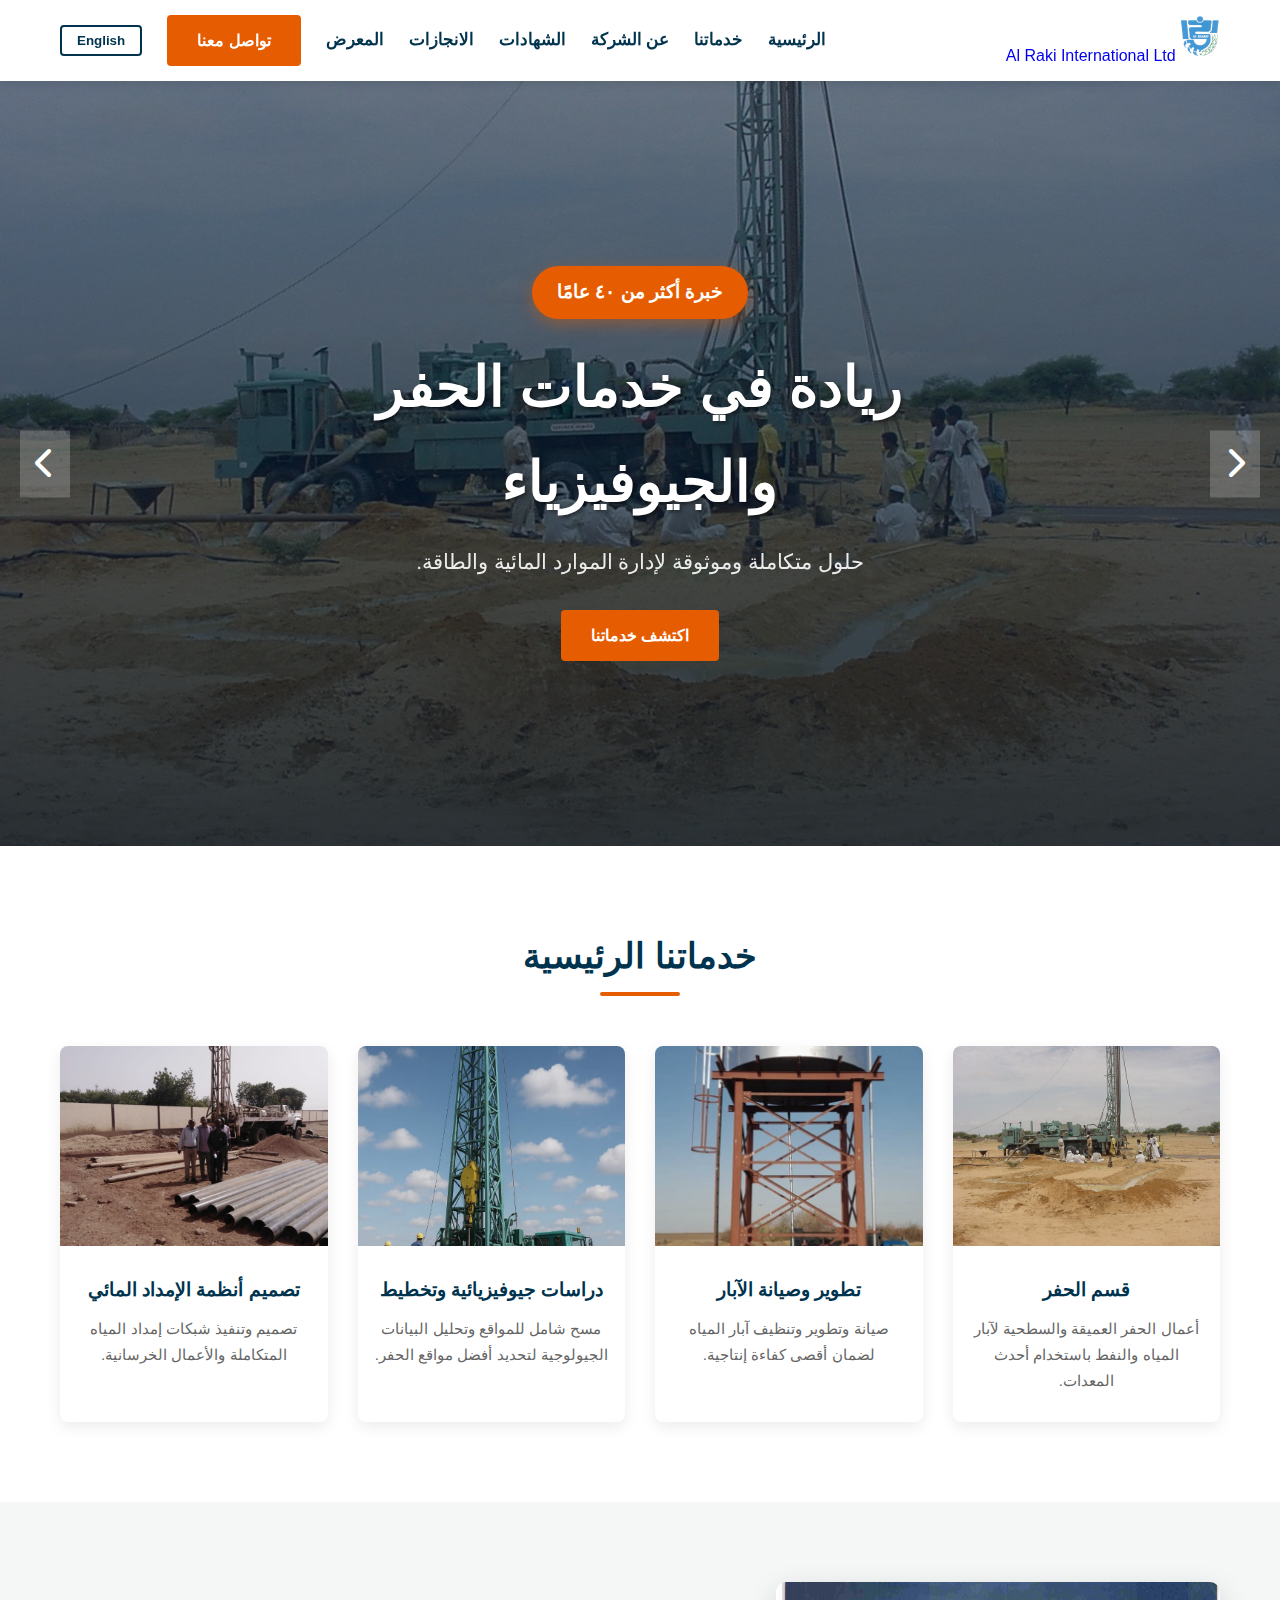
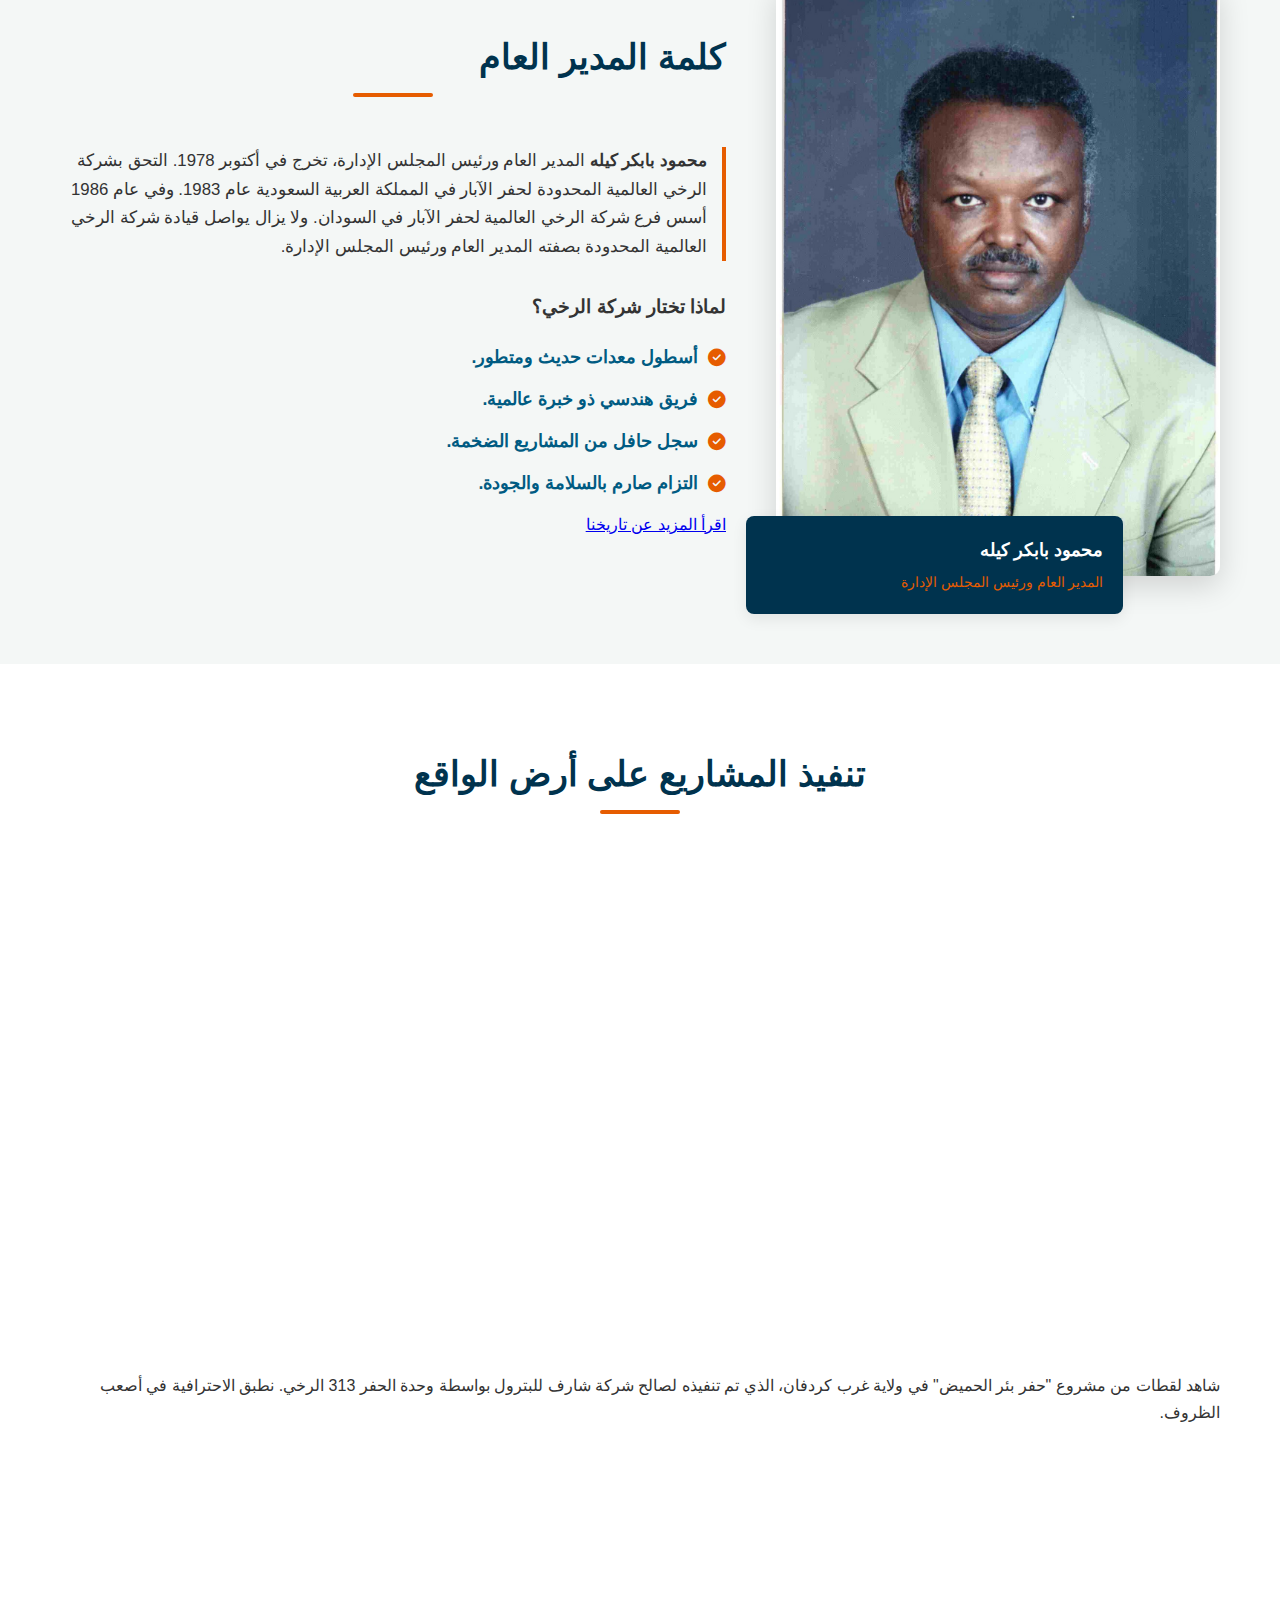
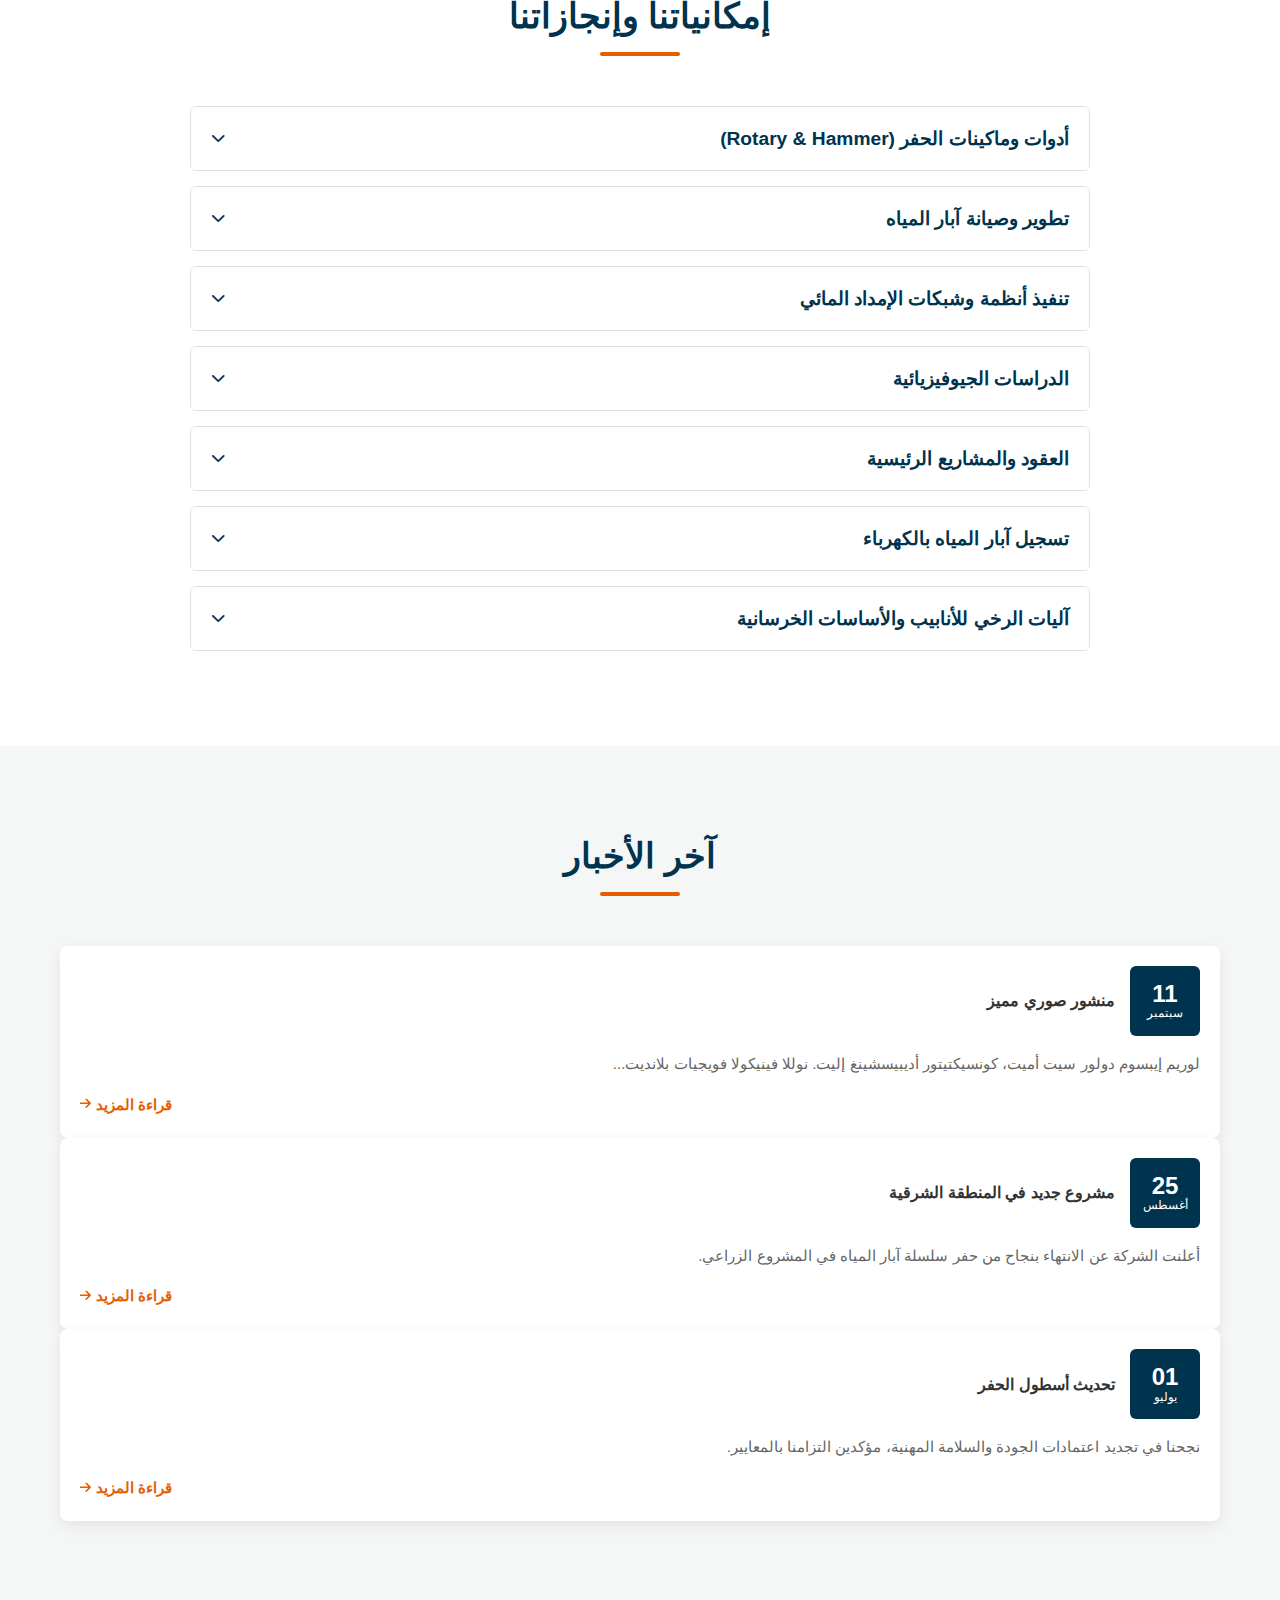
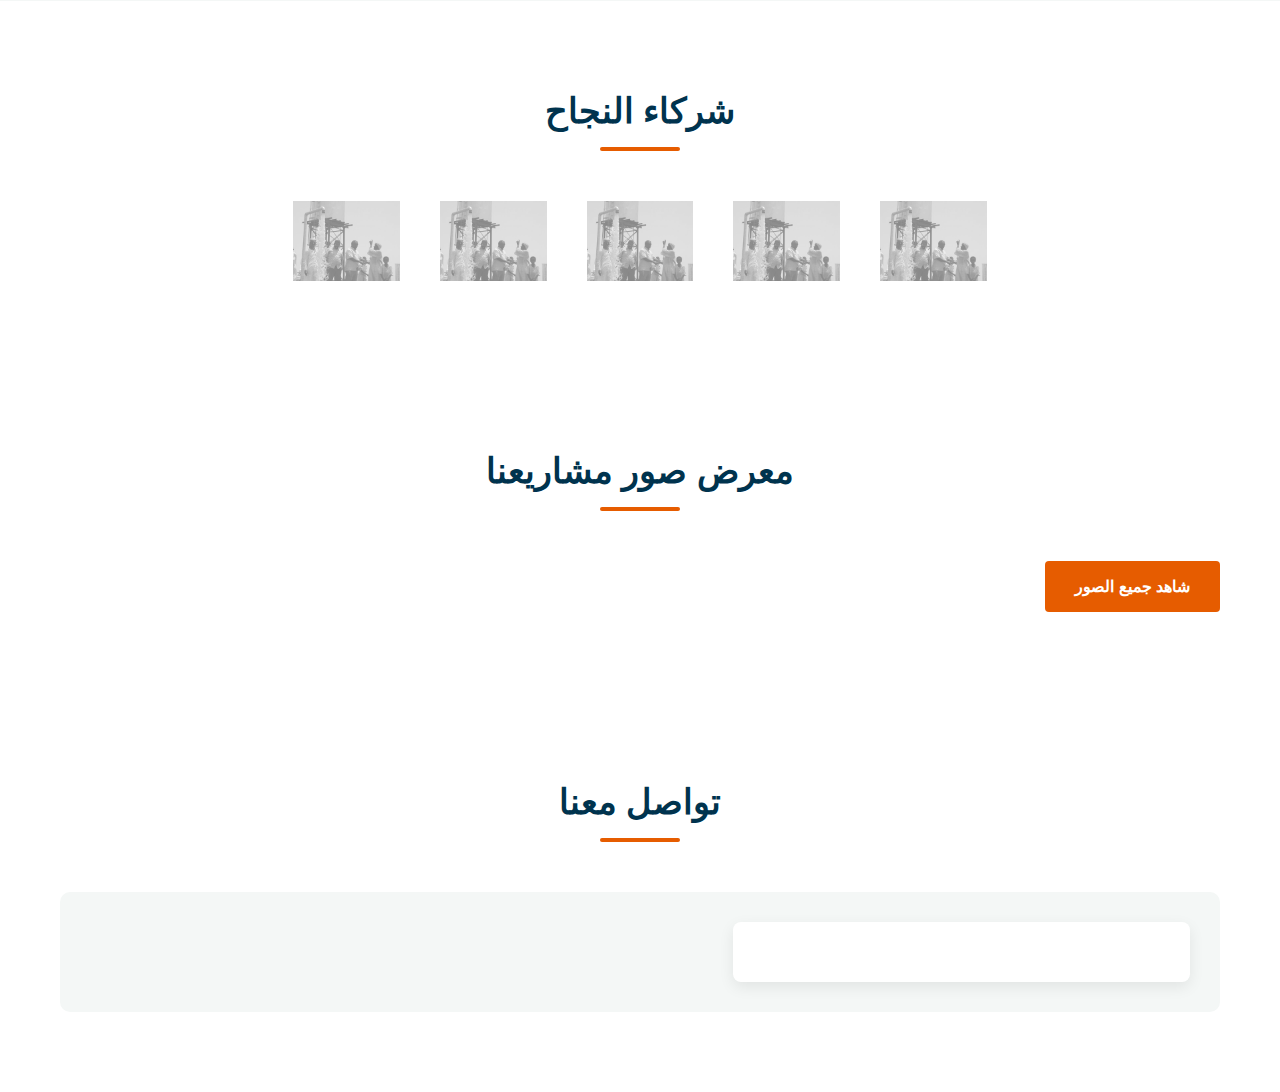
<file: index.html>
<!DOCTYPE html>
<html lang="ar" dir="rtl">

<head>
    <meta charset="UTF-8">
    <meta name="viewport" content="width=device-width, initial-scale=1.0">
    <title>الرخي العالمية - تصميم عصري</title>
    <!-- ربط ملف الـ CSS -->
    <link rel="stylesheet" href="style.css">
    <!-- Google Fonts - Cairo -->
    <link rel="preconnect" href="https://fonts.googleapis.com">
    <link rel="preconnect" href="https://fonts.gstatic.com" crossorigin>
    <link href="https://fonts.googleapis.com/css2?family=Cairo:wght@400;700;900&display=swap" rel="stylesheet">

    <!-- Font Awesome (for icons) -->
    <link rel="stylesheet" href="https://cdnjs.cloudflare.com/ajax/libs/font-awesome/6.5.1/css/all.min.css">
</head>

<body>

    <!-- الهيدر وشريط التنقل -->
    <header id="main-header">
        <div class="container header-content">
            <div class="logo">
                <a href="index.html">
                    <!-- الإضافة: استخدام صورة اللوجو بدلاً من الـ H1 -->
                    <img src="images/logo.png" alt="Al Raki International Logo" class="main-logo-img">
                    <span class="sub-text">Al Raki International Ltd</span>
                </a>
            </div>
            <nav id="main-nav">
                <a href="#hero-slider">
                    <span class="lang-ar">الرئيسية</span>
                    <span class="lang-en">home</span>
                </a>
                <a href="#services">
                    <span class="lang-ar">خدماتنا</span>
                    <span class="lang-en">services</span>
                </a>
                <a href="#about">
                    <span class="lang-ar">عن الشركة</span>
                    <span class="lang-en">About</span>
                </a>
                <!-- تم تغيير الرابط لصفحة الشهادات الجديدة -->
                <a href="certificates.html">
                    <span class="lang-ar">الشهادات</span>
                    <span class="lang-en">Certificates</span>
                </a>
                <a href="#achievements">
                    <span class="lang-ar">الانجازات</span>
                    <span class="lang-en">achievements</span>
                </a>
                <!-- تم تغيير الرابط لصفحة المعرض الجديدة -->
                <a href="gallery.html">
                    <span class="lang-ar">المعرض</span>
                    <span class="lang-en">Gallery</span>
                </a>
                <a href="#contact-form" class="cta-button">
                    <span class="lang-ar">تواصل معنا</span>
                    <span class="lang-en">contact Us</span>
                </a>
                <div class="language-switcher">
                    <button id="lang-toggle" data-lang="en">English</button>
                </div>
            </nav>
            <button class="menu-toggle" aria-label="Toggle navigation">
                <i class="fas fa-bars"></i>
            </button>
        </div>
    </header>

    <!-- 1. البانر الرئيسي / السلايدر (Hero Section) -->
    <section id="hero-slider" class="hero-slider-container">
        <!-- شرائح السلايدر وأزرار التنقل ونقاط المؤشر -->
        <div class="hero-slide active-slide" style="background-image: url('images/img9.jpeg');">
            <div class="hero-overlay"></div>
            <div class="container hero-content">
                <div class="experience-badge">
                    <span class="lang-ar">خبرة أكثر من ٤٠ عامًا</span>
                    <span class="lang-en inline-display">Over 40 Years Experience</span>
                </div>
                <h1>
                    <span class="lang-ar">ريادة في خدمات الحفر والجيوفيزياء</span>
                    <span class="lang-en inline-display">Leaders in Drilling & Geophysics</span>
                </h1>
                <p>
                    <span class="lang-ar">حلول متكاملة وموثوقة لإدارة الموارد المائية والطاقة.</span>
                    <span class="lang-en inline-display">Integrated and reliable solutions for water and energy resource
                        management.</span>
                </p>
                <a href="#services" class="primary-button">
                    <span class="lang-ar">اكتشف خدماتنا</span>
                    <span class="lang-en inline-display">Discover Services</span>
                </a>
            </div>
        </div>

        <div class="hero-slide" style="background-image: url('images/img8.jpeg');">
            <div class="hero-overlay"></div>
            <div class="container hero-content">
                <div class="experience-badge">
                    <span class="lang-ar">خبرة أكثر من ٤٠ عامًا</span>
                    <span class="lang-en inline-display">Over 40 Years Experience</span>
                </div>
                <h1>
                    <span class="lang-ar">أحدث التقنيات في المسح الجيولوجي</span>
                    <span class="lang-en inline-display">Latest Technologies in Geological Survey</span>
                </h1>
                <p>
                    <span class="lang-ar">تخطيط دقيق لضمان نجاح مشروعك من البداية.</span>
                    <span class="lang-en inline-display">Precise planning to ensure your project's success from the
                        start.</span>
                </p>
                <a href="#contact-form" class="primary-button">
                    <span class="lang-ar">اطلب استشارة</span>
                    <span class="lang-en inline-display">Get Consultation</span>
                </a>
            </div>
        </div>

        <div class="hero-slide" style="background-image: url('images/img6.jpeg');">
            <div class="hero-overlay"></div>
            <div class="container hero-content">
                <div class="experience-badge">
                    <span class="lang-ar">خبرة أكثر من ٤٠ عامًا</span>
                    <span class="lang-en inline-display">Over 40 Years Experience</span>
                </div>
                <h1>
                    <span class="lang-ar">تنفيذ شبكات الإمداد المائي بكفاءة</span>
                    <span class="lang-en inline-display">Efficient Water Supply Network Execution</span>
                </h1>
                <p>
                    <span class="lang-ar">تصميم وتطبيق حلول مستدامة للمياه والبنية التحتية.</span>
                    <span class="lang-en inline-display">Design and implementation of sustainable water and
                        infrastructure solutions.</span>
                </p>
                <a href="#projects" class="primary-button">
                    <span class="lang-ar">شاهد مشاريعنا</span>
                    <span class="lang-en inline-display">View Our Projects</span>
                </a>
            </div>
        </div>

        <button class="slider-nav prev" aria-label="Previous">
            <i class="fas fa-chevron-right box-icon-fix"></i>
        </button>
        <button class="slider-nav next" aria-label="Next">
            <i class="fas fa-chevron-left box-icon-fix"></i>
        </button>

        <div class="slider-dots"></div>
    </section>

    <!-- 2. قسم الخدمات (Our Services) -->
    <section id="services" class="section-padding">
        <div class="container">
            <h2 class="section-title">
                <span class="lang-ar">خدماتنا الرئيسية</span>
                <span class="lang-en inline-display">Our Main Services</span>
            </h2>
            <div class="services-grid">
                <div class="service-card">
                    <img src="images/img9.jpeg" alt="Drilling Section">
                    <h3>
                        <span class="lang-ar">قسم الحفر</span>
                        <span class="lang-en inline-display">Drilling Section</span>
                    </h3>
                    <p>
                        <span class="lang-ar">أعمال الحفر العميقة والسطحية لآبار المياه والنفط باستخدام أحدث
                            المعدات.</span>
                        <span class="lang-en inline-display">Deep and shallow drilling for water and oil wells using
                            state-of-the-art equipment.</span>
                    </p>
                </div>
                <div class="service-card">
                    <img src="images/img3.jpeg" alt="Water Well Development">
                    <h3>
                        <span class="lang-ar">تطوير وصيانة الآبار</span>
                        <span class="lang-en inline-display">Well Development & Maintenance</span>
                    </h3>
                    <p>
                        <span class="lang-ar">صيانة وتطوير وتنظيف آبار المياه لضمان أقصى كفاءة إنتاجية.</span>
                        <span class="lang-en inline-display">Maintenance, development, and cleaning of water wells to
                            ensure maximum production efficiency.</span>
                    </p>
                </div>
                <div class="service-card">
                    <img src="images/img1.jpeg" alt="Geophysical Studies">
                    <h3>
                        <span class="lang-ar">دراسات جيوفيزيائية وتخطيط</span>
                        <span class="lang-en inline-display">Geophysical Studies & Planning</span>
                    </h3>
                    <p>
                        <span class="lang-ar">مسح شامل للمواقع وتحليل البيانات الجيولوجية لتحديد أفضل مواقع
                            الحفر.</span>
                        <span class="lang-en inline-display">Comprehensive site surveys and geological data analysis to
                            determine the best drilling locations.</span>
                    </p>
                </div>
                <div class="service-card">
                    <img src="images/img5.jpeg" alt="Water Supply Systems">
                    <h3>
                        <span class="lang-ar">تصميم أنظمة الإمداد المائي</span>
                        <span class="lang-en inline-display">Designing Water Supply Systems</span>
                    </h3>
                    <p>
                        <span class="lang-ar">تصميم وتنفيذ شبكات إمداد المياه المتكاملة والأعمال الخرسانية.</span>
                        <span class="lang-en inline-display">Design and implementation of integrated water supply
                            networks and concrete works.</span>
                    </p>
                </div>
            </div>
        </div>
    </section>

    <!-- (About Us/Manager Section) -->
    <section id="about" class="section-padding bg-light">
        <div class="container two-column-layout">

            <!-- العمود الأيمن: صورة المدير والتصميم المدمج -->
            <div class="manager-photo-box">
                <img src="images/img7.jpeg" alt="صورة المدير" class="manager-photo">
                <div class="manager-quote">
                    <h4>
                        <span class="lang-ar">محمود بابكر كيله</span>
                        <span class="lang-en inline-display">Mahmoud Babiker Kila</span>
                    </h4>
                    <h5>
                        <span class="lang-ar">المدير العام ورئيس المجلس الإدارة</span>
                        <span class="lang-en inline-display">General Manager & Head of Admin Council</span>
                    </h5>
                </div>
            </div>

            <!-- العمود الأيسر: النص والمزايا -->
            <div class="about-content">
                <h2 class="section-title" style="text-align: inherit;">
                    <span class="lang-ar">كلمة المدير العام</span>
                    <span class="lang-en inline-display">General Manager's Word</span>
                </h2>

                <!-- النص العربي للمدير -->
                <div class="bio-box lang-ar">
                    <p><strong>محمود بابكر كيله</strong> المدير العام ورئيس المجلس الإدارة، تخرج في أكتوبر 1978. التحق
                        بشركة الرخي العالمية المحدودة لحفر الآبار في المملكة العربية السعودية عام 1983. وفي عام 1986 أسس
                        فرع شركة الرخي العالمية لحفر الآبار في السودان. ولا يزال يواصل قيادة شركة الرخي العالمية
                        المحدودة بصفته المدير العام ورئيس المجلس الإدارة.</p>
                </div>

                <!-- النص الإنجليزي للمدير -->
                <div class="bio-box lang-en" dir="ltr">
                    <p><strong>Mahmoud Babiker Kila</strong>, General Manager and Head of Administrative Council.
                        Graduated in Oct 1978. Joined Alrakhie International Co., ltd for well drilling in Saudi Arabia
                        1983. In 1986, he established Alrakhie Int. drilling co. Sudan Branch. He is still leading
                        Alrakhie Int. Co. ltd As General Manager & Head Administrative Council.</p>
                </div>

                <h3 class="mt-30">
                    <span class="lang-ar">لماذا تختار شركة الرخي؟</span>
                    <span class="lang-en inline-display">Why Choose Al Raki?</span>
                </h3>

                <!-- قائمة المزايا -->
                <ul class="features-list">
                    <li><i class="fas fa-check-circle icon"></i>
                        <span class="lang-ar">أسطول معدات حديث ومتطور.</span>
                        <span class="lang-en inline-display">Modern and advanced equipment fleet.</span>
                    </li>
                    <li><i class="fas fa-check-circle icon"></i>
                        <span class="lang-ar">فريق هندسي ذو خبرة عالمية.</span>
                        <span class="lang-en inline-display">World-class experienced engineering team.</span>
                    </li>
                    <li><i class="fas fa-check-circle icon"></i>
                        <span class="lang-ar">سجل حافل من المشاريع الضخمة.</span>
                        <span class="lang-en inline-display">Proven track record of major projects.</span>
                    </li>
                    <li><i class="fas fa-check-circle icon"></i>
                        <span class="lang-ar">التزام صارم بالسلامة والجودة.</span>
                        <span class="lang-en inline-display">Strict commitment to safety and quality.</span>
                    </li>
                </ul>
                <a href="#about" class="secondary-button">
                    <span class="lang-ar">اقرأ المزيد عن تاريخنا</span>
                    <span class="lang-en inline-display">Read More About Our History</span>
                </a>
            </div>
    </section>
    <!-- 3. قسم الفيديو التعريفي (Video Presentation) - تعديل للنص الوصفي -->
    <section id="video-presentation" class="section-padding">
        <div class="container">
            <h2 class="section-title">
                <span class="lang-ar">تنفيذ المشاريع على أرض الواقع</span>
                <span class="lang-en inline-display">Projects In Action</span>
            </h2>

            <div class="video-container-box">
                <!-- ... (كود تضمين الفيديو كما هو) ... -->
                <iframe width="100%" height="500" src="https://www.youtube.com/embed/2jCo7ZLgkX8"
                    title="Al Raki International Projects In Action" frameborder="0"
                    allow="accelerometer; autoplay; clipboard-write; encrypted-media; gyroscope; picture-in-picture"
                    allowfullscreen>
                </iframe>
                <!-- ... (نهاية كود تضمين الفيديو) ... -->
            </div>

            <div class="video-description">
                <p>
                    <span class="lang-ar">شاهد لقطات من مشروع "حفر بئر الحميض" في ولاية غرب كردفان، الذي تم تنفيذه لصالح
                        شركة شارف للبترول بواسطة وحدة الحفر 313 الرخي. نطبق الاحترافية في أصعب الظروف.</span>
                    <span class="lang-en inline-display">Watch footage from the "Humeid Well Drilling" project in West
                        Kordofan State, executed for Sharf Oil Company by Al Raki's Drilling Unit 313. We implement
                        professionalism in the toughest conditions.</span>
                </p>
            </div>

        </div>
    </section>
    
    <!-- 3. قسم الشهادات (Certificates) - تم إزالته وسيتم استبداله برابط فقط -->
    <!-- <section id="certificates" class="section-padding">
        <div class="container text-center">
            <h2 class="section-title">
                <span class="lang-ar">عرض شهادات الإنجاز والاعتماد</span>
                <span class="lang-en inline-display">View Performance & Partner Accreditation</span>
            </h2>
            <a href="certificates.html" class="primary-button">
                <span class="lang-ar">شاهد جميع الشهادات</span>
                <span class="lang-en inline-display">View All Certificates</span>
            </a>
        </div>
    </section> -->


    <!-- 4. قسم الإنجازات (Achievements) - تم تحديثه بالإمكانيات التقنية -->
    <section id="achievements" class="section-padding">
        <div class="container">
            <h2 class="section-title">
                <span class="lang-ar">إمكانياتنا وإنجازاتنا</span>
                <span class="lang-en inline-display">Our Capabilities & Key Achievements</span>
            </h2>

            <div class="achievements-accordion">
                
                <!-- البند الجديد 1: قسم أدوات وماكينات الحفر (Drilling Tools and Machines) -->
                <div class="accordion-item">
                    <button class="accordion-header">
                        <span class="lang-ar">أدوات وماكينات الحفر (Rotary & Hammer)</span>
                        <span class="lang-en inline-display">Drilling Tools and Machines (Rotary & Hammer)</span>
                        <i class="fas fa-chevron-down accordion-icon"></i>
                    </button>
                    <div class="accordion-content">
                        <div class="accordion-content-inner">
                            <div class="lang-ar">
                                <p><strong>تمتلك الشركة مجموعة من حفارات آبار المياه تعمل في جميع أنحاء السودان، وتستخدم
                                        التقنيات الحديثة (Gardener Denver). تشمل مجموعتنا:</strong></p>
                                <ul>
                                    <li><strong>ماكينات حفر دوارة تقليدية:</strong> بعضها بسعة 3000 قدم (1000 متر)، مجهزة
                                        بمحرك رئيسي مزدوج (Detroit Engine)، مضخة طين (7.5” x 10”)، وخطاف بسعة 40 طن.
                                        وبعضها بسعة 1500 قدم مزودة بمحرك Detroit ومضخة طين (5.5” x 8”).</li>
                                    <li><strong>حفارات مطارق (Hammer Drills):</strong> بعضها بسعة 2000 قدم مجهزة بضاغط
                                        هواء 1000 CFM و 750 psi، مع مضخة حقن للرغوة.</li>
                                </ul>
                                <p><strong>الدعم اللوجستي:</strong> ترفق بكل ماكينة مقطورة لنقل المياه والأنابيب، بالإضافة
                                    إلى سيارة طوارئ صغيرة، مولد، ماكينات لحام، وقضبان حفر، ومعدات متنوعة.</p>
                            </div>
                            <div class="lang-en" dir="ltr">
                                <p><strong>The company owns a group of water well rigs operating all over Sudan, using
                                        modern technology (Gardener Denver). Our collection includes:</strong></p>
                                <ul>
                                    <li><strong>Conventional Rotary Drills:</strong> Some with 3000 feet (1000 m)
                                        capacity, equipped with a Double Prime Mover (Detroit Engine), a Mud Pump (7.5” x
                                        10”), and a 40-ton capacity hook. Others have 1500 feet capacity with a Detroit
                                        engine and a Mud Pump (5.5” x 8”).</li>
                                    <li><strong>Hammer Drills:</strong> Some Drilling Rigs with 2000 feet capacity,
                                        equipped with a 1000 CFM 750 psi compressor and an injection pump for foam.</li>
                                </ul>
                                <p><strong>Logistical Support:</strong> Each machine has a trailer for transporting water
                                    and pipes, in addition to a small emergency vehicle, generator, welding machines,
                                    drilling bars, and various types of keys.</p>
                            </div>
                        </div>
                    </div>
                </div>

                <!-- البند الجديد 2: تطوير وصيانة الآبار (محتوى محدث) -->
                <div class="accordion-item">
                    <button class="accordion-header">
                        <span class="lang-ar">تطوير وصيانة آبار المياه</span>
                        <span class="lang-en inline-display">Water Well Development & Maintenance</span>
                        <i class="fas fa-chevron-down accordion-icon"></i>
                    </button>
                    <div class="accordion-content">
                        <div class="accordion-content-inner">
                            <div class="lang-ar">
                                <p><strong>تمتلك الشركة أكثر من ماكينة لتطوير وصيانة الآبار، مجهزة بـ:</strong> حفارة،
                                    بيلر، ضاغط هواء (350 Psi, 1000 CFM)، وسيارة مجهزة بجميع المعدات الضرورية، ماكينة لحام،
                                    ومولد، وأجهزة قياس منسوب المياه. يتولى مهندسون ذوو خبرة طويلة في هذا المجال عمليات
                                    التنظيف والصيانة.</p>
                                <p><strong>إنجازات الصيانة:</strong> نفذت الشركة عدداً من عمليات تنظيف الآبار في مناطق
                                    مختلفة، بما في ذلك آبار يزيد عمرها عن 20 عامًا:</p>
                                <ul>
                                    <li>تم تنظيف آبار في المقلد وعادت للإنتاج بكفاءة.</li>
                                    <li>تمت استعادة ستة آبار في ولاية الجزيرة تابعة لوزارة الشؤون الهندسية (عمرها 20
                                        عامًا) إلى حالة ممتازة.</li>
                                </ul>
                            </div>
                            <div class="lang-en" dir="ltr">
                                <p><strong>The company owns more than one water well development machine, each mounted
                                        with:</strong> a drilling rig, bailer, 350 Psi 1000 CFM air compressor, and a
                                    small car equipped with all necessary equipment, including a welding machine,
                                    generator, pump, and water level measuring devices. Engineers with long experience
                                    in this field handle the cleaning and maintenance.</p>
                                <p><strong>Maintenance Achievements:</strong> The company has carried out a number of well
                                    cleaning operations in different areas, including wells over 20 years old:</p>
                                <ul>
                                    <li>Wells in Muglad were cleaned and became productive.</li>
                                    <li>Six wells in Gezira state belonging to the Ministry of Engineer Affairs (drilled
                                        20 years ago) were cleaned, updated, and are now in excellent condition.</li>
                                </ul>
                            </div>
                        </div>
                    </div>
                </div>

                <!-- البند الجديد 3: قسم أنظمة الإمداد المائي (SECTION FAR WATER SUPPLY SYSTEM) -->
                <div class="accordion-item">
                    <button class="accordion-header">
                        <span class="lang-ar">تنفيذ أنظمة وشبكات الإمداد المائي</span>
                        <span class="lang-en inline-display">Water Supply System Execution</span>
                        <i class="fas fa-chevron-down accordion-icon"></i>
                    </button>
                    <div class="accordion-content">
                        <div class="accordion-content-inner">
                            <div class="lang-ar">
                                <p><strong>القدرات والدراسات:</strong> نفذت الشركة عدداً من الدراسات ورسم الخرائط المساحية
                                    في المدن والقرى لتركيب أنظمة الإمداد المائي، ولدينا مهندسون متخصصون في هذا المجال.</p>
                                <p><strong>الإنجازات:</strong> قامت الشركة بتركيب شبكة إمداد مائي في مدينة هيا بولاية
                                    البحر الأحمر بنجاح، بطول ستة كيلومترات.</p>
                            </div>
                            <div class="lang-en" dir="ltr">
                                <p><strong>Capabilities & Studies:</strong> The company carried out a number of studies
                                    and drawing survey maps in towns and villages for the installation of water supply
                                    systems. The company has specialized engineers in this field.</p>
                                <p><strong>Achievement:</strong> The company has successfully installed the water supply
                                    system in Haya city in Red Sea state, with a length of six kilometers.</p>
                            </div>
                        </div>
                    </div>
                </div>
                
                <!-- بند الإنجاز 1: الدراسات الجيوفيزيائية (الأصلية) -->
                <div class="accordion-item">
                    <button class="accordion-header">
                        <span class="lang-ar">الدراسات الجيوفيزيائية</span>
                        <span class="lang-en inline-display">Geo-Physical Studies</span>
                        <i class="fas fa-chevron-down accordion-icon"></i>
                    </button>
                    <div class="accordion-content">
                        <div class="accordion-content-inner">
                            <div class="lang-ar">
                                <p>قامت الشركة بعدد من الدراسات في مجال الجيوفيزياء في المواقع التالية:</p>
                                <ul>
                                    <li>جبال النوبة في قرية كايقا قيرو.</li>
                                    <li>شمال كردفان، قرية البنات.</li>
                                    <li>شرق السودان، سنكات، قبيط، دردريب.</li>
                                </ul>
                            </div>
                            <div class="lang-en" dir="ltr">
                                <p>The company undertook a number of studies in geo-physics in the following locations:
                                </p>
                                <ul>
                                    <li>The Nuba mountains in Kaiga giro village.</li>
                                    <li>Northern Kordofan, Banat Village.</li>
                                    <li>Eastern Sudan: Sinkat, Gabeit, Dardreib.</li>
                                </ul>
                            </div>
                        </div>
                    </div>
                </div>

                <!-- بند الإنجاز 4: العقود والمشاريع الرئيسية (الأصلية) -->
                <div class="accordion-item">
                    <button class="accordion-header">
                        <span class="lang-ar">العقود والمشاريع الرئيسية</span>
                        <span class="lang-en inline-display">Major Contracts & Projects</span>
                        <i class="fas fa-chevron-down accordion-icon"></i>
                    </button>
                    <div class="accordion-content">
                        <div class="accordion-content-inner">
                            <div class="lang-ar">
                                <p>قامت الرخي بحفر مئات الآبار في القرى والمدن ومواقع البترول. ودخلت الشركة في مشروع
                                    مشترك مع شركة النيل الكبرى (1999–2002) لحفر آبار المياه والنفط.</p>
                                <p>كما شاركت في مشاريع اجتماعية واقتصادية مثل:</p>
                                <ul>
                                    <li>آبار بنك الزراعة في أمدرمان.</li>
                                    <li>مشروع طريق شريان الشمال.</li>
                                    <li>وزارة الإسكان – ولاية الخرطوم.</li>
                                    <li>مدينة ود مدني الكبرى – الجزيرة.</li>
                                    <li>مشاريع الياقوت والراجح الزراعية.</li>
                                    <li>**إنجازات إضافية:** حفرت الشركة أكثر من 10 آبار في مايوم، بنتو، ميرم، ومناطق
                                        أخرى في جنوب السودان. كما عملت على آبار نفطية بعمق يصل إلى 1700 قدم.</li>
                                </ul>
                            </div>
                            <div class="lang-en" dir="ltr">
                                <p>Al-Rakhie drilled hundreds of wells across villages, towns, and petroleum sites. The
                                    company entered a joint venture with the Greater Nile Company (1999–2002) for water
                                    and oil well drilling.</p>
                                <p>Also participated in socio-economic projects such as:</p>
                                <ul>
                                    <li>Agriculture Bank wells in Omdurman.</li>
                                    <li>Northern lifeline road project.</li>
                                    <li>Ministry of Housing – Khartoum State.</li>
                                    <li>Wad Madani Al Kubra city – Aljazeera.</li>
                                    <li>Al Yakut & Al Rajah Agricultural projects.</li>
                                    <li>**Further Achievements:** The company drilled more than 10 wells in Mayom,
                                        Bentiu, Meiram, and other areas of Southern Sudan. It also worked on petroleum
                                        wells up to 1700 feet deep.</li>
                                </ul>
                            </div>
                        </div>
                    </div>
                </div>

                <!-- بند الإنجاز 2: تسجيل آبار المياه بالكهرباء (الأصلية) -->
                <div class="accordion-item">
                    <button class="accordion-header">
                        <span class="lang-ar">تسجيل آبار المياه بالكهرباء</span>
                        <span class="lang-en inline-display">Electrical Well Logging</span>
                        <i class="fas fa-chevron-down accordion-icon"></i>
                    </button>
                    <div class="accordion-content">
                        <div class="accordion-content-inner">
                            <div class="lang-ar">
                                <p>نفذت الشركة عمليات تسجيل كهربائي للآبار للمساعدة في تحديد المياه المالحة ومكامن
                                    المياه في المناطق التالية:</p>
                                <ul>
                                    <li>ولاية الجزيرة، منطقة المناقل.</li>
                                    <li>غرب كردفان.</li>
                                    <li>الخرطوم، آبار الشرطة.</li>
                                    <li>نجمة النيل، قرية الحرتياب.</li>
                                    <li>أمدرمان وبحري، مصنع ثلج البرقدار.</li>
                                </ul>
                            </div>
                            <div class="lang-en" dir="ltr">
                                <p>The company carried out electrical logging to help in identifying salty water and
                                    water reservoirs in the following areas:</p>
                                <ul>
                                    <li>Gezira state, Managil area.</li>
                                    <li>Western Kordofan.</li>
                                    <li>Khartoum, Police wells.</li>
                                    <li>Nile Star, El Hartiyab village.</li>
                                    <li>Omdurman and Bahri, The Bergdar Ice Factory.</li>
                                </ul>
                            </div>
                        </div>
                    </div>
                </div>

                <!-- بند الإنجاز 3: آليات الرخي للأنابيب والأساسات الخرسانية (الأصلية) -->
                <div class="accordion-item">
                    <button class="accordion-header">
                        <span class="lang-ar">آليات الرخي للأنابيب والأساسات الخرسانية</span>
                        <span class="lang-en inline-display">Pipes & Concrete Foundation Works</span>
                        <i class="fas fa-chevron-down accordion-icon"></i>
                    </button>
                    <div class="accordion-content">
                        <div class="accordion-content-inner">
                            <div class="lang-ar">
                                <p>تمتلك الشركة ثلاث ماكينات حفر يمكنها الحفر لعمق 30 مترًا وبمحيط 100 سم. وهي من نوعين:
                                    إيطالية (بواسطة حامل) وبريطانية (بواسطة عجلات).</p>
                                <p><strong>ملخص الإنجازات:</strong></p>
                                <ul>
                                    <li>ملعب ربك لكرة القدم.</li>
                                    <li>مشروع كهرباء الدمازين.</li>
                                    <li>مئات المباني في جميع أنحاء السودان.</li>
                                </ul>
                            </div>
                            <div class="lang-en" dir="ltr">
                                <p>The company owns three drilling machines which can drill to a depth of 30 meters with
                                    a circumference of 100 cm. Two types: Italian (with stands) and British (with
                                    wheels).</p>
                                <p><strong>Achievements Summary:</strong></p>
                                <ul>
                                    <li>Rabak football stadium.</li>
                                    <li>Damazin electricity project.</li>
                                    <li>Hundreds of buildings across Sudan.</li>
                                </ul>
                            </div>
                        </div>
                    </div>
                </div>
            </div>

        </div>
    </section>

    <!-- 5. قسم آخر الأخبار (Recent News) -->
    <section id="recent-news" class="section-padding bg-light">
        <!-- محتوى الأخبار... (يبقى كما هو) -->
        <div class="container">
            <h2 class="section-title">
                <span class="lang-ar">آخر الأخبار</span>
                <span class="lang-en inline-display">Latest news</span>
            </h2>
            <div class="news-grid">
                <div class="news-card">
                    <div class="news-header">
                        <div class="news-date">
                            <span class="day">11</span>
                            <span class="month item-ar">سبتمبر</span>
                            <span class="month item-en">SEP</span>
                        </div>
                        <div class="news-title-box">
                            <h4>
                                <span class="lang-ar">منشور صوري مميز</span>
                                <span class="lang-en inline-display">Featured Image Post</span>
                            </h4>
                        </div>
                    </div>
                    <div class="news-content">
                        <p>
                            <span class="lang-ar">لوريم إيبسوم دولور سيت أميت، كونسيكتيتور أديبيسشينغ إليت. نوللا
                                فينيكولا فويجيات بلانديت...</span>
                            <span class="lang-en inline-display">Lorem ipsum dolor sit amet, consectetur adipiscing
                                elit. Nulla vehicula feugiat blandit...</span>
                        </p>
                        <a href="#" class="read-more-link">
                            <span class="lang-ar">قراءة المزيد</span>
                            <span class="lang-en inline-display">Read More</span>
                            <i class="fas fa-arrow-left arrow-icon"></i>
                        </a>
                    </div>
                </div>
                <div class="news-card">
                    <div class="news-header">
                        <div class="news-date">
                            <span class="day">25</span>
                            <span class="month item-ar">أغسطس</span>
                            <span class="month item-en">AUG</span>
                        </div>
                        <div class="news-title-box">
                            <h4>
                                <span class="lang-ar">مشروع جديد في المنطقة الشرقية</span>
                                <span class="lang-en inline-display">New Project in Eastern Region</span>
                            </h4>
                        </div>
                    </div>
                    <div class="news-content">
                        <p>
                            <span class="lang-ar">أعلنت الشركة عن الانتهاء بنجاح من حفر سلسلة آبار المياه في المشروع
                                الزراعي.</span>
                            <span class="lang-en inline-display">The company announced the successful completion of
                                drilling water wells for the agricultural project.</span>
                        </p>
                        <a href="#" class="read-more-link">
                            <span class="lang-ar">قراءة المزيد</span>
                            <span class="lang-en inline-display">Read More</span>
                            <i class="fas fa-arrow-left arrow-icon"></i>
                        </a>
                    </div>
                </div>
                <div class="news-card">
                    <div class="news-header">
                        <div class="news-date">
                            <span class="day">01</span>
                            <span class="month item-ar">يوليو</span>
                            <span class="month item-en">JUL</span>
                        </div>
                        <div class="news-title-box">
                            <h4>
                                <span class="lang-ar">تحديث أسطول الحفر</span>
                                <span class="lang-en inline-display">Drilling Fleet Update</span>
                            </h4>
                        </div>
                    </div>
                    <div class="news-content">
                        <p>
                            <span class="lang-ar">نجحنا في تجديد اعتمادات الجودة والسلامة المهنية، مؤكدين التزامنا
                                بالمعايير.</span>
                            <span class="lang-en inline-display">We successfully renewed our quality and safety
                                accreditations, confirming our commitment to standards.</span>
                        </p>
                        <a href="#" class="read-more-link">
                            <span class="lang-ar">قراءة المزيد</span>
                            <span class="lang-en inline-display">Read More</span>
                            <i class="fas fa-arrow-left arrow-icon"></i>
                        </a>
                    </div>
                </div>
            </div>
        </div>
    </section>

    <!-- 5. قسم عملائنا (Our Clients) -->
    <section id="clients" class="section-padding">
        <!-- محتوى العملاء... (يبقى كما هو) -->
        <div class="container">
            <h2 class="section-title">
                <span class="lang-ar">شركاء النجاح</span>
                <span class="lang-en inline-display">Our Clients</span>
            </h2>
            <div class="clients-grid">
                <img src="images/img8.jpeg" alt="Client 1 Logo" class="client-logo">
                <img src="images/img8.jpeg" alt="Client 2 Logo" class="client-logo">
                <img src="images/img8.jpeg" alt="Client 3 Logo" class="client-logo">
                <img src="images/img8.jpeg" alt="Client 4 Logo" class="client-logo">
                <img src="images/img8.jpeg" alt="Client 5 Logo" class="client-logo">
            </div>
        </div>
    </section>
    
    <!-- 5. قسم المعرض (Gallery) - تم إزالته وسيتم استبداله برابط فقط -->
    <section id="gallery" class="section-padding">
        <div class="container text-center">
            <h2 class="section-title">
                <span class="lang-ar">معرض صور مشاريعنا</span>
                <span class="lang-en inline-display">Photo Gallery of Our Projects</span>
            </h2>
             <a href="gallery.html" class="primary-button">
                <span class="lang-ar">شاهد جميع الصور</span>
                <span class="lang-en inline-display">View All Photos</span>
            </a>
        </div>
    </section>

    <!-- 7. قسم الاتصال بنا (Contact Us) -->
    <section id="contact-form" class="section-padding">
        <!-- محتوى التواصل... (يبقى كما هو) -->
        <div class="container">
            <h2 class="section-title">
                <span class="lang-ar">تواصل معنا</span>
                <span class="lang-en inline-display">Contact Us</span>
            </h2>

            <div class="contact-layout-grid">

                <div class="contact-form-box">
</file>
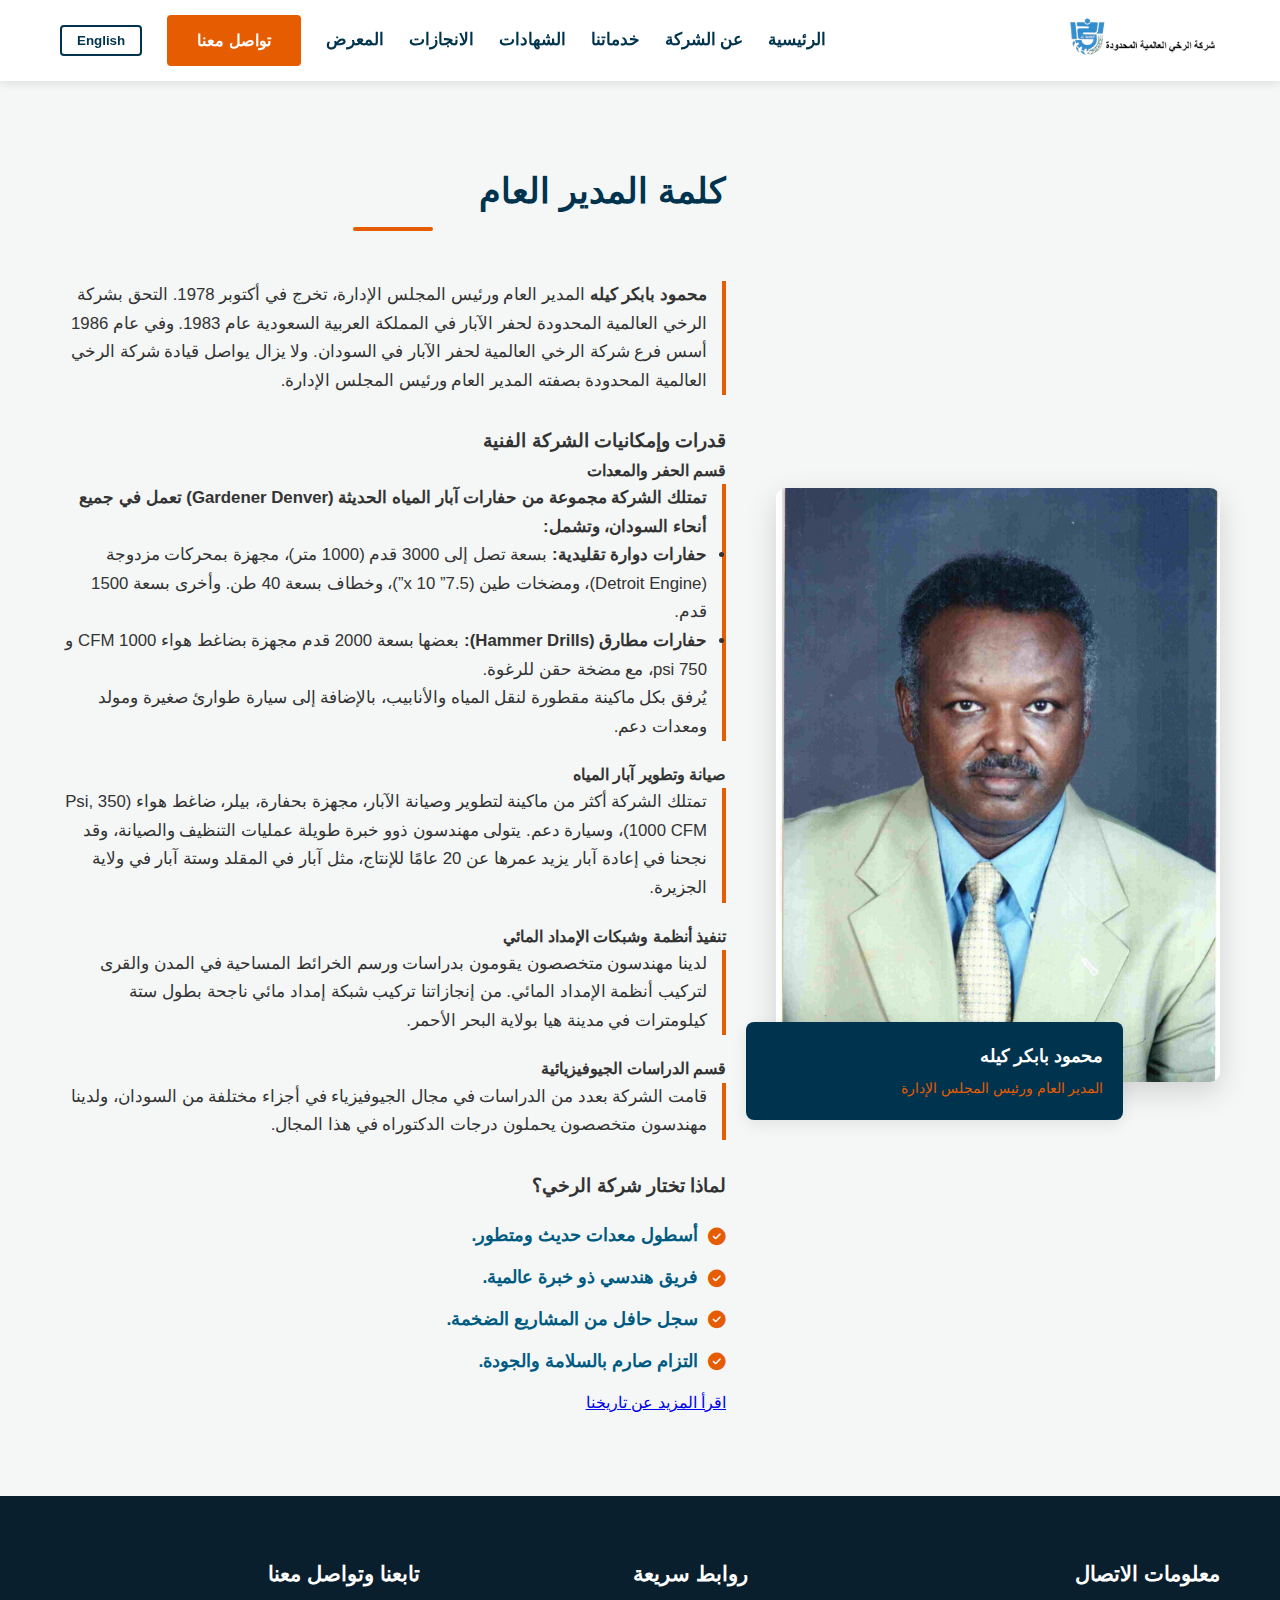
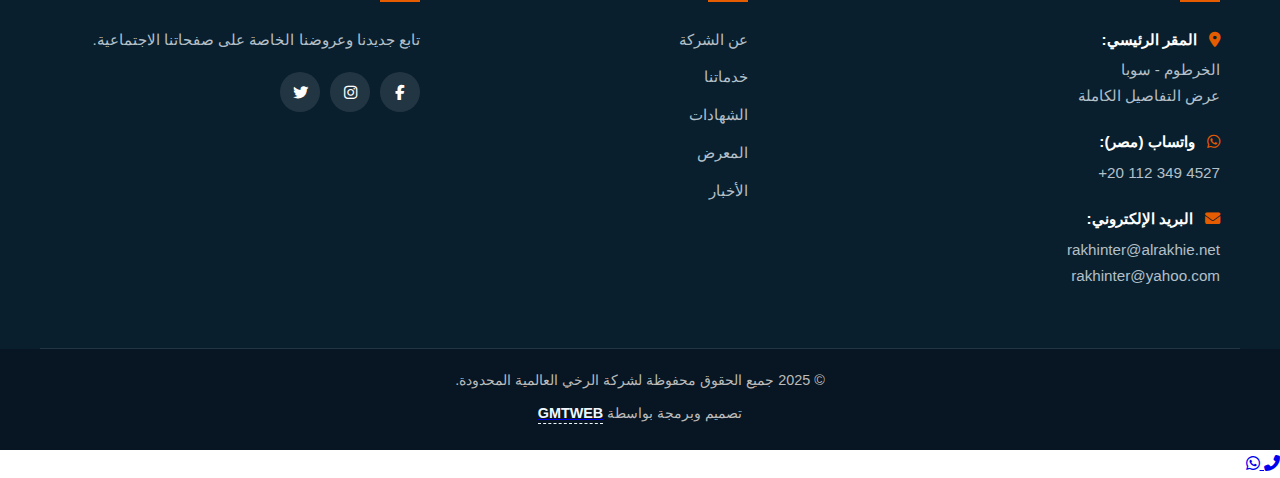
<file: about.html>
<!DOCTYPE html>
<html lang="ar" dir="rtl">

<head>
    <meta charset="UTF-8">
    <meta name="viewport" content="width=device-width, initial-scale=1.0">
    <title>الرخي العالمية - معرض الصور</title>
    <link rel="stylesheet" href="style.css">
    <link rel="preconnect" href="https://fonts.googleapis.com">
    <link rel="preconnect" href="https://fonts.gstatic.com" crossorigin>
    <link href="https://fonts.googleapis.com/css2?family=Cairo:wght@400;700;900&display=swap" rel="stylesheet">
    <link rel="stylesheet" href="https://cdnjs.cloudflare.com/ajax/libs/font-awesome/6.5.1/css/all.min.css">
    <!-- تنسيقات خاصة بالصفحة -->
    <style>
        /* لضمان عرض الجزء الرئيسي أسفل الهيدر مباشرة */
        #gallery-page-content {
            padding-top: 100px;
        }

        /* تنسيق الشبكة لصفحة المعرض (مطابق لتنسيق Gallery في CSS الأصلي) */
        .gallery-grid {
            display: grid;
            grid-template-columns: repeat(auto-fit, minmax(300px, 1fr));
            gap: 15px;
        }

        .gallery-item {
            position: relative;
            overflow: hidden;
            border-radius: 8px;
            display: block;
            box-shadow: 0 5px 15px rgba(0, 0, 0, 0.1);
        }

        .gallery-item img {
            width: 100%;
            height: 100%;
            object-fit: cover;
            display: block;
            transition: transform 0.5s ease-in-out;
        }

        .gallery-item:hover img {
            transform: scale(1.08);
        }

        .gallery-overlay {
            position: absolute;
            top: 0;
            left: 0;
            width: 100%;
            height: 100%;
            background: rgba(0, 51, 78, 0.7);
            color: #fff;
            display: flex;
            justify-content: center;
            align-items: center;
            font-size: 1.3rem;
            font-weight: 700;
            opacity: 0;
            transition: opacity 0.3s ease-in-out;
            text-align: center;
            padding: 20px;
        }

        .gallery-item:hover .gallery-overlay {
            opacity: 1;
        }
    </style>
</head>

<body>

    <header id="main-header">
        <div class="container header-content">
            <div class="logo">
                <a href="index.html">
                    <img src="images/logo2-removebg-preview.png" class="main-logo-img lang-ar">
                    <img src="images/logo_en-removebg-preview.png" alt="Al Raki International Logo"
                        class="main-logo-img lang-en inline-display">

                    <!-- <span class="sub-text">Al Raki International Ltd</span> -->
                </a>
            </div>
            <nav id="main-nav">
                <a href="index.html#hero-slider">
                    <span class="lang-ar">الرئيسية</span>
                    <span class="lang-en">home</span>
                </a>
               
                <a href="about.html">
                    <span class="lang-ar">عن الشركة</span>
                    <span class="lang-en">About</span>
                </a>
                 <a href="services.html">
                    <span class="lang-ar">خدماتنا</span>
                    <span class="lang-en">services</span>
                </a>
                <a href="certificates.html">
                    <span class="lang-ar">الشهادات</span>
                    <span class="lang-en">Certificates</span>
                </a>
                <a href="achievements.html">
                    <span class="lang-ar">الانجازات</span>
                    <span class="lang-en">achievements</span>
                </a>
                <a href="gallery.html">
                    <span class="lang-ar">المعرض</span>
                    <span class="lang-en">Gallery</span>
                </a>
                <a href="index.html#contact-form" class="cta-button">
                    <span class="lang-ar">تواصل معنا</span>
                    <span class="lang-en">contact Us</span>
                </a>
                <div class="language-switcher">
                    <button id="lang-toggle" data-lang="en">English</button>
                </div>
            </nav>
            <button class="menu-toggle" aria-label="Toggle navigation">
                <i class="fas fa-bars"></i>
            </button>
        </div>
    </header>

     <section id="about" class="section-padding bg-light">
    <div class="container two-column-layout">

        <!-- العمود الأيمن: صورة المدير والتصميم المدمج (يبقى كما هو) -->
        <div class="manager-photo-box">
            <img src="images/img7.jpeg" alt="صورة المدير" class="manager-photo">
            <div class="manager-quote">
                <h4>
                    <span class="lang-ar">محمود بابكر كيله</span>
                    <span class="lang-en inline-display">Mahmoud Babiker Kila</span>
                </h4>
                <h5>
                    <span class="lang-ar">المدير العام ورئيس المجلس الإدارة</span>
                    <span class="lang-en inline-display">General Manager & Head of Admin Council</span>
                </h5>
            </div>
        </div>

        <!-- العمود الأيسر: النص والمزايا (تم التعديل لإضافة كلمة المدير أولاً) -->
        <div class="about-content">
            
            <!-- 1. كلمة المدير (تعود كالعنوان الرئيسي للعمود) -->
            <h2 class="section-title" style="text-align: inherit;">
                <span class="lang-ar">كلمة المدير العام</span>
                <span class="lang-en inline-display">General Manager's Word</span>
            </h2>

            <!-- النص العربي للمدير (تم استعادته) -->
            <div class="bio-box lang-ar">
                <p><strong>محمود بابكر كيله</strong> المدير العام ورئيس المجلس الإدارة، تخرج في أكتوبر 1978. التحق
                    بشركة الرخي العالمية المحدودة لحفر الآبار في المملكة العربية السعودية عام 1983. وفي عام 1986 أسس
                    فرع شركة الرخي العالمية لحفر الآبار في السودان. ولا يزال يواصل قيادة شركة الرخي العالمية
                    المحدودة بصفته المدير العام ورئيس المجلس الإدارة.</p>
            </div>

            <!-- النص الإنجليزي للمدير (تم استعادته) -->
            <div class="bio-box lang-en" dir="ltr">
                <p><strong>Mahmoud Babiker Kila</strong>, General Manager and Head of Administrative Council.
                    Graduated in Oct 1978. Joined Alrakhie International Co., ltd for well drilling in Saudi Arabia
                    1983. In 1986, he established Alrakhie Int. drilling co. Sudan Branch. He is still leading
                    Alrakhie Int. Co. ltd As General Manager & Head Administrative Council.</p>
            </div>
            
            <!-- فاصل بسيط أو عنوان جديد للقدرات -->
            <h3 class="mt-30 section-title-inline">
                <span class="lang-ar">قدرات وإمكانيات الشركة الفنية</span>
                <span class="lang-en inline-display">Our Technical Capabilities & Sections</span>
            </h3>

            <!-- 2. قسم الحفر - DRILLING SECTION -->
            <div class="about-section-block">
                <h4>
                    <span class="lang-ar">قسم الحفر والمعدات</span>
                    <span class="lang-en inline-display">DRILLING SECTION: Tools and Machines</span>
                </h4>
                <div class="bio-box lang-ar">
                    <p><strong>تمتلك الشركة مجموعة من حفارات آبار المياه الحديثة (Gardener Denver) تعمل في جميع أنحاء السودان، وتشمل:</strong></p>
                    <ul>
                        <li><strong>حفارات دوارة تقليدية:</strong> بسعة تصل إلى 3000 قدم (1000 متر)، مجهزة بمحركات مزدوجة (Detroit Engine)، ومضخات طين (7.5” x 10”)، وخطاف بسعة 40 طن. وأخرى بسعة 1500 قدم.</li>
                        <li><strong>حفارات مطارق (Hammer Drills):</strong> بعضها بسعة 2000 قدم مجهزة بضاغط هواء 1000 CFM و 750 psi، مع مضخة حقن للرغوة.</li>
                    </ul>
                    <p>يُرفق بكل ماكينة مقطورة لنقل المياه والأنابيب، بالإضافة إلى سيارة طوارئ صغيرة ومولد ومعدات دعم.</p>
                </div>
                <div class="bio-box lang-en" dir="ltr">
                    <p><strong>The company owns a group of modern water well rigs (Gardener Denver) operating all over Sudan, including:</strong></p>
                    <ul>
                        <li><strong>Rotary Drills:</strong> Some with 3000 feet (1000 m) capacity, equipped with a Double Prime Mover (Detroit Engine), Mud Pump (7.5” x 10”), and a 40-ton hook. Others have 1500 feet capacity.</li>
                        <li><strong>Hammer Drills:</strong> Some Rigs with 2000 feet capacity, equipped with a 1000 CFM 750 psi compressor and an injection pump for foam.</li>
                    </ul>
                    <p>Each machine has a trailer for transporting water and pipes, in addition to a small emergency car, generator, and necessary support equipment.</p>
                </div>
            </div>

            <!-- 3. قسم تطوير وصيانة الآبار -->
            <div class="about-section-block">
                <h4>
                    <span class="lang-ar">صيانة وتطوير آبار المياه</span>
                    <span class="lang-en inline-display">WATER WELL DEVELOPMENT & MAINTENANCE</span>
                </h4>
                <div class="bio-box lang-ar">
                    <p>تمتلك الشركة أكثر من ماكينة لتطوير وصيانة الآبار، مجهزة بحفارة، بيلر، ضاغط هواء (350 Psi, 1000 CFM)، وسيارة دعم. يتولى مهندسون ذوو خبرة طويلة عمليات التنظيف والصيانة، وقد نجحنا في إعادة آبار يزيد عمرها عن 20 عامًا للإنتاج، مثل آبار في المقلد وستة آبار في ولاية الجزيرة.</p>
                </div>
                <div class="bio-box lang-en" dir="ltr">
                    <p>The company owns multiple water well development machines, each equipped with a drilling rig, bailer, 350 Psi 1000 CFM air compressor, and a support vehicle. Experienced engineers handle cleaning and maintenance, successfully restoring wells over 20 years old, such as those in Muglad and six wells in Gezira state.</p>
                </div>
            </div>

            <!-- 4. قسم أنظمة الإمداد المائي -->
            <div class="about-section-block">
                <h4>
                    <span class="lang-ar">تنفيذ أنظمة وشبكات الإمداد المائي</span>
                    <span class="lang-en inline-display">WATER SUPPLY SYSTEM</span>
                </h4>
                <div class="bio-box lang-ar">
                    <p>لدينا مهندسون متخصصون يقومون بدراسات ورسم الخرائط المساحية في المدن والقرى لتركيب أنظمة الإمداد المائي. من إنجازاتنا تركيب شبكة إمداد مائي ناجحة بطول ستة كيلومترات في مدينة هيا بولاية البحر الأحمر.</p>
                </div>
                <div class="bio-box lang-en" dir="ltr">
                    <p>We have specialized engineers who carry out studies and survey maps in towns and villages for the installation of water supply systems. Our achievements include the successful installation of a six-kilometer water supply network in Haya city in Red Sea state.</p>
                </div>
            </div>

            <!-- 5. قسم الدراسات الجيوفيزيائية -->
            <div class="about-section-block">
                <h4>
                    <span class="lang-ar">قسم الدراسات الجيوفيزيائية</span>
                    <span class="lang-en inline-display">GEO-PHYSICAL STUDIES SECTION</span>
                </h4>
                <div class="bio-box lang-ar">
                    <p>قامت الشركة بعدد من الدراسات في مجال الجيوفيزياء في أجزاء مختلفة من السودان، ولدينا مهندسون متخصصون يحملون درجات الدكتوراه في هذا المجال.</p>
                </div>
                <div class="bio-box lang-en" dir="ltr">
                    <p>The company has undertaken a number of studies in geo-physics in different parts of Sudan, and we have specialized engineers with PhD degrees in this field.</p>
                </div>
            </div>
            
            <!-- 6. قسم لماذا تختارنا (يبقى كما هو) -->
            <h3 class="mt-30">
                <span class="lang-ar">لماذا تختار شركة الرخي؟</span>
                <span class="lang-en inline-display">Why Choose Alrakhie?</span>
            </h3>

            <!-- قائمة المزايا (تبقى كما هي) -->
            <ul class="features-list">
                <li><i class="fas fa-check-circle icon"></i>
                    <span class="lang-ar">أسطول معدات حديث ومتطور.</span>
                    <span class="lang-en inline-display">Modern and advanced equipment fleet.</span>
                </li>
                <li><i class="fas fa-check-circle icon"></i>
                    <span class="lang-ar">فريق هندسي ذو خبرة عالمية.</span>
                    <span class="lang-en inline-display">World-class experienced engineering team.</span>
                </li>
                <li><i class="fas fa-check-circle icon"></i>
                    <span class="lang-ar">سجل حافل من المشاريع الضخمة.</span>
                    <span class="lang-en inline-display">Proven track record of major projects.</span>
                </li>
                <li><i class="fas fa-check-circle icon"></i>
                    <span class="lang-ar">التزام صارم بالسلامة والجودة.</span>
                    <span class="lang-en inline-display">Strict commitment to safety and quality.</span>
                </li>
            </ul>
            <a href="#about" class="secondary-button">
                <span class="lang-ar">اقرأ المزيد عن تاريخنا</span>
                <span class="lang-en inline-display">Read More About Our History</span>
            </a>
        </div>
</section>

    <footer id="contact-footer">
        <div class="container footer-grid">

            <div class="footer-col footer-contact">
                <h4>
                    <span class="lang-ar">معلومات الاتصال</span>
                    <span class="lang-en inline-display">Contact Info</span>
                </h4>
                <div class="contact-block">
                    <strong>
                        <i class="fas fa-map-marker-alt"></i>
                        <span class="lang-ar">المقر الرئيسي:</span>
                        <span class="lang-en inline-display">Headquarters:</span>
                    </strong>
                    <p>
                        <span class="lang-ar">الخرطوم - سوبا</span>
                        <span class="lang-en inline-display">Khartoum - Soba</span>
                    </p>
                    <p>
                        <a href="index.html#contact-form" class="view-details-link">
                            <span class="lang-ar">عرض التفاصيل الكاملة</span>
                            <span class="lang-en inline-display">View Full Details</span>
                        </a>
                    </p>
                </div>

                <div class="contact-block">
                    <strong>
                        <i class="fab fa-whatsapp"></i>
                        <span class="lang-ar">واتساب (مصر):</span>
                        <span class="lang-en inline-display">WhatsApp (Egypt):</span>
                    </strong>
                    <p><a href="https://wa.me/201123494527" dir="ltr">+20 112 349 4527</a></p>
                </div>

                <div class="contact-block">
                    <strong>
                        <i class="fas fa-envelope"></i>
                        <span class="lang-ar">البريد الإلكتروني:</span>
                        <span class="lang-en inline-display">Email:</span>
                    </strong>
                    <p><a href="mailto:rakhinter@alrakhie.net">rakhinter@alrakhie.net</a></p>
                    <p><a href="mailto:rakhinter@yahoo.com">rakhinter@yahoo.com</a></p>
                </div>
            </div>

            <div class="footer-col footer-links">
                <h4>
                    <span class="lang-ar">روابط سريعة</span>
                    <span class="lang-en inline-display">Quick Links</span>
                </h4>
                <ul>
                    <li><a href="index.html#about"><span class="lang-ar">عن الشركة</span><span
                                class="lang-en inline-display">About Us</span></a></li>
                    <li><a href="index.html#services"><span class="lang-ar">خدماتنا</span><span
                                class="lang-en inline-display">Services</span></a></li>
                    <li><a href="certificates.html"><span class="lang-ar">الشهادات</span><span
                                class="lang-en inline-display">Certificates</span></a></li>
                    <li><a href="gallery.html"><span class="lang-ar">المعرض</span><span
                                class="lang-en inline-display">Gallery</span></a></li>
                    <li><a href="index.html#recent-news"><span class="lang-ar">الأخبار</span><span
                                class="lang-en inline-display">News</span></a></li>
                </ul>
            </div>

            <div class="footer-col footer-social">
                <h4>
                    <span class="lang-ar">تابعنا وتواصل معنا</span>
                    <span class="lang-en inline-display">Follow & Connect</span>
                </h4>
                <p>
                    <span class="lang-ar">تابع جديدنا وعروضنا الخاصة على صفحاتنا الاجتماعية.</span>
                    <span class="lang-en inline-display">Stay updated with our latest offers and projects on social
                        media.</span>
                </p>
                <div class="social-icons">
                    <a href="https://www.facebook.com/share/1CDMniWRSy/" target="_blank" aria-label="Facebook">
                        <i class="fab fa-facebook-f"></i>
                    </a>
                    <a href="https://www.instagram.com/alrakhie.international?igsh=ZGs0N3E0b2NvMWpw" target="_blank"
                        aria-label="Instagram">
                        <i class="fab fa-instagram"></i>
                    </a>
                    <a href="#" aria-label="Twitter">
                        <i class="fab fa-twitter"></i>
                    </a>
                </div>
            </div>

        </div>
        <div class="copyright">
            <div class="container">
                <p>
                    <span class="lang-ar">&copy; 2025 جميع الحقوق محفوظة لشركة الرخي العالمية المحدودة.</span>
                    <span class="lang-en inline-display">&copy; 2025 All Rights Reserved to Al Raki International
                        Ltd.</span>
                </p>
                <p class="design-credit">
                    <span class="lang-ar">
                        تصميم وبرمجة بواسطة
                        <a href="https://www.facebook.com/profile.php?id=100090592885243&mibextid=ZbWKwL"
                            target="_blank">
                            <strong class="credit-link">GMTWEB</strong>
                        </a>
                    </span>
                    <span class="lang-en inline-display">
                        Design and programming by
                        <a href="https://www.facebook.com/profile.php?id=100090592885243&mibextid=ZbWKwL"
                            target="_blank">
                            <strong class="credit-link">GMTWEB</strong>
                        </a>
                    </span>
                </p>
            </div>
        </div>
    </footer>
    <div id="quick-contact-mobile">
        <a href="tel:+249918201681" class="quick-btn phone-btn" aria-label="اتصل الآن: 00249918201681">
            <i class="fas fa-phone-alt"></i>
        </a>

        <a href="https://wa.me/201123494527" target="_blank" class="quick-btn whatsapp-btn" aria-label="واتساب">
            <i class="fab fa-whatsapp"></i>
        </a>
    </div>

    <script src="script.js"></script> 
</body>

</html>
</file>
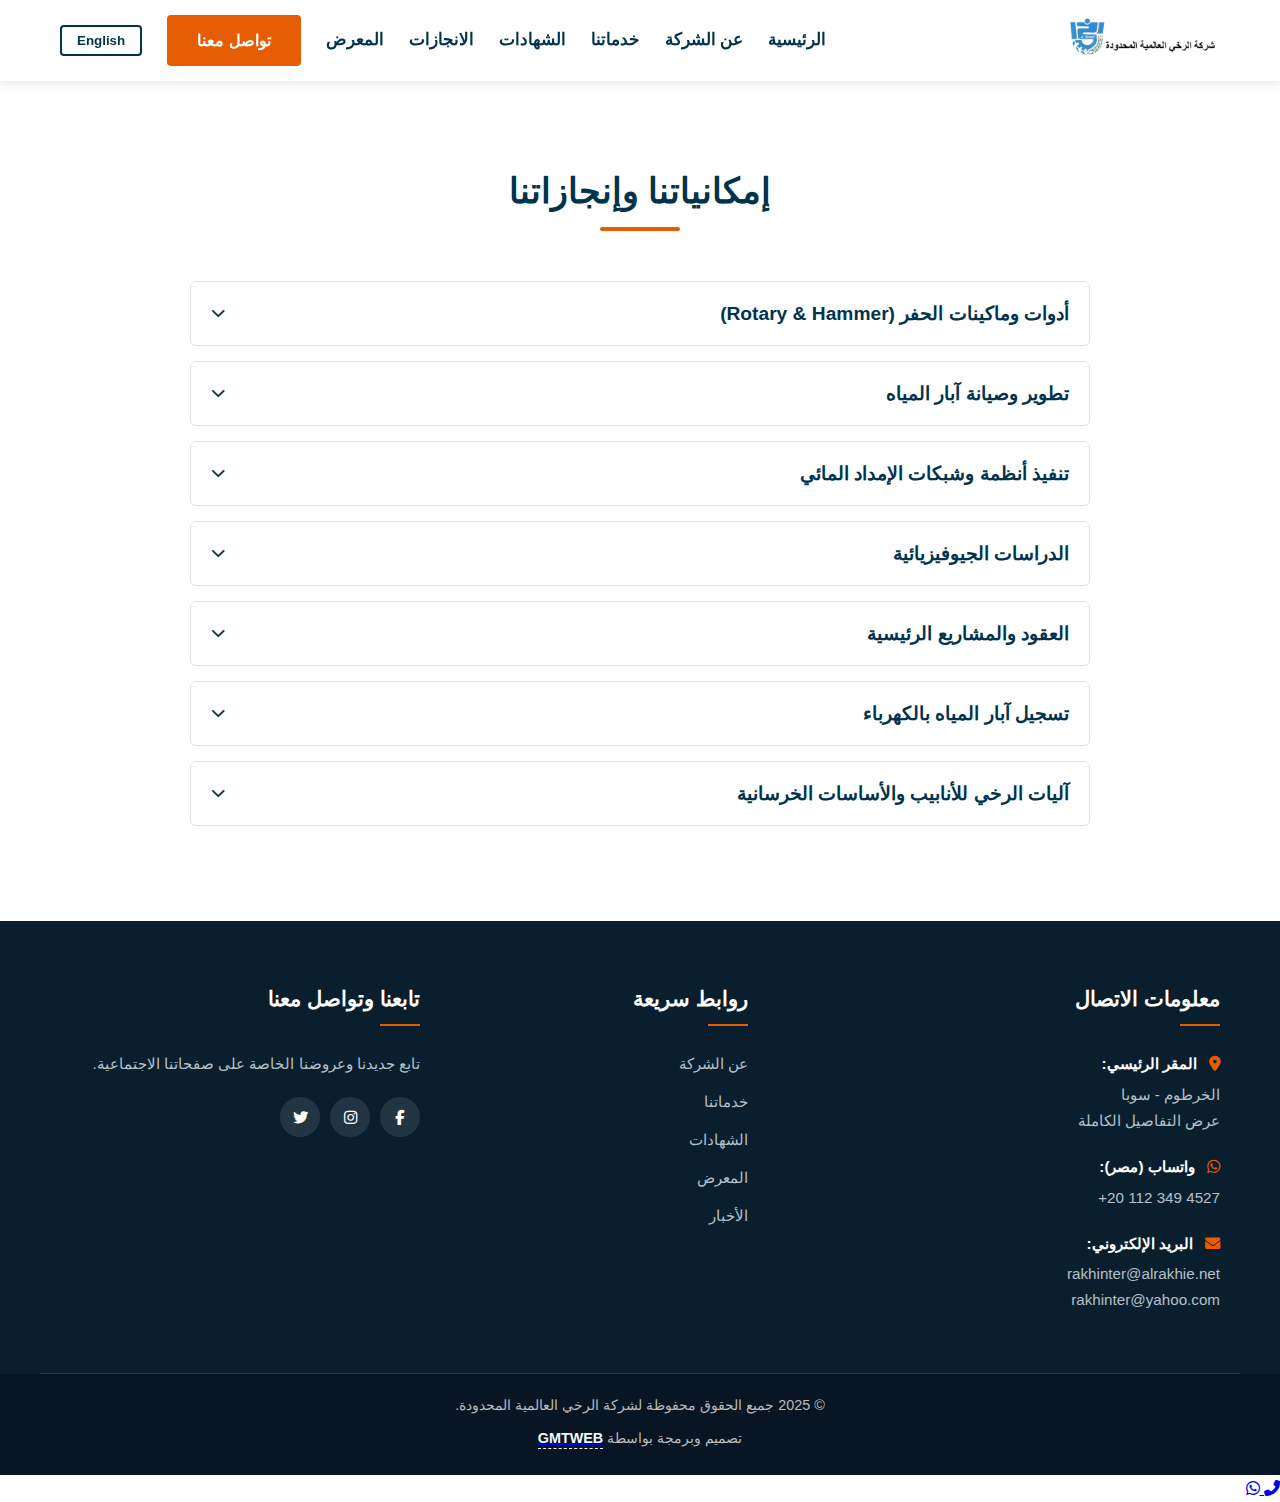
<file: achievements.html>
<!DOCTYPE html>
<html lang="ar" dir="rtl">

<head>
    <meta charset="UTF-8">
    <meta name="viewport" content="width=device-width, initial-scale=1.0">
    <title>الرخي العالمية - معرض الصور</title>
    <link rel="stylesheet" href="style.css">
    <link rel="preconnect" href="https://fonts.googleapis.com">
    <link rel="preconnect" href="https://fonts.gstatic.com" crossorigin>
    <link href="https://fonts.googleapis.com/css2?family=Cairo:wght@400;700;900&display=swap" rel="stylesheet">
    <link rel="stylesheet" href="https://cdnjs.cloudflare.com/ajax/libs/font-awesome/6.5.1/css/all.min.css">
    <!-- تنسيقات خاصة بالصفحة -->
    <style>
        /* لضمان عرض الجزء الرئيسي أسفل الهيدر مباشرة */
        #gallery-page-content {
            padding-top: 100px;
        }

        /* تنسيق الشبكة لصفحة المعرض (مطابق لتنسيق Gallery في CSS الأصلي) */
        .gallery-grid {
            display: grid;
            grid-template-columns: repeat(auto-fit, minmax(300px, 1fr));
            gap: 15px;
        }

        .gallery-item {
            position: relative;
            overflow: hidden;
            border-radius: 8px;
            display: block;
            box-shadow: 0 5px 15px rgba(0, 0, 0, 0.1);
        }

        .gallery-item img {
            width: 100%;
            height: 100%;
            object-fit: cover;
            display: block;
            transition: transform 0.5s ease-in-out;
        }

        .gallery-item:hover img {
            transform: scale(1.08);
        }

        .gallery-overlay {
            position: absolute;
            top: 0;
            left: 0;
            width: 100%;
            height: 100%;
            background: rgba(0, 51, 78, 0.7);
            color: #fff;
            display: flex;
            justify-content: center;
            align-items: center;
            font-size: 1.3rem;
            font-weight: 700;
            opacity: 0;
            transition: opacity 0.3s ease-in-out;
            text-align: center;
            padding: 20px;
        }

        .gallery-item:hover .gallery-overlay {
            opacity: 1;
        }
    </style>
</head>

<body>

    <header id="main-header">
        <div class="container header-content">
            <div class="logo">
                <a href="index.html">
                    <img src="images/logo2-removebg-preview.png" class="main-logo-img lang-ar">
                    <img src="images/logo_en-removebg-preview.png" alt="Al Raki International Logo"
                        class="main-logo-img lang-en inline-display">

                    <!-- <span class="sub-text">Al Raki International Ltd</span> -->
                </a>
            </div>
            <nav id="main-nav">
                <a href="index.html#hero-slider">
                    <span class="lang-ar">الرئيسية</span>
                    <span class="lang-en">home</span>
                </a>
               
                <a href="about.html">
                    <span class="lang-ar">عن الشركة</span>
                    <span class="lang-en">About</span>
                </a>
                 <a href="services.html">
                    <span class="lang-ar">خدماتنا</span>
                    <span class="lang-en">services</span>
                </a>
                <a href="certificates.html">
                    <span class="lang-ar">الشهادات</span>
                    <span class="lang-en">Certificates</span>
                </a>
                <a href="achievements.html">
                    <span class="lang-ar">الانجازات</span>
                    <span class="lang-en">achievements</span>
                </a>
                <a href="gallery.html">
                    <span class="lang-ar">المعرض</span>
                    <span class="lang-en">Gallery</span>
                </a>
                <a href="index.html#contact-form" class="cta-button">
                    <span class="lang-ar">تواصل معنا</span>
                    <span class="lang-en">contact Us</span>
                </a>
                <div class="language-switcher">
                    <button id="lang-toggle" data-lang="en">English</button>
                </div>
            </nav>
            <button class="menu-toggle" aria-label="Toggle navigation">
                <i class="fas fa-bars"></i>
            </button>
        </div>
    </header>

    <section id="achievements" class="section-padding">
        <div class="container">
            <h2 class="section-title">
                <span class="lang-ar">إمكانياتنا وإنجازاتنا</span>
                <span class="lang-en inline-display">Our Capabilities & Key Achievements</span>
            </h2>

            <div class="achievements-accordion">
                
                <div class="accordion-item">
                    <button class="accordion-header">
                        <span class="lang-ar">أدوات وماكينات الحفر (Rotary & Hammer)</span>
                        <span class="lang-en inline-display">Drilling Tools and Machines (Rotary & Hammer)</span>
                        <i class="fas fa-chevron-down accordion-icon"></i>
                    </button>
                    <div class="accordion-content">
                        <div class="accordion-content-inner">
                            <div class="lang-ar">
                                <p><strong>تمتلك الشركة مجموعة من حفارات آبار المياه تعمل في جميع أنحاء السودان، وتستخدم
                                        التقنيات الحديثة (Gardener Denver). تشمل مجموعتنا:</strong></p>
                                <ul>
                                    <li><strong>ماكينات حفر دوارة تقليدية:</strong> بعضها بسعة 3000 قدم (1000 متر)، مجهزة
                                        بمحرك رئيسي مزدوج (Detroit Engine)، مضخة طين (7.5” x 10”)، وخطاف بسعة 40 طن.
                                        وبعضها بسعة 1500 قدم مزودة بمحرك Detroit ومضخة طين (5.5” x 8”).</li>
                                    <li><strong>حفارات مطارق (Hammer Drills):</strong> بعضها بسعة 2000 قدم مجهزة بضاغط
                                        هواء 1000 CFM و 750 psi، مع مضخة حقن للرغوة.</li>
                                </ul>
                                <p><strong>الدعم اللوجستي:</strong> ترفق بكل ماكينة مقطورة لنقل المياه والأنابيب، بالإضافة
                                    إلى سيارة طوارئ صغيرة، مولد، ماكينات لحام، وقضبان حفر، ومعدات متنوعة.</p>
                            </div>
                            <div class="lang-en" dir="ltr">
                                <p><strong>The company owns a group of water well rigs operating all over Sudan, using
                                        modern technology (Gardener Denver). Our collection includes:</strong></p>
                                <ul>
                                    <li><strong>Conventional Rotary Drills:</strong> Some with 3000 feet (1000 m)
                                        capacity, equipped with a Double Prime Mover (Detroit Engine), a Mud Pump (7.5” x
                                        10”), and a 40-ton capacity hook. Others have 1500 feet capacity with a Detroit
                                        engine and a Mud Pump (5.5” x 8”).</li>
                                    <li><strong>Hammer Drills:</strong> Some Drilling Rigs with 2000 feet capacity,
                                        equipped with a 1000 CFM 750 psi compressor and an injection pump for foam.</li>
                                </ul>
                                <p><strong>Logistical Support:</strong> Each machine has a trailer for transporting water
                                    and pipes, in addition to a small emergency vehicle, generator, welding machines,
                                    drilling bars, and various types of keys.</p>
                            </div>
                        </div>
                    </div>
                </div>

                <div class="accordion-item">
                    <button class="accordion-header">
                        <span class="lang-ar">تطوير وصيانة آبار المياه</span>
                        <span class="lang-en inline-display">Water Well Development & Maintenance</span>
                        <i class="fas fa-chevron-down accordion-icon"></i>
                    </button>
                    <div class="accordion-content">
                        <div class="accordion-content-inner">
                            <div class="lang-ar">
                                <p><strong>تمتلك الشركة أكثر من ماكينة لتطوير وصيانة الآبار، مجهزة بـ:</strong> حفارة،
                                    بيلر، ضاغط هواء (350 Psi, 1000 CFM)، وسيارة مجهزة بجميع المعدات الضرورية، ماكينة لحام،
                                    ومولد، وأجهزة قياس منسوب المياه. يتولى مهندسون ذوو خبرة طويلة في هذا المجال عمليات
                                    التنظيف والصيانة.</p>
                                <p><strong>إنجازات الصيانة:</strong> نفذت الشركة عدداً من عمليات تنظيف الآبار في مناطق
                                    مختلفة، بما في ذلك آبار يزيد عمرها عن 20 عامًا:</p>
                                <ul>
                                    <li>تم تنظيف آبار في المقلد وعادت للإنتاج بكفاءة.</li>
                                    <li>تمت استعادة ستة آبار في ولاية الجزيرة تابعة لوزارة الشؤون الهندسية (عمرها 20
                                        عامًا) إلى حالة ممتازة.</li>
                                </ul>
                            </div>
                            <div class="lang-en" dir="ltr">
                                <p><strong>The company owns more than one water well development machine, each mounted
                                        with:</strong> a drilling rig, bailer, 350 Psi 1000 CFM air compressor, and a
                                    small car equipped with all necessary equipment, including a welding machine,
                                    generator, pump, and water level measuring devices. Engineers with long experience
                                    in this field handle the cleaning and maintenance.</p>
                                <p><strong>Maintenance Achievements:</strong> The company has carried out a number of well
                                    cleaning operations in different areas, including wells over 20 years old:</p>
                                <ul>
                                    <li>Wells in Muglad were cleaned and became productive.</li>
                                    <li>Six wells in Gezira state belonging to the Ministry of Engineer Affairs (drilled
                                        20 years ago) were cleaned, updated, and are now in excellent condition.</li>
                                </ul>
                            </div>
                        </div>
                    </div>
                </div>

                <div class="accordion-item">
                    <button class="accordion-header">
                        <span class="lang-ar">تنفيذ أنظمة وشبكات الإمداد المائي</span>
                        <span class="lang-en inline-display">Water Supply System Execution</span>
                        <i class="fas fa-chevron-down accordion-icon"></i>
                    </button>
                    <div class="accordion-content">
                        <div class="accordion-content-inner">
                            <div class="lang-ar">
                                <p><strong>القدرات والدراسات:</strong> نفذت الشركة عدداً من الدراسات ورسم الخرائط المساحية
                                    في المدن والقرى لتركيب أنظمة الإمداد المائي، ولدينا مهندسون متخصصون في هذا المجال.</p>
                                <p><strong>الإنجازات:</strong> قامت الشركة بتركيب شبكة إمداد مائي في مدينة هيا بولاية
                                    البحر الأحمر بنجاح، بطول ستة كيلومترات.</p>
                            </div>
                            <div class="lang-en" dir="ltr">
                                <p><strong>Capabilities & Studies:</strong> The company carried out a number of studies
                                    and drawing survey maps in towns and villages for the installation of water supply
                                    systems. The company has specialized engineers in this field.</p>
                                <p><strong>Achievement:</strong> The company has successfully installed the water supply
                                    system in Haya city in Red Sea state, with a length of six kilometers.</p>
                            </div>
                        </div>
                    </div>
                </div>
                
                <div class="accordion-item">
                    <button class="accordion-header">
                        <span class="lang-ar">الدراسات الجيوفيزيائية</span>
                        <span class="lang-en inline-display">Geo-Physical Studies</span>
                        <i class="fas fa-chevron-down accordion-icon"></i>
                    </button>
                    <div class="accordion-content">
                        <div class="accordion-content-inner">
                            <div class="lang-ar">
                                <p>قامت الشركة بعدد من الدراسات في مجال الجيوفيزياء في المواقع التالية:</p>
                                <ul>
                                    <li>جبال النوبة في قرية كايقا قيرو.</li>
                                    <li>شمال كردفان، قرية البنات.</li>
                                    <li>شرق السودان، سنكات، قبيط، دردريب.</li>
                                </ul>
                            </div>
                            <div class="lang-en" dir="ltr">
                                <p>The company undertook a number of studies in geo-physics in the following locations:
                                </p>
                                <ul>
                                    <li>The Nuba mountains in Kaiga giro village.</li>
                                    <li>Northern Kordofan, Banat Village.</li>
                                    <li>Eastern Sudan: Sinkat, Gabeit, Dardreib.</li>
                                </ul>
                            </div>
                        </div>
                    </div>
                </div>

                <div class="accordion-item">
                    <button class="accordion-header">
                        <span class="lang-ar">العقود والمشاريع الرئيسية</span>
                        <span class="lang-en inline-display">Major Contracts & Projects</span>
                        <i class="fas fa-chevron-down accordion-icon"></i>
                    </button>
                    <div class="accordion-content">
                        <div class="accordion-content-inner">
                            <div class="lang-ar">
                                <p>قامت الرخي بحفر مئات الآبار في القرى والمدن ومواقع البترول. ودخلت الشركة في مشروع
                                    مشترك مع شركة النيل الكبرى (1999–2002) لحفر آبار المياه والنفط.</p>
                                <p>كما شاركت في مشاريع اجتماعية واقتصادية مثل:</p>
                                <ul>
                                    <li>آبار بنك الزراعة في أمدرمان.</li>
                                    <li>مشروع طريق شريان الشمال.</li>
                                    <li>وزارة الإسكان – ولاية الخرطوم.</li>
                                    <li>مدينة ود مدني الكبرى – الجزيرة.</li>
                                    <li>مشاريع الياقوت والراجح الزراعية.</li>
                                    <li>**إنجازات إضافية:** حفرت الشركة أكثر من 10 آبار في مايوم، بنتو، ميرم، ومناطق
                                        أخرى في جنوب السودان. كما عملت على آبار نفطية بعمق يصل إلى 1700 قدم.</li>
                                </ul>
                            </div>
                            <div class="lang-en" dir="ltr">
                                <p>Al-Rakhie drilled hundreds of wells across villages, towns, and petroleum sites. The
                                    company entered a joint venture with the Greater Nile Company (1999–2002) for water
                                    and oil well drilling.</p>
                                <p>Also participated in socio-economic projects such as:</p>
                                <ul>
                                    <li>Agriculture Bank wells in Omdurman.</li>
                                    <li>Northern lifeline road project.</li>
                                    <li>Ministry of Housing – Khartoum State.</li>
                                    <li>Wad Madani Al Kubra city – Aljazeera.</li>
                                    <li>Al Yakut & Al Rajah Agricultural projects.</li>
                                    <li>**Further Achievements:** The company drilled more than 10 wells in Mayom,
                                        Bentiu, Meiram, and other areas of Southern Sudan. It also worked on petroleum
                                        wells up to 1700 feet deep.</li>
                                </ul>
                            </div>
                        </div>
                    </div>
                </div>

                <div class="accordion-item">
                    <button class="accordion-header">
                        <span class="lang-ar">تسجيل آبار المياه بالكهرباء</span>
                        <span class="lang-en inline-display">Electrical Well Logging</span>
                        <i class="fas fa-chevron-down accordion-icon"></i>
                    </button>
                    <div class="accordion-content">
                        <div class="accordion-content-inner">
                            <div class="lang-ar">
                                <p>نفذت الشركة عمليات تسجيل كهربائي للآبار للمساعدة في تحديد المياه المالحة ومكامن
                                    المياه في المناطق التالية:</p>
                                <ul>
                                    <li>ولاية الجزيرة، منطقة المناقل.</li>
                                    <li>غرب كردفان.</li>
                                    <li>الخرطوم، آبار الشرطة.</li>
                                    <li>نجمة النيل، قرية الحرتياب.</li>
                                    <li>أمدرمان وبحري، مصنع ثلج البرقدار.</li>
                                </ul>
                            </div>
                            <div class="lang-en" dir="ltr">
                                <p>The company carried out electrical logging to help in identifying salty water and
                                    water reservoirs in the following areas:</p>
                                <ul>
                                    <li>Gezira state, Managil area.</li>
                                    <li>Western Kordofan.</li>
                                    <li>Khartoum, Police wells.</li>
                                    <li>Nile Star, El Hartiyab village.</li>
                                    <li>Omdurman and Bahri, The Bergdar Ice Factory.</li>
                                </ul>
                            </div>
                        </div>
                    </div>
                </div>

                <div class="accordion-item">
                    <button class="accordion-header">
                        <span class="lang-ar">آليات الرخي للأنابيب والأساسات الخرسانية</span>
                        <span class="lang-en inline-display">Pipes & Concrete Foundation Works</span>
                        <i class="fas fa-chevron-down accordion-icon"></i>
                    </button>
                    <div class="accordion-content">
                        <div class="accordion-content-inner">
                            <div class="lang-ar">
                                <p>تمتلك الشركة ثلاث ماكينات حفر يمكنها الحفر لعمق 30 مترًا وبمحيط 100 سم. وهي من نوعين:
                                    إيطالية (بواسطة حامل) وبريطانية (بواسطة عجلات).</p>
                                <p><strong>ملخص الإنجازات:</strong></p>
                                <ul>
                                    <li>ملعب ربك لكرة القدم.</li>
                                    <li>مشروع كهرباء الدمازين.</li>
                                    <li>مئات المباني في جميع أنحاء السودان.</li>
                                </ul>
                            </div>
                            <div class="lang-en" dir="ltr">
                                <p>The company owns three drilling machines which can drill to a depth of 30 meters with
                                    a circumference of 100 cm. Two types: Italian (with stands) and British (with
                                    wheels).</p>
                                <p><strong>Achievements Summary:</strong></p>
                                <ul>
                                    <li>Rabak football stadium.</li>
                                    <li>Damazin electricity project.</li>
                                    <li>Hundreds of buildings across Sudan.</li>
                                </ul>
                            </div>
                        </div>
                    </div>
                </div>
            </div>

        </div>
    </section>


    <footer id="contact-footer">
        <div class="container footer-grid">

            <div class="footer-col footer-contact">
                <h4>
                    <span class="lang-ar">معلومات الاتصال</span>
                    <span class="lang-en inline-display">Contact Info</span>
                </h4>
                <div class="contact-block">
                    <strong>
                        <i class="fas fa-map-marker-alt"></i>
                        <span class="lang-ar">المقر الرئيسي:</span>
                        <span class="lang-en inline-display">Headquarters:</span>
                    </strong>
                    <p>
                        <span class="lang-ar">الخرطوم - سوبا</span>
                        <span class="lang-en inline-display">Khartoum - Soba</span>
                    </p>
                    <p>
                        <a href="index.html#contact-form" class="view-details-link">
                            <span class="lang-ar">عرض التفاصيل الكاملة</span>
                            <span class="lang-en inline-display">View Full Details</span>
                        </a>
                    </p>
                </div>

                <div class="contact-block">
                    <strong>
                        <i class="fab fa-whatsapp"></i>
                        <span class="lang-ar">واتساب (مصر):</span>
                        <span class="lang-en inline-display">WhatsApp (Egypt):</span>
                    </strong>
                    <p><a href="https://wa.me/201123494527" dir="ltr">+20 112 349 4527</a></p>
                </div>

                <div class="contact-block">
                    <strong>
                        <i class="fas fa-envelope"></i>
                        <span class="lang-ar">البريد الإلكتروني:</span>
                        <span class="lang-en inline-display">Email:</span>
                    </strong>
                    <p><a href="mailto:rakhinter@alrakhie.net">rakhinter@alrakhie.net</a></p>
                    <p><a href="mailto:rakhinter@yahoo.com">rakhinter@yahoo.com</a></p>
                </div>
            </div>

            <div class="footer-col footer-links">
                <h4>
                    <span class="lang-ar">روابط سريعة</span>
                    <span class="lang-en inline-display">Quick Links</span>
                </h4>
                <ul>
                    <li><a href="index.html#about"><span class="lang-ar">عن الشركة</span><span
                                class="lang-en inline-display">About Us</span></a></li>
                    <li><a href="index.html#services"><span class="lang-ar">خدماتنا</span><span
                                class="lang-en inline-display">Services</span></a></li>
                    <li><a href="certificates.html"><span class="lang-ar">الشهادات</span><span
                                class="lang-en inline-display">Certificates</span></a></li>
                    <li><a href="gallery.html"><span class="lang-ar">المعرض</span><span
                                class="lang-en inline-display">Gallery</span></a></li>
                    <li><a href="index.html#recent-news"><span class="lang-ar">الأخبار</span><span
                                class="lang-en inline-display">News</span></a></li>
                </ul>
            </div>

            <div class="footer-col footer-social">
                <h4>
                    <span class="lang-ar">تابعنا وتواصل معنا</span>
                    <span class="lang-en inline-display">Follow & Connect</span>
                </h4>
                <p>
                    <span class="lang-ar">تابع جديدنا وعروضنا الخاصة على صفحاتنا الاجتماعية.</span>
                    <span class="lang-en inline-display">Stay updated with our latest offers and projects on social
                        media.</span>
                </p>
                <div class="social-icons">
                    <a href="https://www.facebook.com/share/1CDMniWRSy/" target="_blank" aria-label="Facebook">
                        <i class="fab fa-facebook-f"></i>
                    </a>
                    <a href="https://www.instagram.com/alrakhie.international?igsh=ZGs0N3E0b2NvMWpw" target="_blank"
                        aria-label="Instagram">
                        <i class="fab fa-instagram"></i>
                    </a>
                    <a href="#" aria-label="Twitter">
                        <i class="fab fa-twitter"></i>
                    </a>
                </div>
            </div>

        </div>
        <div class="copyright">
            <div class="container">
                <p>
                    <span class="lang-ar">&copy; 2025 جميع الحقوق محفوظة لشركة الرخي العالمية المحدودة.</span>
                    <span class="lang-en inline-display">&copy; 2025 All Rights Reserved to Al Raki International
                        Ltd.</span>
                </p>
                <p class="design-credit">
                    <span class="lang-ar">
                        تصميم وبرمجة بواسطة
                        <a href="https://www.facebook.com/profile.php?id=100090592885243&mibextid=ZbWKwL"
                            target="_blank">
                            <strong class="credit-link">GMTWEB</strong>
                        </a>
                    </span>
                    <span class="lang-en inline-display">
                        Design and programming by
                        <a href="https://www.facebook.com/profile.php?id=100090592885243&mibextid=ZbWKwL"
                            target="_blank">
                            <strong class="credit-link">GMTWEB</strong>
                        </a>
                    </span>
                </p>
            </div>
        </div>
    </footer>
    <div id="quick-contact-mobile">
        <a href="tel:+249918201681" class="quick-btn phone-btn" aria-label="اتصل الآن: 00249918201681">
            <i class="fas fa-phone-alt"></i>
        </a>

        <a href="https://wa.me/201123494527" target="_blank" class="quick-btn whatsapp-btn" aria-label="واتساب">
            <i class="fab fa-whatsapp"></i>
        </a>
    </div>

    <script src="script.js"></script> 
</body>

</html>
</file>
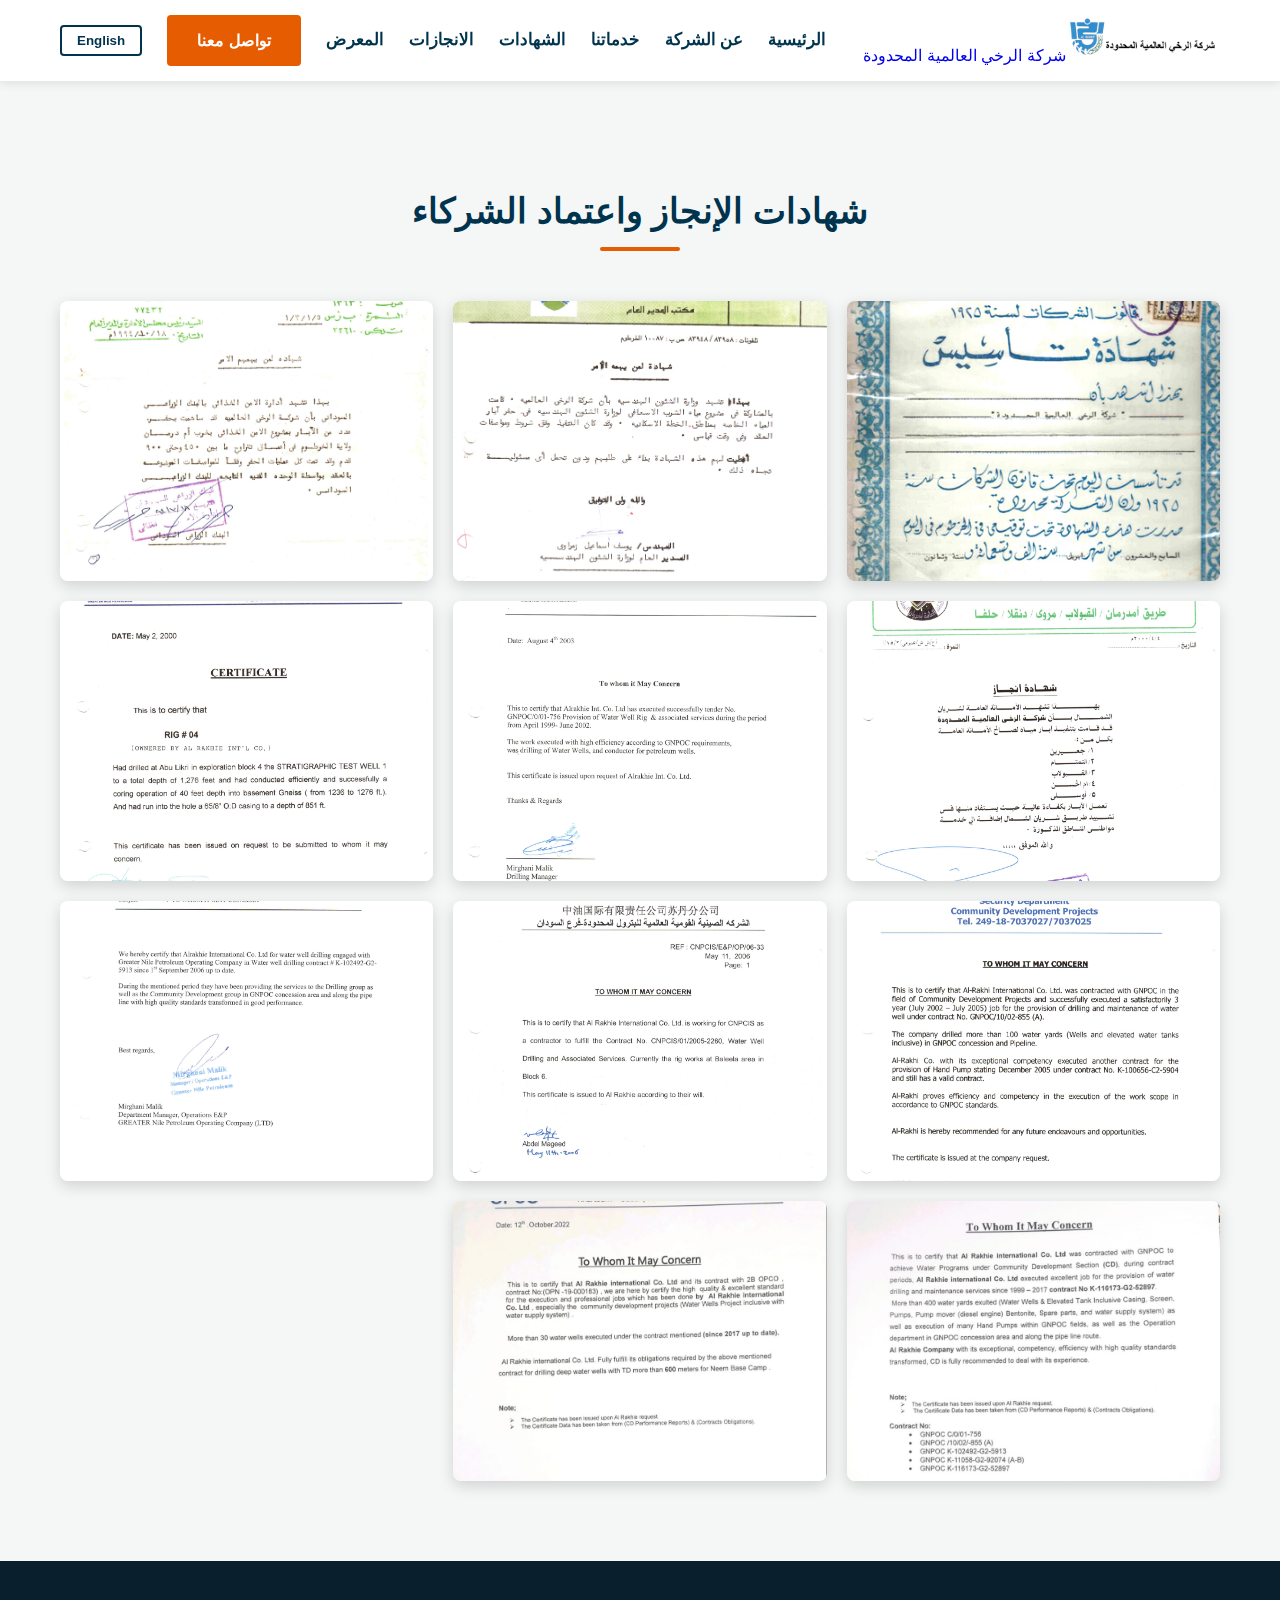
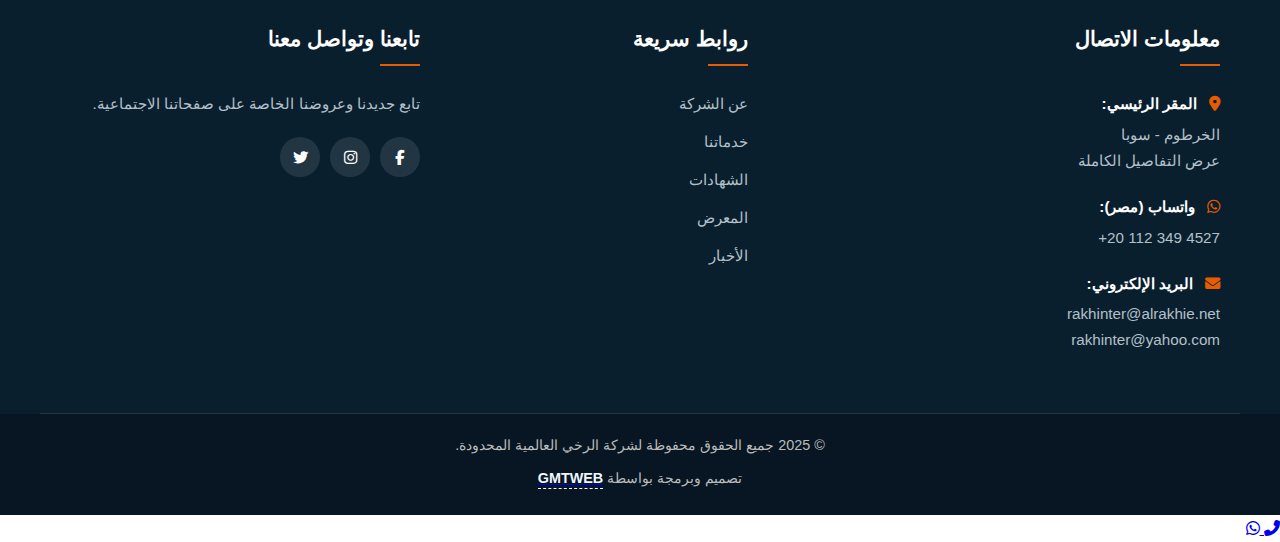
<file: certificates.html>
<!DOCTYPE html>
<html lang="ar" dir="rtl">

<head>
    <meta charset="UTF-8">
    <meta name="viewport" content="width=device-width, initial-scale=1.0">
    <title>الرخي العالمية - الشهادات</title>
    <link rel="stylesheet" href="style.css">
    <link rel="preconnect" href="https://fonts.googleapis.com">
    <link rel="preconnect" href="https://fonts.gstatic.com" crossorigin>
    <link href="https://fonts.googleapis.com/css2?family=Cairo:wght@400;700;900&display=swap" rel="stylesheet">
    <link rel="stylesheet" href="https://cdnjs.cloudflare.com/ajax/libs/font-awesome/6.5.1/css/all.min.css">
    <style>
        #certificates-page-content {
            padding-top: 100px;
        }

        .certificates-grid {
            display: grid;
            grid-template-columns: repeat(auto-fit, minmax(300px, 1fr));
            gap: 20px;
        }

        .certificate-image-item {
            position: relative;
            overflow: hidden;
            border-radius: 8px;
            display: block;
            box-shadow: 0 5px 15px rgba(0, 0, 0, 0.15);
            transition: transform 0.3s, box-shadow 0.3s;
            aspect-ratio: 4/3; 
        }

        .certificate-image-item:hover {
            transform: translateY(-5px);
            box-shadow: 0 10px 25px rgba(0, 0, 0, 0.2);
        }

        .certificate-image-item img {
            width: 100%;
            height: 100%;
            object-fit: cover;
            display: block;
            transition: transform 0.5s ease-in-out;
        }

        .certificate-image-item:hover img {
            transform: scale(1.05);
        }
    </style>
</head>

<body>

    <header id="main-header">
        <div class="container header-content">
                        <div class="logo">
                <a href="index.html">
                    <img src="images/logo2-removebg-preview.png" class="main-logo-img lang-ar">
                    <img src="images/logo_en-removebg-preview.png" alt="Al Raki International Logo"
                        class="main-logo-img lang-en inline-display">

                    <span class="sub-text lang-en">Al Raki International Ltd</span>
                    <span class="sub-text lang-ar">شركة الرخي العالمية المحدودة</span>
                </a>
            </div>
            <nav id="main-nav">
                <a href="index.html#hero-slider">
                    <span class="lang-ar">الرئيسية</span>
                    <span class="lang-en">home</span>
                </a>
                
                <a href="about.html">
                    <span class="lang-ar">عن الشركة</span>
                    <span class="lang-en">About</span>
                </a>
                <a href="index.html#services">
                    <span class="lang-ar">خدماتنا</span>
                    <span class="lang-en">services</span>
                </a>
                <a href="certificates.html">
                    <span class="lang-ar">الشهادات</span>
                    <span class="lang-en">Certificates</span>
                </a>
                <a href="achievements.html">
                    <span class="lang-ar">الانجازات</span>
                    <span class="lang-en">achievements</span>
                </a>
                <a href="gallery.html">
                    <span class="lang-ar">المعرض</span>
                    <span class="lang-en">Gallery</span>
                </a>
                <a href="contact-form.html" class="cta-button">
                    <span class="lang-ar">تواصل معنا</span>
                    <span class="lang-en">contact Us</span>
                </a>
                <div class="language-switcher">
                    <button id="lang-toggle" data-lang="en">English</button>
                </div>
            </nav>
            <button class="menu-toggle" aria-label="Toggle navigation">
                <i class="fas fa-bars"></i>
            </button>
        </div>
    </header>

    <section id="certificates-page-content" class="section-padding bg-light">
        <div class="container">
            <h2 class="section-title">
                <span class="lang-ar">شهادات الإنجاز واعتماد الشركاء </span>
                <span class="lang-en inline-display">Performance & Partner Accreditation (9 Images)</span>
            </h2>

            <div class="certificates-grid">

                <!-- شهادة 1 -->
                <a href="images/cert-1.jpg" target="_blank" class="certificate-image-item" aria-label="عرض الشهادة 1">
                    <img src="images/cert-1.jpg" alt="شهادة إنجاز 1">
                </a>

                <!-- شهادة 2 -->
                <a href="images/cert-2.jpg" target="_blank" class="certificate-image-item" aria-label="عرض الشهادة 2">
                    <img src="images/cert-2.jpg" alt="شهادة إنجاز 2">
                </a>

                <!-- شهادة 3 -->
                <a href="images/cert-3.jpg" target="_blank" class="certificate-image-item" aria-label="عرض الشهادة 3">
                    <img src="images/cert-3.jpg" alt="شهادة إنجاز 3">
                </a>

                <!-- شهادة 4 -->
                <a href="images/cert-4.jpg" target="_blank" class="certificate-image-item" aria-label="عرض الشهادة 4">
                    <img src="images/cert-4.jpg" alt="شهادة إنجاز 4">
                </a>

                <!-- شهادة 5 -->
                <a href="images/cert-5.jpg" target="_blank" class="certificate-image-item" aria-label="عرض الشهادة 5">
                    <img src="images/cert-5.jpg" alt="شهادة إنجاز 5">
                </a>

                <!-- شهادة 6 -->
                <a href="images/cert-6.jpg" target="_blank" class="certificate-image-item" aria-label="عرض الشهادة 6">
                    <img src="images/cert-6.jpg" alt="شهادة إنجاز 6">
                </a>

                <!-- شهادة 7 -->
                <a href="images/cert-7.jpg" target="_blank" class="certificate-image-item" aria-label="عرض الشهادة 7">
                    <img src="images/cert-7.jpg" alt="شهادة إنجاز 7">
                </a>

                <!-- شهادة 8 -->
                <a href="images/cert-8.jpg" target="_blank" class="certificate-image-item" aria-label="عرض الشهادة 8">
                    <img src="images/cert-8.jpg" alt="شهادة إنجاز 8">
                </a>

                <!-- شهادة 9 -->
                <a href="images/cert-9.jpg" target="_blank" class="certificate-image-item" aria-label="عرض الشهادة 9">
                    <img src="images/cert-9.jpg" alt="شهادة إنجاز 9">
                </a>
                <a href="images/cert-10.jpg.jpeg" target="_blank" class="certificate-image-item" aria-label="عرض الشهادة 9">
                    <img src="images/cert-10.jpg.jpeg" alt="شهادة إنجاز 9">
                </a>
                <a href="images/cert-11.jpg.jpeg" target="_blank" class="certificate-image-item" aria-label="عرض الشهادة 9">
                    <img src="images/cert-11.jpg.jpeg" alt="شهادة إنجاز 9">
                </a>

            </div>
        </div>
    </section>


    <footer id="contact-footer">
        <div class="container footer-grid">

            <div class="footer-col footer-contact">
                <h4>
                    <span class="lang-ar">معلومات الاتصال</span>
                    <span class="lang-en inline-display">Contact Info</span>
                </h4>
                <div class="contact-block">
                    <strong>
                        <i class="fas fa-map-marker-alt"></i>
                        <span class="lang-ar">المقر الرئيسي:</span>
                        <span class="lang-en inline-display">Headquarters:</span>
                    </strong>
                    <p>
                        <span class="lang-ar">الخرطوم - سوبا</span>
                        <span class="lang-en inline-display">Khartoum - Soba</span>
                    </p>
                    <p>
                        <a href="index.html#contact-form" class="view-details-link">
                            <span class="lang-ar">عرض التفاصيل الكاملة</span>
                            <span class="lang-en inline-display">View Full Details</span>
                        </a>
                    </p>
                </div>

                <div class="contact-block">
                    <strong>
                        <i class="fab fa-whatsapp"></i>
                        <span class="lang-ar">واتساب (مصر):</span>
                        <span class="lang-en inline-display">WhatsApp (Egypt):</span>
                    </strong>
                    <p><a href="https://wa.me/201123494527" dir="ltr">+20 112 349 4527</a></p>
                </div>

                <div class="contact-block">
                    <strong>
                        <i class="fas fa-envelope"></i>
                        <span class="lang-ar">البريد الإلكتروني:</span>
                        <span class="lang-en inline-display">Email:</span>
                    </strong>
                    <p><a href="mailto:rakhinter@alrakhie.net">rakhinter@alrakhie.net</a></p>
                    <p><a href="mailto:rakhinter@yahoo.com">rakhinter@yahoo.com</a></p>
                </div>
            </div>

            <div class="footer-col footer-links">
                <h4>
                    <span class="lang-ar">روابط سريعة</span>
                    <span class="lang-en inline-display">Quick Links</span>
                </h4>
                <ul>
                    <li><a href="index.html#about"><span class="lang-ar">عن الشركة</span><span
                                class="lang-en inline-display">About Us</span></a></li>
                    <li><a href="index.html#services"><span class="lang-ar">خدماتنا</span><span
                                class="lang-en inline-display">Services</span></a></li>
                    <li><a href="certificates.html"><span class="lang-ar">الشهادات</span><span
                                class="lang-en inline-display">Certificates</span></a></li>
                    <li><a href="gallery.html"><span class="lang-ar">المعرض</span><span
                                class="lang-en inline-display">Gallery</span></a></li>
                    <li><a href="index.html#recent-news"><span class="lang-ar">الأخبار</span><span
                                class="lang-en inline-display">News</span></a></li>
                </ul>
            </div>

            <div class="footer-col footer-social">
                <h4>
                    <span class="lang-ar">تابعنا وتواصل معنا</span>
                    <span class="lang-en inline-display">Follow & Connect</span>
                </h4>
                <p>
                    <span class="lang-ar">تابع جديدنا وعروضنا الخاصة على صفحاتنا الاجتماعية.</span>
                    <span class="lang-en inline-display">Stay updated with our latest offers and projects on social
                        media.</span>
                </p>
                <div class="social-icons">
                    <a href="https://www.facebook.com/share/1CDMniWRSy/" target="_blank" aria-label="Facebook">
                        <i class="fab fa-facebook-f"></i>
                    </a>
                    <a href="https://www.instagram.com/alrakhie.international?igsh=ZGs0N3E0b2NvMWpw" target="_blank"
                        aria-label="Instagram">
                        <i class="fab fa-instagram"></i>
                    </a>
                    <a href="#" aria-label="Twitter">
                        <i class="fab fa-twitter"></i>
                    </a>
                </div>
            </div>

        </div>
        <div class="copyright">
            <div class="container">
                <p>
                    <span class="lang-ar">&copy; 2025 جميع الحقوق محفوظة لشركة الرخي العالمية المحدودة.</span>
                    <span class="lang-en inline-display">&copy; 2025 All Rights Reserved to Al Raki International
                        Ltd.</span>
                </p>
                <p class="design-credit">
                    <span class="lang-ar">
                        تصميم وبرمجة بواسطة
                        <a href="https://www.facebook.com/profile.php?id=100090592885243&mibextid=ZbWKwL"
                            target="_blank">
                            <strong class="credit-link">GMTWEB</strong>
                        </a>
                    </span>
                    <span class="lang-en inline-display">
                        Design and programming by
                        <a href="https://www.facebook.com/profile.php?id=100090592885243&mibextid=ZbWKwL"
                            target="_blank">
                            <strong class="credit-link">GMTWEB</strong>
                        </a>
                    </span>
                </p>
            </div>
        </div>
    </footer>
    <div id="quick-contact-mobile">
        <a href="tel:+249918201681" class="quick-btn phone-btn" aria-label="اتصل الآن: 00249918201681">
            <i class="fas fa-phone-alt"></i>
        </a>

        <a href="https://wa.me/201123494527" target="_blank" class="quick-btn whatsapp-btn" aria-label="واتساب">
            <i class="fab fa-whatsapp"></i>
        </a>
    </div>

    <script src="script.js"></script> 
</body>

</html>
</file>
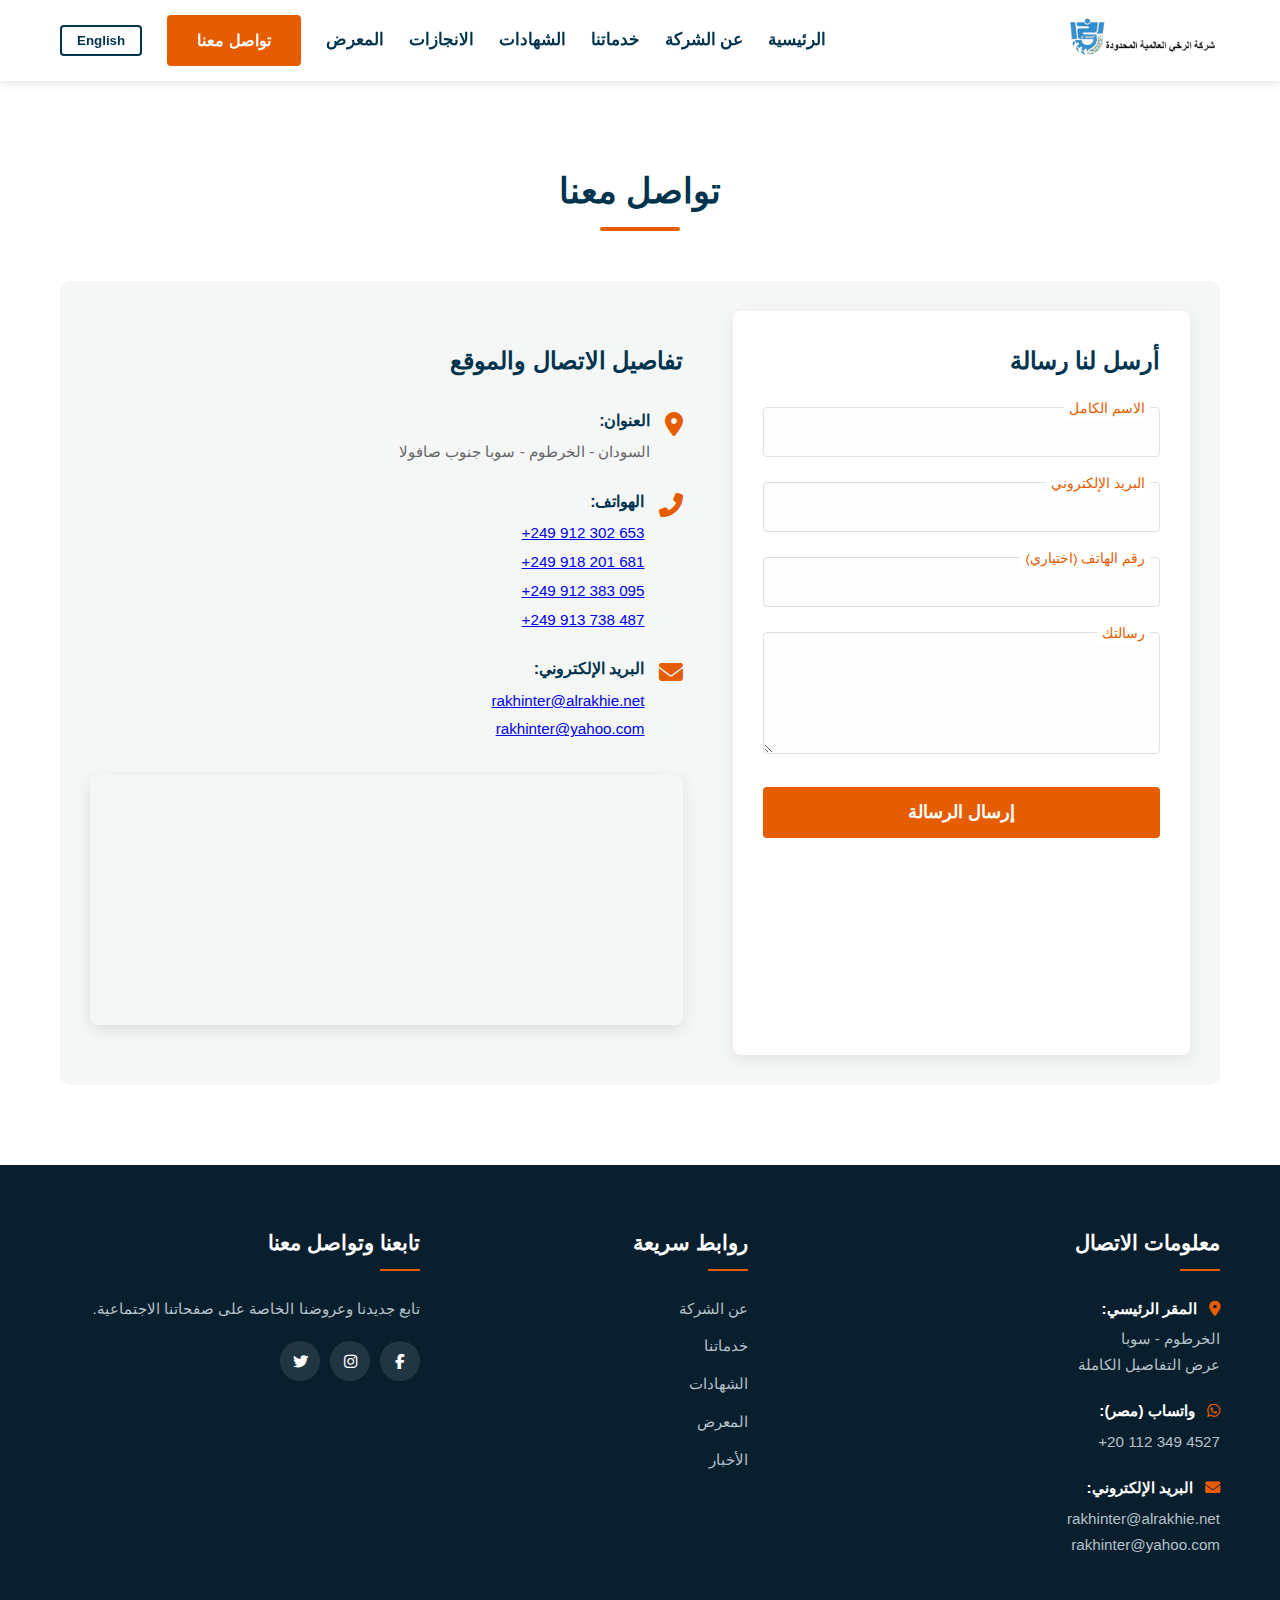
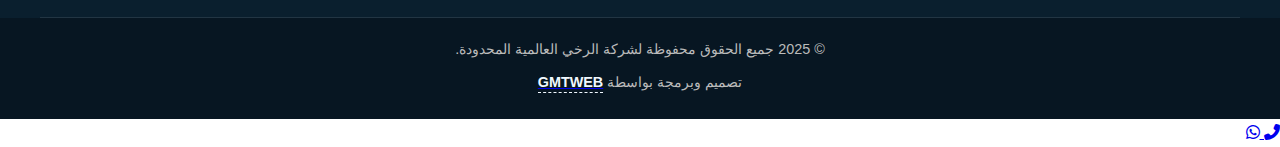
<file: contact-form.html>
<!DOCTYPE html>
<html lang="ar" dir="rtl">

<head>
    <meta charset="UTF-8">
    <meta name="viewport" content="width=device-width, initial-scale=1.0">
    <title>الرخي العالمية - معرض الصور</title>
    <link rel="stylesheet" href="style.css">
    <link rel="preconnect" href="https://fonts.googleapis.com">
    <link rel="preconnect" href="https://fonts.gstatic.com" crossorigin>
    <link href="https://fonts.googleapis.com/css2?family=Cairo:wght@400;700;900&display=swap" rel="stylesheet">
    <link rel="stylesheet" href="https://cdnjs.cloudflare.com/ajax/libs/font-awesome/6.5.1/css/all.min.css">
    <!-- تنسيقات خاصة بالصفحة -->
    <style>
        /* لضمان عرض الجزء الرئيسي أسفل الهيدر مباشرة */
        #gallery-page-content {
            padding-top: 100px;
        }

        /* تنسيق الشبكة لصفحة المعرض (مطابق لتنسيق Gallery في CSS الأصلي) */
        .gallery-grid {
            display: grid;
            grid-template-columns: repeat(auto-fit, minmax(300px, 1fr));
            gap: 15px;
        }

        .gallery-item {
            position: relative;
            overflow: hidden;
            border-radius: 8px;
            display: block;
            box-shadow: 0 5px 15px rgba(0, 0, 0, 0.1);
        }

        .gallery-item img {
            width: 100%;
            height: 100%;
            object-fit: cover;
            display: block;
            transition: transform 0.5s ease-in-out;
        }

        .gallery-item:hover img {
            transform: scale(1.08);
        }

        .gallery-overlay {
            position: absolute;
            top: 0;
            left: 0;
            width: 100%;
            height: 100%;
            background: rgba(0, 51, 78, 0.7);
            color: #fff;
            display: flex;
            justify-content: center;
            align-items: center;
            font-size: 1.3rem;
            font-weight: 700;
            opacity: 0;
            transition: opacity 0.3s ease-in-out;
            text-align: center;
            padding: 20px;
        }

        .gallery-item:hover .gallery-overlay {
            opacity: 1;
        }
    </style>
</head>

<body>

    <header id="main-header">
        <div class="container header-content">
            <div class="logo">
                <a href="index.html">
                    <img src="images/logo2-removebg-preview.png" class="main-logo-img lang-ar">
                    <img src="images/logo_en-removebg-preview.png" alt="Al Raki International Logo"
                        class="main-logo-img lang-en inline-display">

                    <!-- <span class="sub-text">Al Raki International Ltd</span> -->
                </a>
            </div>
            <nav id="main-nav">
                <a href="index.html#hero-slider">
                    <span class="lang-ar">الرئيسية</span>
                    <span class="lang-en">home</span>
                </a>
               
                <a href="about.html">
                    <span class="lang-ar">عن الشركة</span>
                    <span class="lang-en">About</span>
                </a>
                 <a href="services.html">
                    <span class="lang-ar">خدماتنا</span>
                    <span class="lang-en">services</span>
                </a>
                <a href="certificates.html">
                    <span class="lang-ar">الشهادات</span>
                    <span class="lang-en">Certificates</span>
                </a>
                <a href="achievements.html">
                    <span class="lang-ar">الانجازات</span>
                    <span class="lang-en">achievements</span>
                </a>
                <a href="gallery.html">
                    <span class="lang-ar">المعرض</span>
                    <span class="lang-en">Gallery</span>
                </a>
                <a href="index.html#contact-form" class="cta-button">
                    <span class="lang-ar">تواصل معنا</span>
                    <span class="lang-en">contact Us</span>
                </a>
                <div class="language-switcher">
                    <button id="lang-toggle" data-lang="en">English</button>
                </div>
            </nav>
            <button class="menu-toggle" aria-label="Toggle navigation">
                <i class="fas fa-bars"></i>
            </button>
        </div>
    </header>

     <section id="contact-form" class="section-padding">
        <div class="container">
            <h2 class="section-title">
                <span class="lang-ar">تواصل معنا</span>
                <span class="lang-en inline-display">Contact Us</span>
            </h2>

            <div class="contact-layout-grid">

                <div class="contact-form-box">
                    <h3>
                        <span class="lang-ar">أرسل لنا رسالة</span>
                        <span class="lang-en inline-display">Send Us a Message</span>
                    </h3>
                    <form action="#" method="POST" id="main-contact-form">
                        <div class="form-group">
                            <input type="text" id="name" name="name" required placeholder=" " />
                            <label for="name">
                                <span class="lang-ar">الاسم الكامل</span>
                                <span class="lang-en inline-display">Full Name</span>
                            </label>
                        </div>
                        <div class="form-group">
                            <input type="email" id="email" name="email" required placeholder=" " />
                            <label for="email">
                                <span class="lang-ar">البريد الإلكتروني</span>
                                <span class="lang-en inline-display">Email Address</span>
                            </label>
                        </div>
                        <div class="form-group">
                            <input type="tel" id="phone" name="phone" placeholder=" " />
                            <label for="phone">
                                <span class="lang-ar">رقم الهاتف (اختياري)</span>
                                <span class="lang-en inline-display">Phone Number (Optional)</span>
                            </label>
                        </div>
                        <div class="form-group">
                            <textarea id="message" name="message" rows="5" required placeholder=" "></textarea>
                            <label for="message">
                                <span class="lang-ar">رسالتك</span>
                                <span class="lang-en inline-display">Your Message</span>
                            </label>
                        </div>
                        <button type="submit" class="primary-button form-submit-btn">
                            <span class="lang-ar">إرسال الرسالة</span>
                            <span class="lang-en inline-display">Send Message</span>
                        </button>
                    </form>
                </div>

                <div class="contact-details-box">

                    <h3>
                        <span class="lang-ar">تفاصيل الاتصال والموقع</span>
                        <span class="lang-en inline-display">Contact Details & Location</span>
                    </h3>

                    <div class="detail-item">
                        <i class="fas fa-map-marker-alt"></i>
                        <div class="detail-text">
                            <strong>
                                <span class="lang-ar">العنوان:</span>
                                <span class="lang-en inline-display">Address:</span>
                            </strong>
                            <p>
                                <span class="lang-ar">السودان - الخرطوم - سوبا جنوب صافولا</span>
                                <span class="lang-en inline-display">Sudan - Khartoum - Soba, South Safola</span>
                            </p>
                        </div>
                    </div>

                    <div class="detail-item">
                        <i class="fas fa-phone-alt"></i>
                        <div class="detail-text">
                            <strong>
                                <span class="lang-ar">الهواتف:</span>
                                <span class="lang-en inline-display">Mobile Phone:</span>
                            </strong>
                            <p><a href="tel:+249912302653" dir="ltr">+249 912 302 653</a></p>
                            <p><a href="tel:+249918201681" dir="ltr">+249 918 201 681</a></p>
                            <p><a href="tel:+249912383095" dir="ltr">+249 912 383 095</a></p>
                            <p><a href="tel:+249913738487" dir="ltr">+249 913 738 487</a></p>
                        </div>
                    </div>

                    <div class="detail-item">
                        <i class="fas fa-envelope"></i>
                        <div class="detail-text">
                            <strong>
                                <span class="lang-ar">البريد الإلكتروني:</span>
                                <span class="lang-en inline-display">Email:</span>
                            </strong>
                            <p><a href="mailto:rakhinter@alrakhie.net">rakhinter@alrakhie.net</a></p>
                            <p><a href="mailto:rakhinter@yahoo.com">rakhinter@yahoo.com</a></p>
                        </div>
                    </div>

                    <div class="map-container">
                        <iframe
                            src="https://www.google.com/maps/embed?pb=!1m18!1m12!1m3!1d3822.459950119293!2d32.5487739!3d15.4215714!2m3!1f0!2f0!3f0!3m2!1i1024!2i768!4f13.1!3m3!1m2!1s0x16893699b6f8497d%3A0xc49d0150970a0429!2sSafola%20Company%20Sudan!5e0!3m2!1sen!2seg!4v1684999999999!5m2!1sen!2seg"
                            width="100%" height="250" style="border:0;" allowfullscreen="" loading="lazy"></iframe>
                    </div>

                </div>
            </div>
        </div>
    </section>

    <footer id="contact-footer">
        <div class="container footer-grid">

            <div class="footer-col footer-contact">
                <h4>
                    <span class="lang-ar">معلومات الاتصال</span>
                    <span class="lang-en inline-display">Contact Info</span>
                </h4>
                <div class="contact-block">
                    <strong>
                        <i class="fas fa-map-marker-alt"></i>
                        <span class="lang-ar">المقر الرئيسي:</span>
                        <span class="lang-en inline-display">Headquarters:</span>
                    </strong>
                    <p>
                        <span class="lang-ar">الخرطوم - سوبا</span>
                        <span class="lang-en inline-display">Khartoum - Soba</span>
                    </p>
                    <p>
                        <a href="index.html#contact-form" class="view-details-link">
                            <span class="lang-ar">عرض التفاصيل الكاملة</span>
                            <span class="lang-en inline-display">View Full Details</span>
                        </a>
                    </p>
                </div>

                <div class="contact-block">
                    <strong>
                        <i class="fab fa-whatsapp"></i>
                        <span class="lang-ar">واتساب (مصر):</span>
                        <span class="lang-en inline-display">WhatsApp (Egypt):</span>
                    </strong>
                    <p><a href="https://wa.me/201123494527" dir="ltr">+20 112 349 4527</a></p>
                </div>

                <div class="contact-block">
                    <strong>
                        <i class="fas fa-envelope"></i>
                        <span class="lang-ar">البريد الإلكتروني:</span>
                        <span class="lang-en inline-display">Email:</span>
                    </strong>
                    <p><a href="mailto:rakhinter@alrakhie.net">rakhinter@alrakhie.net</a></p>
                    <p><a href="mailto:rakhinter@yahoo.com">rakhinter@yahoo.com</a></p>
                </div>
            </div>

            <div class="footer-col footer-links">
                <h4>
                    <span class="lang-ar">روابط سريعة</span>
                    <span class="lang-en inline-display">Quick Links</span>
                </h4>
                <ul>
                    <li><a href="index.html#about"><span class="lang-ar">عن الشركة</span><span
                                class="lang-en inline-display">About Us</span></a></li>
                    <li><a href="index.html#services"><span class="lang-ar">خدماتنا</span><span
                                class="lang-en inline-display">Services</span></a></li>
                    <li><a href="certificates.html"><span class="lang-ar">الشهادات</span><span
                                class="lang-en inline-display">Certificates</span></a></li>
                    <li><a href="gallery.html"><span class="lang-ar">المعرض</span><span
                                class="lang-en inline-display">Gallery</span></a></li>
                    <li><a href="index.html#recent-news"><span class="lang-ar">الأخبار</span><span
                                class="lang-en inline-display">News</span></a></li>
                </ul>
            </div>

            <div class="footer-col footer-social">
                <h4>
                    <span class="lang-ar">تابعنا وتواصل معنا</span>
                    <span class="lang-en inline-display">Follow & Connect</span>
                </h4>
                <p>
                    <span class="lang-ar">تابع جديدنا وعروضنا الخاصة على صفحاتنا الاجتماعية.</span>
                    <span class="lang-en inline-display">Stay updated with our latest offers and projects on social
                        media.</span>
                </p>
                <div class="social-icons">
                    <a href="https://www.facebook.com/share/1CDMniWRSy/" target="_blank" aria-label="Facebook">
                        <i class="fab fa-facebook-f"></i>
                    </a>
                    <a href="https://www.instagram.com/alrakhie.international?igsh=ZGs0N3E0b2NvMWpw" target="_blank"
                        aria-label="Instagram">
                        <i class="fab fa-instagram"></i>
                    </a>
                    <a href="#" aria-label="Twitter">
                        <i class="fab fa-twitter"></i>
                    </a>
                </div>
            </div>

        </div>
        <div class="copyright">
            <div class="container">
                <p>
                    <span class="lang-ar">&copy; 2025 جميع الحقوق محفوظة لشركة الرخي العالمية المحدودة.</span>
                    <span class="lang-en inline-display">&copy; 2025 All Rights Reserved to Al Raki International
                        Ltd.</span>
                </p>
                <p class="design-credit">
                    <span class="lang-ar">
                        تصميم وبرمجة بواسطة
                        <a href="https://www.facebook.com/profile.php?id=100090592885243&mibextid=ZbWKwL"
                            target="_blank">
                            <strong class="credit-link">GMTWEB</strong>
                        </a>
                    </span>
                    <span class="lang-en inline-display">
                        Design and programming by
                        <a href="https://www.facebook.com/profile.php?id=100090592885243&mibextid=ZbWKwL"
                            target="_blank">
                            <strong class="credit-link">GMTWEB</strong>
                        </a>
                    </span>
                </p>
            </div>
        </div>
    </footer>
    <div id="quick-contact-mobile">
        <a href="tel:+249918201681" class="quick-btn phone-btn" aria-label="اتصل الآن: 00249918201681">
            <i class="fas fa-phone-alt"></i>
        </a>

        <a href="https://wa.me/201123494527" target="_blank" class="quick-btn whatsapp-btn" aria-label="واتساب">
            <i class="fab fa-whatsapp"></i>
        </a>
    </div>

    <script src="script.js"></script> 
</body>

</html>
</file>
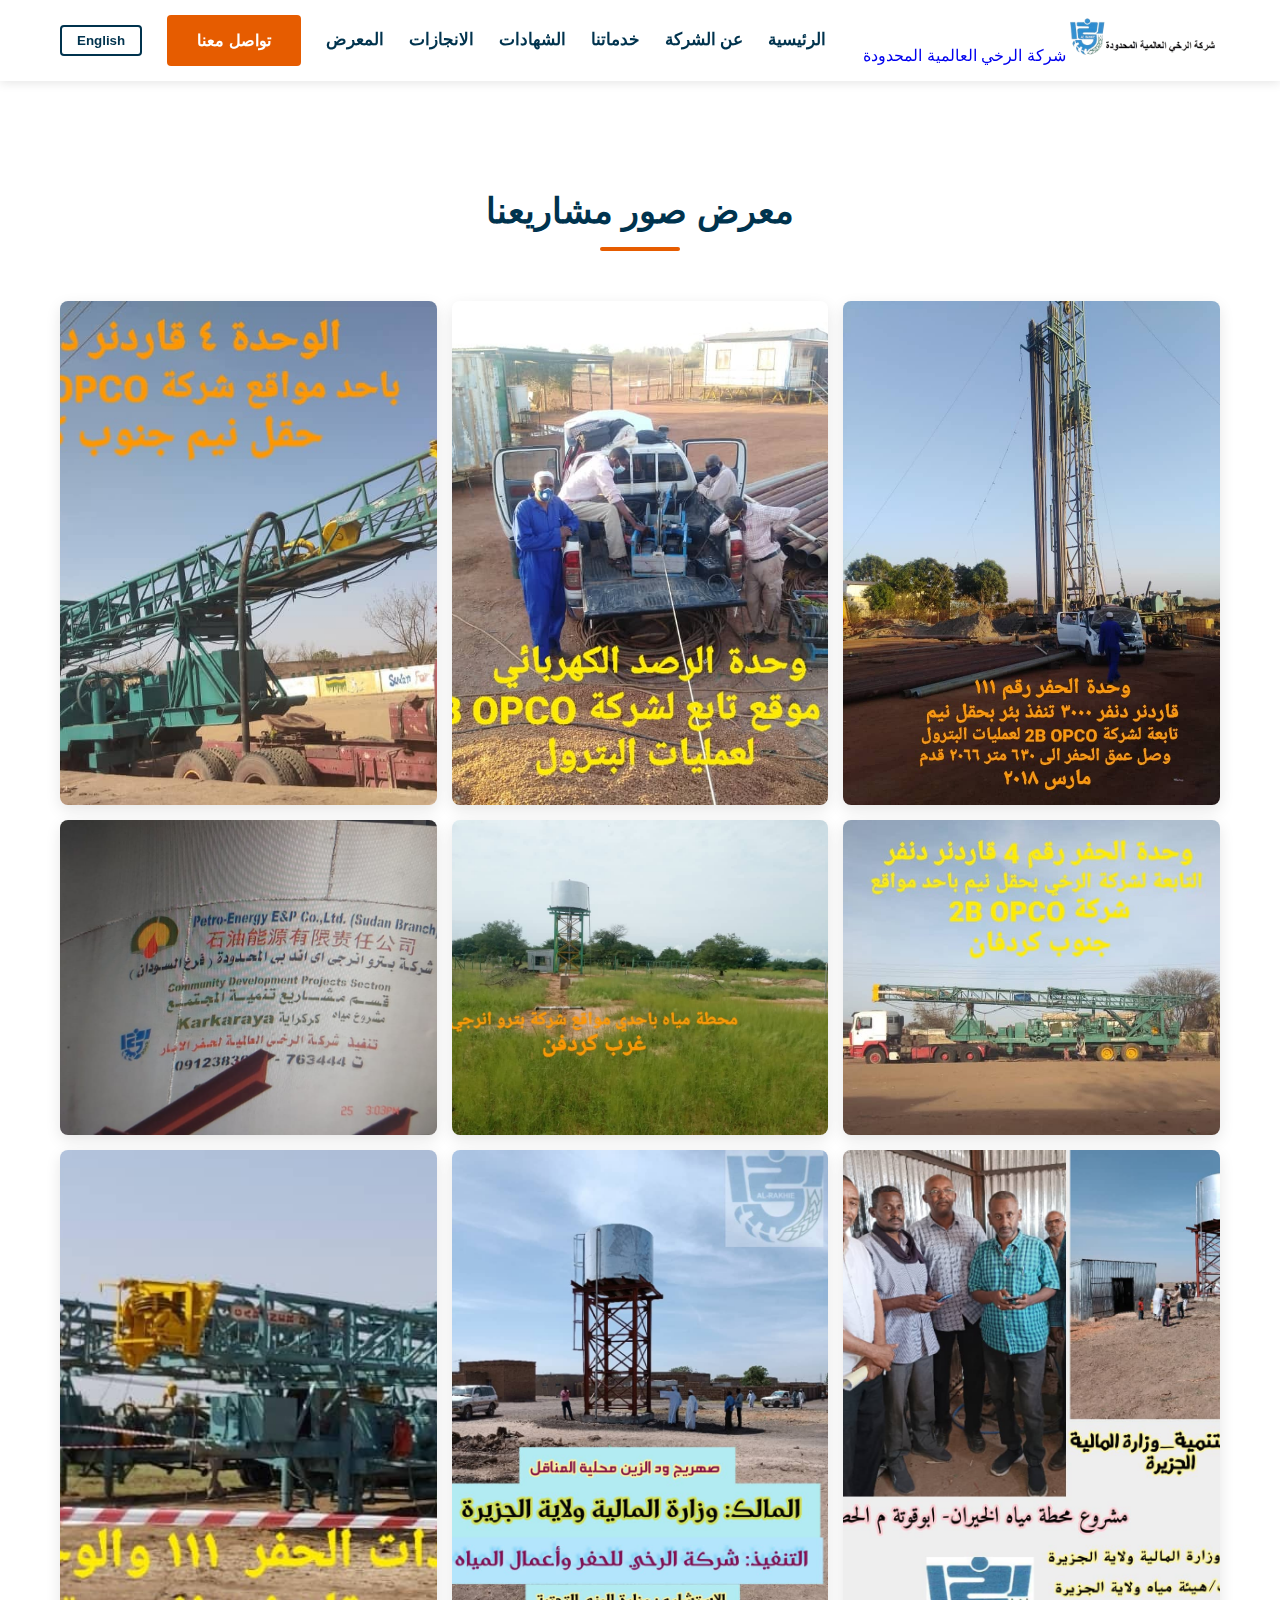
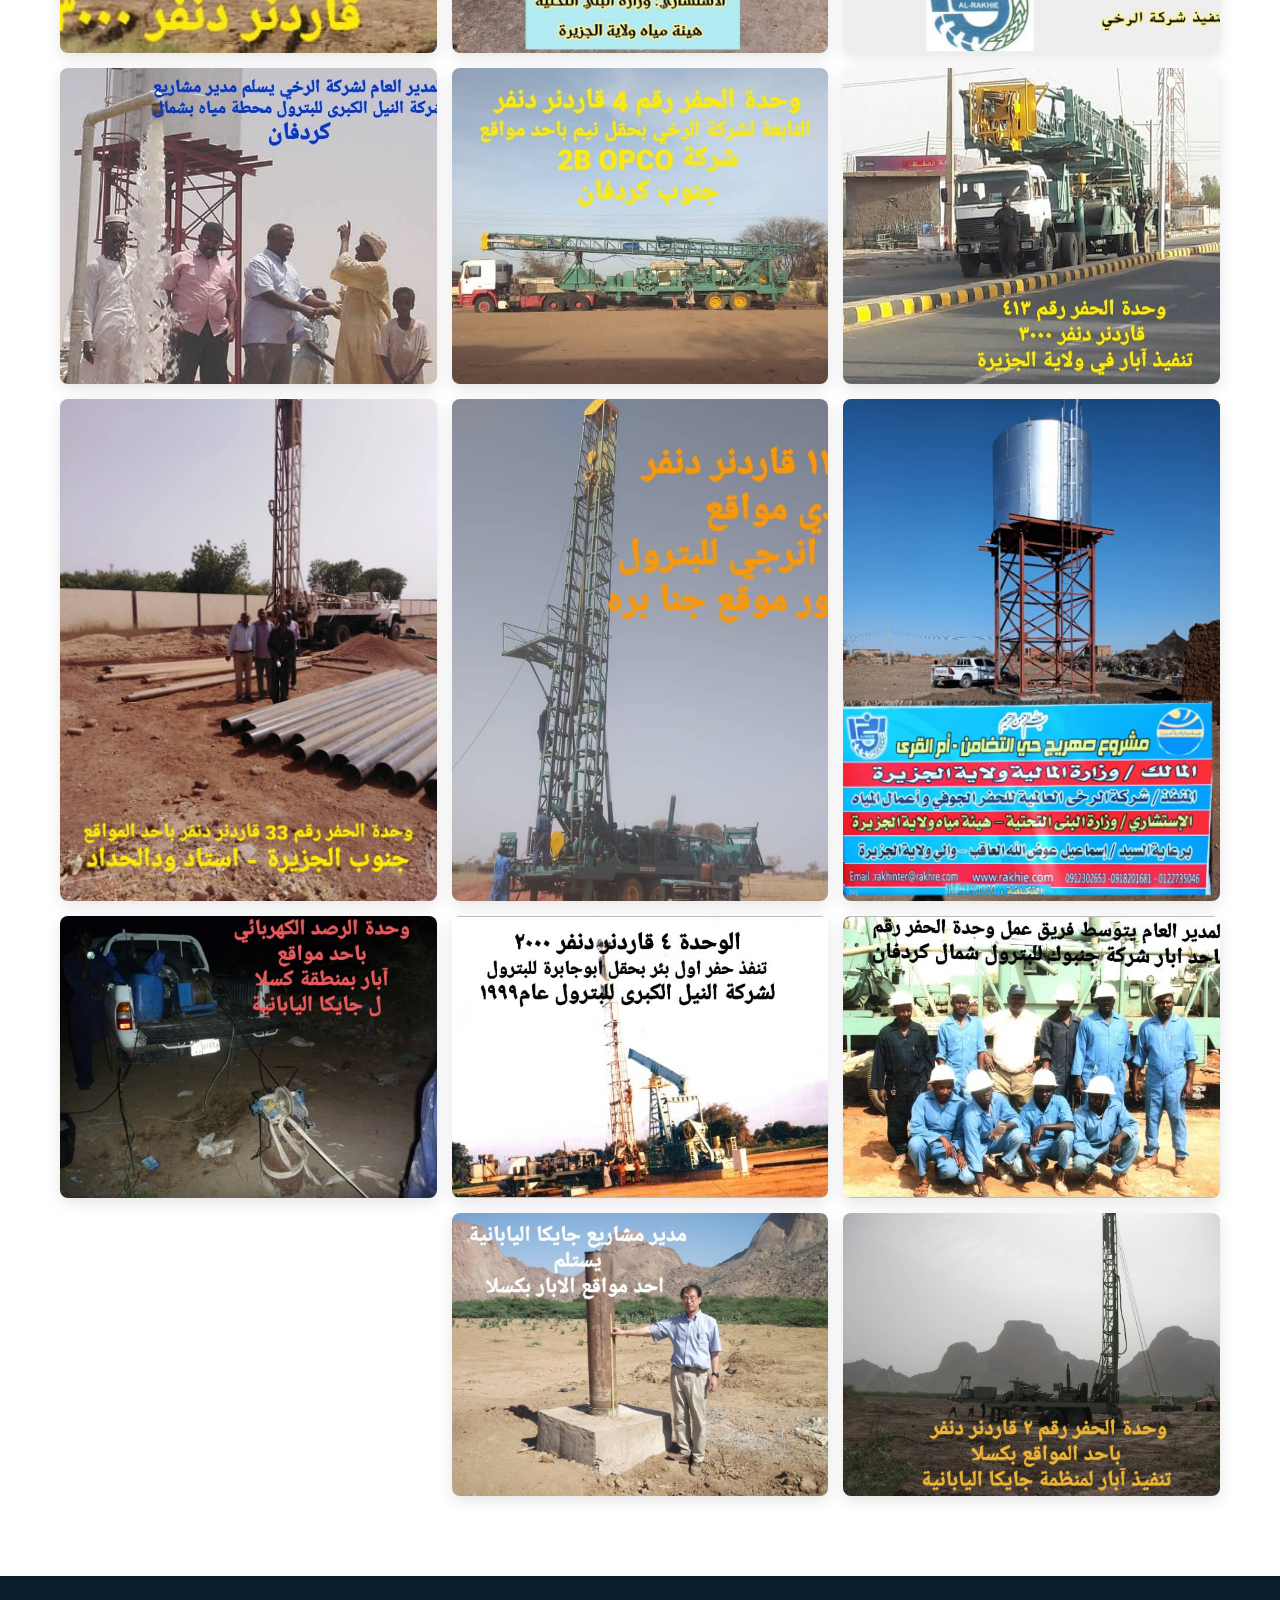
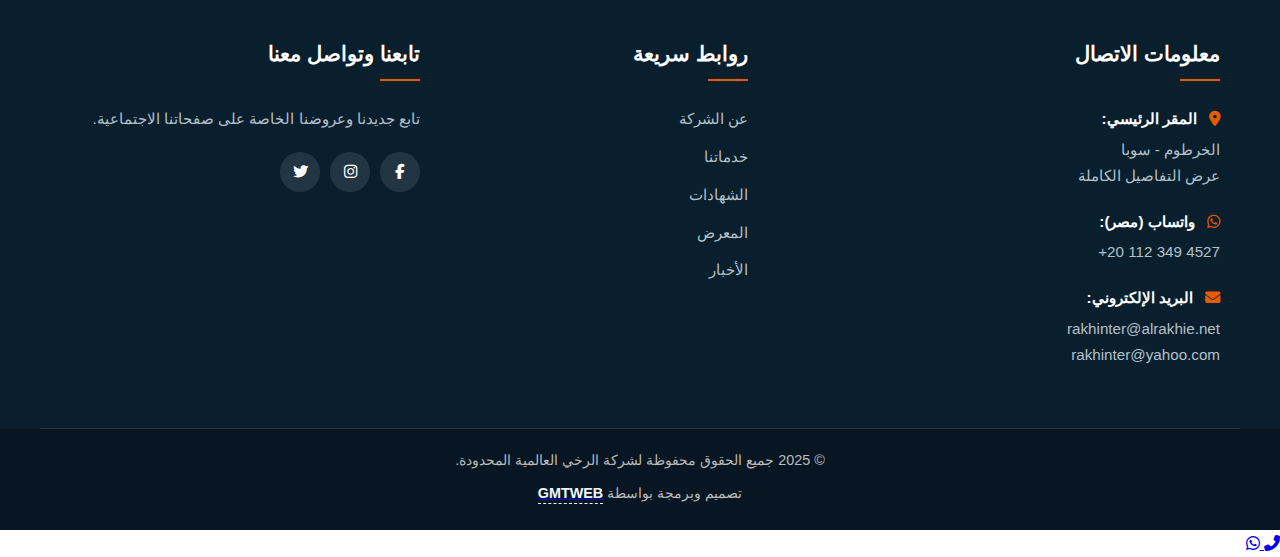
<file: gallery.html>
<!DOCTYPE html>
<html lang="ar" dir="rtl">

<head>
    <meta charset="UTF-8">
    <meta name="viewport" content="width=device-width, initial-scale=1.0">
    <title>الرخي العالمية - معرض الصور</title>
    <link rel="stylesheet" href="style.css">
    <link rel="preconnect" href="https://fonts.googleapis.com">
    <link rel="preconnect" href="https://fonts.gstatic.com" crossorigin>
    <link href="https://fonts.googleapis.com/css2?family=Cairo:wght@400;700;900&display=swap" rel="stylesheet">
    <link rel="stylesheet" href="https://cdnjs.cloudflare.com/ajax/libs/font-awesome/6.5.1/css/all.min.css">
    <style>
        #gallery-page-content {
            padding-top: 100px;
        }

        .gallery-grid {
            display: grid;
            grid-template-columns: repeat(auto-fit, minmax(300px, 1fr));
            gap: 15px;
        }

        .gallery-item {
            position: relative;
            overflow: hidden;
            border-radius: 8px;
            display: block;
            box-shadow: 0 5px 15px rgba(0, 0, 0, 0.1);
        }

        .gallery-item img {
            width: 100%;
            height: 100%;
            object-fit: cover;
            display: block;
            transition: transform 0.5s ease-in-out;
        }

        .gallery-item:hover img {
            transform: scale(1.08);
        }

        .gallery-overlay {
            position: absolute;
            top: 0;
            left: 0;
            width: 100%;
            height: 100%;
            background: rgba(0, 51, 78, 0.7);
            color: #fff;
            display: flex;
            justify-content: center;
            align-items: center;
            font-size: 1.3rem;
            font-weight: 700;
            opacity: 0;
            transition: opacity 0.3s ease-in-out;
            text-align: center;
            padding: 20px;
        }

        .gallery-item:hover .gallery-overlay {
            opacity: 1;
        }
    </style>
</head>

<body>

    <header id="main-header">
        <div class="container header-content">
                        <div class="logo">
                <a href="index.html">
                    <img src="images/logo2-removebg-preview.png" class="main-logo-img lang-ar">
                    <img src="images/logo_en-removebg-preview.png" alt="Al Raki International Logo"
                        class="main-logo-img lang-en inline-display">

                    <span class="sub-text lang-en">Al Raki International Ltd</span>
                    <span class="sub-text lang-ar">شركة الرخي العالمية المحدودة</span>
                </a>
            </div>
            <nav id="main-nav">
                <a href="index.html#hero-slider">
                    <span class="lang-ar">الرئيسية</span>
                    <span class="lang-en">home</span>
                </a>
                
                <a href="about.html">
                    <span class="lang-ar">عن الشركة</span>
                    <span class="lang-en">About</span>
                </a>
                <a href="index.html#services">
                    <span class="lang-ar">خدماتنا</span>
                    <span class="lang-en">services</span>
                </a>
                <a href="certificates.html">
                    <span class="lang-ar">الشهادات</span>
                    <span class="lang-en">Certificates</span>
                </a>
                <a href="achievements.html">
                    <span class="lang-ar">الانجازات</span>
                    <span class="lang-en">achievements</span>
                </a>
                <a href="gallery.html">
                    <span class="lang-ar">المعرض</span>
                    <span class="lang-en">Gallery</span>
                </a>
                <a href="contact-form.html" class="cta-button">
                    <span class="lang-ar">تواصل معنا</span>
                    <span class="lang-en">contact Us</span>
                </a>
                <div class="language-switcher">
                    <button id="lang-toggle" data-lang="en">English</button>
                </div>
            </nav>
            <button class="menu-toggle" aria-label="Toggle navigation">
                <i class="fas fa-bars"></i>
            </button>
        </div>
    </header>

    <section id="gallery-page-content" class="section-padding">
        <div class="container">
            <h2 class="section-title">
                <span class="lang-ar">معرض صور مشاريعنا</span>
                <span class="lang-en inline-display">Photo Gallery of Our Projects</span>
            </h2>

            <div class="gallery-grid">
                <a href="images/img11.jpeg" class="gallery-item" aria-label="عرض صورة حفر">
                    <img src="images/img11.jpeg" alt="صورة حفر مشروع 1">
                    <div class="gallery-overlay"></div>
                </a>

                <a href="images/img12.jpeg" class="gallery-item" aria-label="عرض صورة مضخات">
                    <img src="images/img12.jpeg" alt="صورة مضخات مياه">
                    <div class="gallery-overlay"></div>
                </a>

                <a href="images/img13.jpeg" class="gallery-item" aria-label="عرض دراسة جيوفيزيائية">
                    <img src="images/img13.jpeg" alt="صورة دراسة جيوفيزيائية">
                    <div class="gallery-overlay"></div>
                </a>

                <a href="images/img14.jpeg" class="gallery-item" aria-label="عرض صورة صيانة">
                    <img src="images/img14.jpeg" alt="صورة صيانة آبار">
                    <div class="gallery-overlay"></div>
                </a>

                <a href="images/img15.jpeg" class="gallery-item" aria-label="عرض صورة شبكة مياه">
                    <img src="images/img15.jpeg" alt="صورة شبكة إمداد مائي">
                    <div class="gallery-overlay"></div>
                </a>

                <a href="images/img16.jpeg" class="gallery-item" aria-label="عرض صورة للمعدات">
                    <img src="images/img16.jpeg" alt="صورة معدات ثقيلة">
                    <div class="gallery-overlay"></div>
                </a>
                <a href="images/img17.jpeg" class="gallery-item" aria-label="عرض صورة للمعدات">
                    <img src="images/img17.jpeg" alt="صورة معدات ثقيلة">
                    <div class="gallery-overlay"></div>
                </a>
                <a href="images/img18.jpeg" class="gallery-item" aria-label="عرض صورة للمعدات">
                    <img src="images/img18.jpeg" alt="صورة معدات ثقيلة">
                    <div class="gallery-overlay"></div>
                </a>
                <a href="images/img19.jpeg" class="gallery-item" aria-label="عرض صورة للمعدات">
                    <img src="images/img19.jpeg" alt="صورة معدات ثقيلة">
                    <div class="gallery-overlay"></div>
                </a>
                <a href="images/img20.jpeg" class="gallery-item" aria-label="عرض صورة للمعدات">
                    <img src="images/img20.jpeg" alt="صورة معدات ثقيلة">
                    <div class="gallery-overlay"></div>
                </a>
                <a href="images/img14.jpeg" class="gallery-item" aria-label="عرض صورة للمعدات">
                    <img src="images/img14.jpeg" alt="صورة معدات ثقيلة">
                    <div class="gallery-overlay"></div>
                </a>
                <a href="images/img22.jpeg" class="gallery-item" aria-label="عرض صورة للمعدات">
                    <img src="images/img22.jpeg" alt="صورة معدات ثقيلة">
                    <div class="gallery-overlay"></div>
                </a>
                 <a href="images/img24.jpeg" class="gallery-item" aria-label="عرض صورة للمعدات">
                    <img src="images/img24.jpeg" alt="صورة معدات ثقيلة">
                    <div class="gallery-overlay"></div>
                </a>
                 <a href="images/img25.jpeg" class="gallery-item" aria-label="عرض صورة للمعدات">
                    <img src="images/img25.jpeg" alt="صورة معدات ثقيلة">
                    <div class="gallery-overlay"></div>
                </a>
                 <a href="images/img27.jpeg" class="gallery-item" aria-label="عرض صورة للمعدات">
                    <img src="images/img27.jpeg" alt="صورة معدات ثقيلة">
                    <div class="gallery-overlay"></div>
                </a>
                  <a href="images/img28.jpeg" class="gallery-item" aria-label="عرض صورة للمعدات">
                    <img src="images/img28.jpeg" alt="صورة معدات ثقيلة">
                    <div class="gallery-overlay"></div>
                </a>
                <a href="images/img29.jpeg" class="gallery-item" aria-label="عرض صورة للمعدات">
                    <img src="images/img29.jpeg" alt="صورة معدات ثقيلة">
                    <div class="gallery-overlay"></div>
                </a>
                <a href="images/mg31.jpeg" class="gallery-item" aria-label="عرض صورة للمعدات">
                    <img src="images/mg31.jpeg" alt="صورة معدات ثقيلة">
                    <div class="gallery-overlay"></div>
                </a>
                <a href="images/img32.jpeg" class="gallery-item" aria-label="عرض صورة للمعدات">
                    <img src="images/img32.jpeg" alt="صورة معدات ثقيلة">
                    <div class="gallery-overlay"></div>
                </a>
                <a href="images/img33.jpeg" class="gallery-item" aria-label="عرض صورة للمعدات">
                    <img src="images/img33.jpeg" alt="صورة معدات ثقيلة">
                    <div class="gallery-overlay"></div>
                </a>
            </div>

        </div>
    </section>

    <footer id="contact-footer">
        <div class="container footer-grid">

            <div class="footer-col footer-contact">
                <h4>
                    <span class="lang-ar">معلومات الاتصال</span>
                    <span class="lang-en inline-display">Contact Info</span>
                </h4>
                <div class="contact-block">
                    <strong>
                        <i class="fas fa-map-marker-alt"></i>
                        <span class="lang-ar">المقر الرئيسي:</span>
                        <span class="lang-en inline-display">Headquarters:</span>
                    </strong>
                    <p>
                        <span class="lang-ar">الخرطوم - سوبا</span>
                        <span class="lang-en inline-display">Khartoum - Soba</span>
                    </p>
                    <p>
                        <a href="index.html#contact-form" class="view-details-link">
                            <span class="lang-ar">عرض التفاصيل الكاملة</span>
                            <span class="lang-en inline-display">View Full Details</span>
                        </a>
                    </p>
                </div>

                <div class="contact-block">
                    <strong>
                        <i class="fab fa-whatsapp"></i>
                        <span class="lang-ar">واتساب (مصر):</span>
                        <span class="lang-en inline-display">WhatsApp (Egypt):</span>
                    </strong>
                    <p><a href="https://wa.me/201123494527" dir="ltr">+20 112 349 4527</a></p>
                </div>

                <div class="contact-block">
                    <strong>
                        <i class="fas fa-envelope"></i>
                        <span class="lang-ar">البريد الإلكتروني:</span>
                        <span class="lang-en inline-display">Email:</span>
                    </strong>
                    <p><a href="mailto:rakhinter@alrakhie.net">rakhinter@alrakhie.net</a></p>
                    <p><a href="mailto:rakhinter@yahoo.com">rakhinter@yahoo.com</a></p>
                </div>
            </div>

            <div class="footer-col footer-links">
                <h4>
                    <span class="lang-ar">روابط سريعة</span>
                    <span class="lang-en inline-display">Quick Links</span>
                </h4>
                <ul>
                    <li><a href="index.html#about"><span class="lang-ar">عن الشركة</span><span
                                class="lang-en inline-display">About Us</span></a></li>
                    <li><a href="index.html#services"><span class="lang-ar">خدماتنا</span><span
                                class="lang-en inline-display">Services</span></a></li>
                    <li><a href="certificates.html"><span class="lang-ar">الشهادات</span><span
                                class="lang-en inline-display">Certificates</span></a></li>
                    <li><a href="gallery.html"><span class="lang-ar">المعرض</span><span
                                class="lang-en inline-display">Gallery</span></a></li>
                    <li><a href="index.html#recent-news"><span class="lang-ar">الأخبار</span><span
                                class="lang-en inline-display">News</span></a></li>
                </ul>
            </div>

            <div class="footer-col footer-social">
                <h4>
                    <span class="lang-ar">تابعنا وتواصل معنا</span>
                    <span class="lang-en inline-display">Follow & Connect</span>
                </h4>
                <p>
                    <span class="lang-ar">تابع جديدنا وعروضنا الخاصة على صفحاتنا الاجتماعية.</span>
                    <span class="lang-en inline-display">Stay updated with our latest offers and projects on social
                        media.</span>
                </p>
                <div class="social-icons">
                    <a href="https://www.facebook.com/share/1CDMniWRSy/" target="_blank" aria-label="Facebook">
                        <i class="fab fa-facebook-f"></i>
                    </a>
                    <a href="https://www.instagram.com/alrakhie.international?igsh=ZGs0N3E0b2NvMWpw" target="_blank"
                        aria-label="Instagram">
                        <i class="fab fa-instagram"></i>
                    </a>
                    <a href="#" aria-label="Twitter">
                        <i class="fab fa-twitter"></i>
                    </a>
                </div>
            </div>

        </div>
        <div class="copyright">
            <div class="container">
                <p>
                    <span class="lang-ar">&copy; 2025 جميع الحقوق محفوظة لشركة الرخي العالمية المحدودة.</span>
                    <span class="lang-en inline-display">&copy; 2025 All Rights Reserved to Al Raki International
                        Ltd.</span>
                </p>
                <p class="design-credit">
                    <span class="lang-ar">
                        تصميم وبرمجة بواسطة
                        <a href="https://www.facebook.com/profile.php?id=100090592885243&mibextid=ZbWKwL"
                            target="_blank">
                            <strong class="credit-link">GMTWEB</strong>
                        </a>
                    </span>
                    <span class="lang-en inline-display">
                        Design and programming by
                        <a href="https://www.facebook.com/profile.php?id=100090592885243&mibextid=ZbWKwL"
                            target="_blank">
                            <strong class="credit-link">GMTWEB</strong>
                        </a>
                    </span>
                </p>
            </div>
        </div>
    </footer>
    <div id="quick-contact-mobile">
        <a href="tel:+249918201681" class="quick-btn phone-btn" aria-label="اتصل الآن: 00249918201681">
            <i class="fas fa-phone-alt"></i>
        </a>

        <a href="https://wa.me/201123494527" target="_blank" class="quick-btn whatsapp-btn" aria-label="واتساب">
            <i class="fab fa-whatsapp"></i>
        </a>
    </div>

    <script src="script.js"></script> 
</body>

</html>
</file>
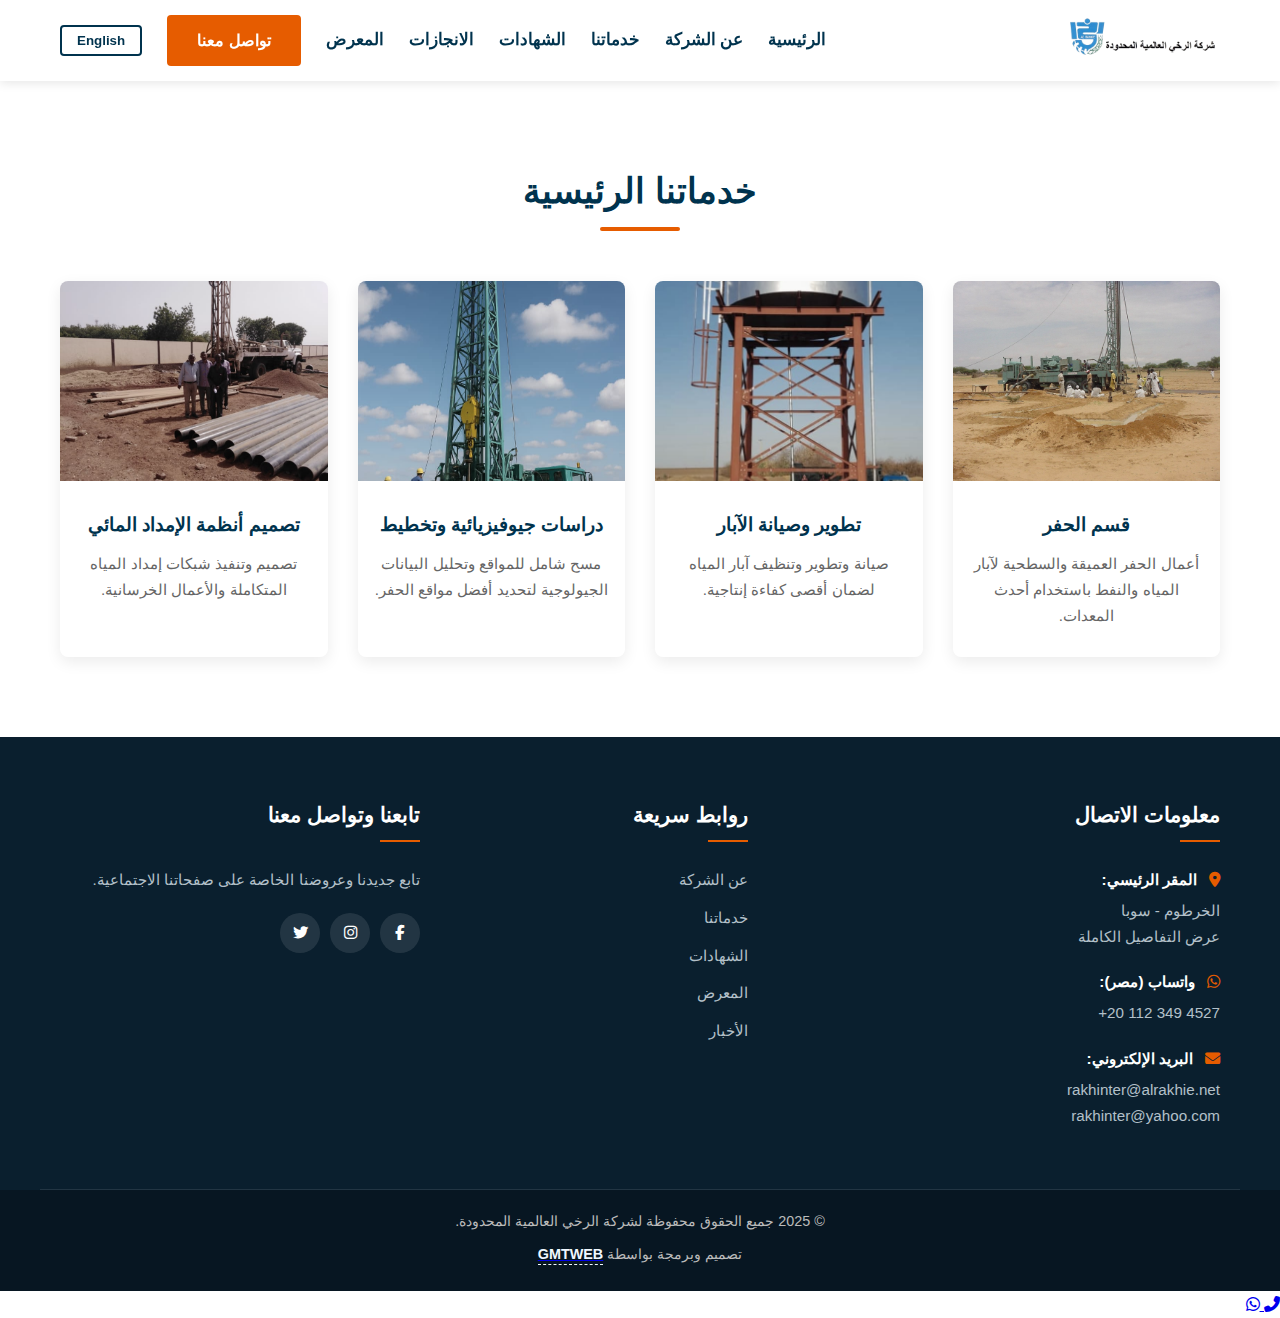
<file: services.html>
<!DOCTYPE html>
<html lang="ar" dir="rtl">

<head>
    <meta charset="UTF-8">
    <meta name="viewport" content="width=device-width, initial-scale=1.0">
    <title>الرخي العالمية - معرض الصور</title>
    <link rel="stylesheet" href="style.css">
    <link rel="preconnect" href="https://fonts.googleapis.com">
    <link rel="preconnect" href="https://fonts.gstatic.com" crossorigin>
    <link href="https://fonts.googleapis.com/css2?family=Cairo:wght@400;700;900&display=swap" rel="stylesheet">
    <link rel="stylesheet" href="https://cdnjs.cloudflare.com/ajax/libs/font-awesome/6.5.1/css/all.min.css">
    <!-- تنسيقات خاصة بالصفحة -->
    <style>
        /* لضمان عرض الجزء الرئيسي أسفل الهيدر مباشرة */
        #gallery-page-content {
            padding-top: 100px;
        }

        /* تنسيق الشبكة لصفحة المعرض (مطابق لتنسيق Gallery في CSS الأصلي) */
        .gallery-grid {
            display: grid;
            grid-template-columns: repeat(auto-fit, minmax(300px, 1fr));
            gap: 15px;
        }

        .gallery-item {
            position: relative;
            overflow: hidden;
            border-radius: 8px;
            display: block;
            box-shadow: 0 5px 15px rgba(0, 0, 0, 0.1);
        }

        .gallery-item img {
            width: 100%;
            height: 100%;
            object-fit: cover;
            display: block;
            transition: transform 0.5s ease-in-out;
        }

        .gallery-item:hover img {
            transform: scale(1.08);
        }

        .gallery-overlay {
            position: absolute;
            top: 0;
            left: 0;
            width: 100%;
            height: 100%;
            background: rgba(0, 51, 78, 0.7);
            color: #fff;
            display: flex;
            justify-content: center;
            align-items: center;
            font-size: 1.3rem;
            font-weight: 700;
            opacity: 0;
            transition: opacity 0.3s ease-in-out;
            text-align: center;
            padding: 20px;
        }

        .gallery-item:hover .gallery-overlay {
            opacity: 1;
        }
    </style>
</head>

<body>

    <header id="main-header">
        <div class="container header-content">
            <div class="logo">
                <a href="index.html">
                    <img src="images/logo2-removebg-preview.png" class="main-logo-img lang-ar">
                    <img src="images/logo_en-removebg-preview.png" alt="Al Raki International Logo"
                        class="main-logo-img lang-en inline-display">

                    <!-- <span class="sub-text">Al Raki International Ltd</span> -->
                </a>
            </div>
            <nav id="main-nav">
                <a href="index.html#hero-slider">
                    <span class="lang-ar">الرئيسية</span>
                    <span class="lang-en">home</span>
                </a>
               
                <a href="about.html">
                    <span class="lang-ar">عن الشركة</span>
                    <span class="lang-en">About</span>
                </a>
                 <a href="services.html">
                    <span class="lang-ar">خدماتنا</span>
                    <span class="lang-en">services</span>
                </a>
                <a href="certificates.html">
                    <span class="lang-ar">الشهادات</span>
                    <span class="lang-en">Certificates</span>
                </a>
                <a href="achievements.html">
                    <span class="lang-ar">الانجازات</span>
                    <span class="lang-en">achievements</span>
                </a>
                <a href="gallery.html">
                    <span class="lang-ar">المعرض</span>
                    <span class="lang-en">Gallery</span>
                </a>
                <a href="index.html#contact-form" class="cta-button">
                    <span class="lang-ar">تواصل معنا</span>
                    <span class="lang-en">contact Us</span>
                </a>
                <div class="language-switcher">
                    <button id="lang-toggle" data-lang="en">English</button>
                </div>
            </nav>
            <button class="menu-toggle" aria-label="Toggle navigation">
                <i class="fas fa-bars"></i>
            </button>
        </div>
    </header>

     <section id="services" class="section-padding">
        <div class="container">
            <h2 class="section-title">
                <span class="lang-ar">خدماتنا الرئيسية</span>
                <span class="lang-en inline-display">Our Main Services</span>
            </h2>
            <div class="services-grid">
                <div class="service-card">
                    <img src="images/img9.jpeg" alt="Drilling Section">
                    <h3>
                        <span class="lang-ar">قسم الحفر</span>
                        <span class="lang-en inline-display">Drilling Section</span>
                    </h3>
                    <p>
                        <span class="lang-ar">أعمال الحفر العميقة والسطحية لآبار المياه والنفط باستخدام أحدث
                            المعدات.</span>
                        <span class="lang-en inline-display">Deep and shallow drilling for water and oil wells using
                            state-of-the-art equipment.</span>
                    </p>
                </div>
                <div class="service-card">
                    <img src="images/img3.jpeg" alt="Water Well Development">
                    <h3>
                        <span class="lang-ar">تطوير وصيانة الآبار</span>
                        <span class="lang-en inline-display">Well Development & Maintenance</span>
                    </h3>
                    <p>
                        <span class="lang-ar">صيانة وتطوير وتنظيف آبار المياه لضمان أقصى كفاءة إنتاجية.</span>
                        <span class="lang-en inline-display">Maintenance, development, and cleaning of water wells to
                            ensure maximum production efficiency.</span>
                    </p>
                </div>
                <div class="service-card">
                    <img src="images/img1.jpeg" alt="Geophysical Studies">
                    <h3>
                        <span class="lang-ar">دراسات جيوفيزيائية وتخطيط</span>
                        <span class="lang-en inline-display">Geophysical Studies & Planning</span>
                    </h3>
                    <p>
                        <span class="lang-ar">مسح شامل للمواقع وتحليل البيانات الجيولوجية لتحديد أفضل مواقع
                            الحفر.</span>
                        <span class="lang-en inline-display">Comprehensive site surveys and geological data analysis to
                            determine the best drilling locations.</span>
                    </p>
                </div>
                <div class="service-card">
                    <img src="images/img5.jpeg" alt="Water Supply Systems">
                    <h3>
                        <span class="lang-ar">تصميم أنظمة الإمداد المائي</span>
                        <span class="lang-en inline-display">Designing Water Supply Systems</span>
                    </h3>
                    <p>
                        <span class="lang-ar">تصميم وتنفيذ شبكات إمداد المياه المتكاملة والأعمال الخرسانية.</span>
                        <span class="lang-en inline-display">Design and implementation of integrated water supply
                            networks and concrete works.</span>
                    </p>
                </div>
            </div>
        </div>
    </section>

    <footer id="contact-footer">
        <div class="container footer-grid">

            <div class="footer-col footer-contact">
                <h4>
                    <span class="lang-ar">معلومات الاتصال</span>
                    <span class="lang-en inline-display">Contact Info</span>
                </h4>
                <div class="contact-block">
                    <strong>
                        <i class="fas fa-map-marker-alt"></i>
                        <span class="lang-ar">المقر الرئيسي:</span>
                        <span class="lang-en inline-display">Headquarters:</span>
                    </strong>
                    <p>
                        <span class="lang-ar">الخرطوم - سوبا</span>
                        <span class="lang-en inline-display">Khartoum - Soba</span>
                    </p>
                    <p>
                        <a href="index.html#contact-form" class="view-details-link">
                            <span class="lang-ar">عرض التفاصيل الكاملة</span>
                            <span class="lang-en inline-display">View Full Details</span>
                        </a>
                    </p>
                </div>

                <div class="contact-block">
                    <strong>
                        <i class="fab fa-whatsapp"></i>
                        <span class="lang-ar">واتساب (مصر):</span>
                        <span class="lang-en inline-display">WhatsApp (Egypt):</span>
                    </strong>
                    <p><a href="https://wa.me/201123494527" dir="ltr">+20 112 349 4527</a></p>
                </div>

                <div class="contact-block">
                    <strong>
                        <i class="fas fa-envelope"></i>
                        <span class="lang-ar">البريد الإلكتروني:</span>
                        <span class="lang-en inline-display">Email:</span>
                    </strong>
                    <p><a href="mailto:rakhinter@alrakhie.net">rakhinter@alrakhie.net</a></p>
                    <p><a href="mailto:rakhinter@yahoo.com">rakhinter@yahoo.com</a></p>
                </div>
            </div>

            <div class="footer-col footer-links">
                <h4>
                    <span class="lang-ar">روابط سريعة</span>
                    <span class="lang-en inline-display">Quick Links</span>
                </h4>
                <ul>
                    <li><a href="index.html#about"><span class="lang-ar">عن الشركة</span><span
                                class="lang-en inline-display">About Us</span></a></li>
                    <li><a href="index.html#services"><span class="lang-ar">خدماتنا</span><span
                                class="lang-en inline-display">Services</span></a></li>
                    <li><a href="certificates.html"><span class="lang-ar">الشهادات</span><span
                                class="lang-en inline-display">Certificates</span></a></li>
                    <li><a href="gallery.html"><span class="lang-ar">المعرض</span><span
                                class="lang-en inline-display">Gallery</span></a></li>
                    <li><a href="index.html#recent-news"><span class="lang-ar">الأخبار</span><span
                                class="lang-en inline-display">News</span></a></li>
                </ul>
            </div>

            <div class="footer-col footer-social">
                <h4>
                    <span class="lang-ar">تابعنا وتواصل معنا</span>
                    <span class="lang-en inline-display">Follow & Connect</span>
                </h4>
                <p>
                    <span class="lang-ar">تابع جديدنا وعروضنا الخاصة على صفحاتنا الاجتماعية.</span>
                    <span class="lang-en inline-display">Stay updated with our latest offers and projects on social
                        media.</span>
                </p>
                <div class="social-icons">
                    <a href="https://www.facebook.com/share/1CDMniWRSy/" target="_blank" aria-label="Facebook">
                        <i class="fab fa-facebook-f"></i>
                    </a>
                    <a href="https://www.instagram.com/alrakhie.international?igsh=ZGs0N3E0b2NvMWpw" target="_blank"
                        aria-label="Instagram">
                        <i class="fab fa-instagram"></i>
                    </a>
                    <a href="#" aria-label="Twitter">
                        <i class="fab fa-twitter"></i>
                    </a>
                </div>
            </div>

        </div>
        <div class="copyright">
            <div class="container">
                <p>
                    <span class="lang-ar">&copy; 2025 جميع الحقوق محفوظة لشركة الرخي العالمية المحدودة.</span>
                    <span class="lang-en inline-display">&copy; 2025 All Rights Reserved to Al Raki International
                        Ltd.</span>
                </p>
                <p class="design-credit">
                    <span class="lang-ar">
                        تصميم وبرمجة بواسطة
                        <a href="https://www.facebook.com/profile.php?id=100090592885243&mibextid=ZbWKwL"
                            target="_blank">
                            <strong class="credit-link">GMTWEB</strong>
                        </a>
                    </span>
                    <span class="lang-en inline-display">
                        Design and programming by
                        <a href="https://www.facebook.com/profile.php?id=100090592885243&mibextid=ZbWKwL"
                            target="_blank">
                            <strong class="credit-link">GMTWEB</strong>
                        </a>
                    </span>
                </p>
            </div>
        </div>
    </footer>
    <div id="quick-contact-mobile">
        <a href="tel:+249918201681" class="quick-btn phone-btn" aria-label="اتصل الآن: 00249918201681">
            <i class="fas fa-phone-alt"></i>
        </a>

        <a href="https://wa.me/201123494527" target="_blank" class="quick-btn whatsapp-btn" aria-label="واتساب">
            <i class="fab fa-whatsapp"></i>
        </a>
    </div>

    <script src="script.js"></script> 
</body>

</html>
</file>
<file: style.css>
/* -------------------- 0. متغيرات وإعدادات عامة -------------------- */
:root {
    /* لوحة الألوان */
    --primary-color: #00334e;
    /* كحلي غامق جداً (Dark Blue) للخلفيات والهيدرات */
    --secondary-color: #005b82;
    /* أزرق أفتح قليلاً للعناصر الفرعية */
    --accent-color: #e65c00;
    /* برتقالي محروق (Burnt Orange) للأزرار والتميز */
    --text-dark: #333333;
    --text-light: #666666;
    --text-white: #ffffff;
    --bg-light: #f4f7f6;
    --border-color: #e0e0e0;
    --shadow: 0 5px 15px rgba(0, 0, 0, 0.08);

    /* الخطوط */
    --font-ar: 'Tajawal', sans-serif;
    --font-en: 'Roboto', sans-serif;
}

* {
    box-sizing: border-box;
    margin: 0;
    padding: 0;
}

html {
    scroll-behavior: smooth;
}

.lang-en,
.item-en {
    display: none !important;
}

/* !important لضمان الإخفاء */
body.en .lang-en {
    display: block !important;
    /* أغلب النصوص كتل يجب أن تظهر كـ block */
}

body.en .lang-en.inline-display {
    display: inline !important;
}

body.en .lang-en.flex-display {
    display: flex !important;
}

body {
    font-family: var(--font-ar);
    /* الخط الافتراضي عربي */
    line-height: 1.7;
    color: var(--text-dark);
    background-color: #fff;
    overflow-x: hidden;
}

/* --- منطق تعدد اللغات (Bilingual Logic) --- */

/* الحالة الافتراضية (عربي RTL) */
.lang-en,
.item-en {
    display: none;
}

/* حالة اللغة الإنجليزية (عند إضافة class="en" للـ body) */
body.en {
    font-family: var(--font-en);
    direction: ltr;
    text-align: left;
}

body.en .lang-ar,
body.en .item-ar {
    display: none;
}

body.en .lang-en,
body.en .item-en {
    display: inline;
}

/* عكس اتجاه الأيقونات في الإنجليزي */
body.en .box-icon-fix {
    transform: scaleX(-1);
}

body.en .features-list .icon,
body.en .accordion-icon {
    margin-left: 0;
    margin-right: 10px;
}

body.en .accordion-header {
    text-align: left;
}

body.en .footer-contact p,
body.en .contact-block p {
    margin-left: 0;
}

/* --- تنسيقات عامة --- */
.container {
    max-width: 1200px;
    margin: 0 auto;
    padding: 0 20px;
}

.section-padding {
    padding: 80px 0;
}

.bg-light {
    background-color: var(--bg-light);
}

.section-title {
   font-size: 2.2rem;
    font-weight: 800;
    text-align: center;
    margin-bottom: 50px; /* المسافة تحت العنوان */
    color: var(--primary-color);
    position: relative;
    padding-bottom: 10px; /* تقليل المسافة بين النص والشريط */
}

.section-title::after {
     content: '';
    position: absolute;
    bottom: 0;
    left: 50%;
    transform: translateX(-50%);
    width: 80px; /* زيادة طول الشريط قليلاً */
    height: 4px; /* زيادة سمك الشريط قليلاً */
    background-color: var(--accent-color);
    border-radius: 2px; /* حواف دائرية */
}

.mt-30 {
    margin-top: 30px;
}

/* الأزرار */
button {
    cursor: pointer;
    font-family: inherit;
}

.primary-button,
.cta-button {
    display: inline-block;
    padding: 12px 30px;
    background-color: var(--accent-color);
    color: var(--text-white);
    text-decoration: none;
    font-weight: 700;
    border-radius: 4px;
    transition: 0.3s;
    border: none;
}

.primary-button:hover,
.cta-button:hover {
    background-color: #cc5200;
    transform: translateY(-2px);
}

/* -------------------- 1. الهيدر -------------------- */
#main-header {
    background-color: var(--text-white);
    box-shadow: 0 2px 10px rgba(0, 0, 0, 0.1);
    position: sticky;
    top: 0;
    z-index: 1000;
}

.header-content {
    display: flex;
    justify-content: space-between;
    align-items: center;
    padding: 15px 20px;
}

.main-logo-img {
    max-height: 40px;
    /* تحديد ارتفاع الصورة */
    width: auto;
    margin-bottom: 5px;
    /* رفع النص الفرعي قليلاً */
}

.logo a {
    text-decoration: none;
    line-height: 1.2;
    display: block;
}


#main-nav {
    display: flex;
    align-items: center;
    gap: 25px;
}

#main-nav a:not(.cta-button) {
    text-decoration: none;
    color: var(--primary-color);
    font-weight: 700;
    transition: 0.3s;
    font-size: 1.05rem;
}

#main-nav a:not(.cta-button):hover {
    color: var(--accent-color);
}

/* زر اللغة */
#lang-toggle {
    background: transparent;
    border: 2px solid var(--primary-color);
    color: var(--primary-color);
    padding: 6px 15px;
    border-radius: 4px;
    font-weight: 700;
    transition: 0.3s;
}

#lang-toggle:hover {
    background: var(--primary-color);
    color: var(--text-white);
}

.menu-toggle {
    display: none;
    background: none;
    border: none;
    font-size: 1.8rem;
    color: var(--primary-color);
}

/* -------------------- 2. السلايدر -------------------- */
.hero-slider-container {
    position: relative;
    height: 85vh;
    /* ارتفاع كبير */
    min-height: 500px;
    overflow: hidden;
}

.hero-slide {
    position: absolute;
    top: 0;
    left: 0;
    width: 100%;
    height: 100%;
    background-size: cover;
    background-position: center;
    display: flex;
    align-items: center;
    justify-content: center;
    text-align: center;
    opacity: 0;
    transition: opacity 1s ease-in-out;
    z-index: 1;
}

.hero-slide.active-slide {
    opacity: 1;
    z-index: 2;
}

.hero-overlay {
    position: absolute;
    top: 0;
    left: 0;
    width: 100%;
    height: 100%;
    background: linear-gradient(rgba(0, 30, 60, 0.5), rgba(0, 20, 40, 0.8));
}

.hero-content {
    position: relative;
    z-index: 3;
    color: var(--text-white);
    max-width: 800px;
}

.experience-badge {
    display: inline-block;
    background-color: var(--accent-color);
    color: var(--text-white);
    font-size: 1.2rem;
    font-weight: 700;
    padding: 10px 25px;
    border-radius: 50px;
    margin-bottom: 20px;
    box-shadow: 0 5px 15px rgba(230, 92, 0, 0.4);
    animation: pulse 2s infinite;
}

@keyframes pulse {
    0% {
        transform: scale(1);
    }

    50% {
        transform: scale(1.05);
    }

    100% {
        transform: scale(1);
    }
}

.hero-content h1 {
    font-size: 3.5rem;
    margin-bottom: 15px;
    text-shadow: 2px 2px 4px rgba(0, 0, 0, 0.5);
}

.hero-content p {
    font-size: 1.3rem;
    margin-bottom: 30px;
    opacity: 0.9;
}

.slider-nav {
    position: absolute;
    top: 50%;
    transform: translateY(-50%);
    background: rgba(255, 255, 255, 0.2);
    border: none;
    color: #fff;
    font-size: 2rem;
    padding: 15px;
    cursor: pointer;
    z-index: 10;
    transition: 0.3s;
}

.slider-nav:hover {
    background: var(--accent-color);
}

.prev {
    right: 20px;
}

/* في العربية السابق يمين */
.next {
    left: 20px;
}

body.en .prev {
    right: auto;
    left: 20px;
}

body.en .next {
    left: auto;
    right: 20px;
}

.slider-dots {
    position: absolute;
    bottom: 30px;
    left: 50%;
    transform: translateX(-50%);
    z-index: 10;
    display: flex;
    gap: 10px;
}

.dot {
    width: 12px;
    height: 12px;
    background: rgba(255, 255, 255, 0.5);
    border-radius: 50%;
    cursor: pointer;
    transition: 0.3s;
}

.dot.active {
    background: var(--accent-color);
    transform: scale(1.2);
}

/* -------------------- 3. الخدمات -------------------- */
.services-grid {
    display: grid;
    grid-template-columns: repeat(auto-fit, minmax(260px, 1fr));
    gap: 30px;
}

.service-card {
    background: #fff;
    border-radius: 8px;
    overflow: hidden;
    box-shadow: var(--shadow);
    transition: 0.3s;
    text-align: center;
    border-bottom: 3px solid transparent;
}

.service-card:hover {
    transform: translateY(-10px);
    border-bottom-color: var(--accent-color);
}

.service-card img {
    width: 100%;
    height: 200px;
    object-fit: cover;
    /* فلتر رمادي خفيف يزال عند الهوفر */
    filter: grayscale(30%);
    transition: 0.3s;
}

.service-card:hover img {
    filter: grayscale(0%);
}

.service-card h3 {
    color: var(--primary-color);
    margin: 20px 0 10px;
    padding: 0 15px;
}

.service-card p {
    color: var(--text-light);
    padding: 0 15px 25px;
    font-size: 0.95rem;
}

/* -------------------- 4. عن الشركة (المدير) -------------------- */
.two-column-layout {
    display: grid;
    grid-template-columns: 1fr 1.5fr;
    gap: 50px;
    align-items: center;
}

.manager-photo-box {
    position: relative;
}

.manager-photo {
    width: 100%;
    border-radius: 10px;
    box-shadow: 0 10px 30px rgba(0, 0, 0, 0.15);
}

.manager-quote {
    background: var(--primary-color);
    color: #fff;
    padding: 20px;
    border-radius: 8px;
    position: absolute;
    bottom: -30px;
    left: -30px;
    /* في العربية */
    width: 85%;
    box-shadow: var(--shadow);
}

body.en .manager-quote {
    left: auto;
    right: -30px;
}

.manager-quote h4 {
    margin-bottom: 5px;
    font-size: 1.1rem;
}

.manager-quote h5 {
    font-size: 0.85rem;
    font-weight: 400;
    color: var(--accent-color);
}

/* .about-content .section-title::after {
    left: 0; 
    transform: none; 
    width: 60px; 
} */

/* body.en .about-content .section-title::after {
    left: auto; 
    right: 0; 
} */

/* -------------------- 4. عن الشركة (المدير) - تعديل الشريط البرتقالي -------------------- */

.bio-box {
    font-size: 1.05rem;
    color: var(--text-dark);
    margin-bottom: 20px;
    border-right: 4px solid var(--accent-color);
    /* التصحيح: تقليل المسافة من 20px إلى 10px أو 15px */
    padding-right: 15px;
    /* تقليل المسافة في اللغة العربية */
}

/* حالة اللغة الإنجليزية */
body.en .bio-box {
    border-right: none;
    border-left: 4px solid var(--accent-color);
    padding-right: 0;
    /* التصحيح: تقليل المسافة في اللغة الإنجليزية */
    padding-left: 15px;
    /* تقليل المسافة في اللغة الإنجليزية */
}

.features-list {
    list-style: none;
    margin-top: 20px;
}

.features-list li {
    margin-bottom: 12px;
    font-size: 1.1rem;
    display: flex;
    align-items: center;
    font-weight: 700;
    color: var(--secondary-color);
}

.features-list .icon {
    color: var(--accent-color);
    margin-left: 10px;
}

/* -------------------- 3. قسم الشهادات (Certificates) -------------------- */

.certificates-grid {
    display: grid;
    grid-template-columns: repeat(auto-fit, minmax(300px, 1fr));
    gap: 30px;
}

.certificate-card {
    background: #fff;
    border-radius: 8px;
    padding: 30px;
    box-shadow: var(--shadow);
    text-align: center;
    border-top: 5px solid var(--accent-color);
    /* شريط برتقالي للتميز */
    transition: 0.3s;
}

.certificate-card:hover {
    box-shadow: 0 10px 20px rgba(0, 0, 0, 0.15);
    transform: translateY(-5px);
}

.cert-icon {
    font-size: 3rem;
    color: var(--primary-color);
    margin-bottom: 20px;
}

.cert-icon i {
    background: var(--bg-light);
    padding: 20px;
    border-radius: 50%;
}

.certificate-card h3 {
    color: var(--secondary-color);
    margin-bottom: 15px;
    font-size: 1.25rem;
}

.certificate-card p {
    color: var(--text-light);
    margin-bottom: 25px;
    font-size: 0.95rem;
}

.download-link {
    display: inline-flex;
    align-items: center;
    text-decoration: none;
    color: var(--accent-color);
    font-weight: 700;
    transition: 0.3s;
    font-size: 1rem;
}

.download-link:hover {
    color: var(--primary-color);
}

.download-link i {
    margin-left: 10px;
    /* مسافة للأيقونة في العربية */
    font-size: 1.1rem;
}

body.en .download-link i {
    margin-left: 0;
    margin-right: 10px;
}

/* -------------------- 5. الإنجازات (Accordion) -------------------- */
.achievements-accordion {
    max-width: 900px;
    margin: 0 auto;
}

.accordion-item {
    background: #fff;
    border: 1px solid var(--border-color);
    margin-bottom: 15px;
    border-radius: 6px;
    overflow: hidden;
}

.accordion-header {
    width: 100%;
    background: #fff;
    border: none;
    padding: 20px;
    display: flex;
    justify-content: space-between;
    align-items: center;
    font-size: 1.2rem;
    font-weight: 700;
    color: var(--primary-color);
    text-align: right;
    transition: 0.3s;
}

.accordion-header:hover {
    background: var(--bg-light);
}

.accordion-header.active {
    background: var(--primary-color);
    color: #fff;
}

.accordion-icon {
    transition: transform 0.3s;
    font-size: 0.9rem;
}

.accordion-header.active .accordion-icon {
    transform: rotate(180deg);
    color: var(--accent-color);
}

.accordion-content {
    max-height: 0;
    overflow: hidden;
    transition: max-height 0.3s ease-out;
    background: #fafafa;
}

.accordion-content-inner {
    padding: 25px;
    color: var(--text-dark);
}

.accordion-content ul {
    padding-right: 20px;
    margin-top: 10px;
}

body.en .accordion-content ul {
    padding-right: 0;
    padding-left: 20px;
}

.accordion-content li {
    margin-bottom: 8px;
}

/* -------------------- 6. الأخبار (تصحيح التنسيق) -------------------- */

.news-card {
    background: #fff;
    border-radius: 8px;
    box-shadow: var(--shadow);
    overflow: hidden;
    transition: 0.3s;
    display: flex;
    /* لنجعل البطاقة تستخدم فليكس */
    flex-direction: column;
    /* لترتيب المحتويات من الأعلى للأسفل */
}

.news-card:hover {
    box-shadow: 0 10px 20px rgba(0, 0, 0, 0.1);
}

.news-header {
    display: flex;
    align-items: center;
    padding: 20px 20px 0 20px;
}

.news-title-box {
    flex-grow: 1;
    padding-right: 15px;
    /* مسافة بين التاريخ والعنوان في العربية */
}

body.en .news-title-box {
    padding-right: 0;
    padding-left: 15px;
}


.news-date {
    background: var(--primary-color);
    color: #fff;
    width: 70px;
    /* تصغير حجم مربع التاريخ */
    height: 70px;
    border-radius: 6px;
    display: flex;
    flex-direction: column;
    justify-content: center;
    align-items: center;
    line-height: 1.1;
    flex-shrink: 0;
}

.news-date .day {
    font-size: 1.5rem;
    font-weight: 800;
}

.news-date .month {
    font-size: 0.75rem;
    text-transform: uppercase;
}

.news-content {
    padding: 15px 20px 20px 20px;
    display: flex;
    flex-direction: column;
    flex-grow: 1;
    /* للسماح لها بملء الارتفاع المتبقي */
}

.news-content h4 {
    color: var(--secondary-color);
    margin-bottom: 10px;
    font-size: 1.15rem;
}

.news-content p {
    font-size: 0.95rem;
    color: var(--text-light);
    margin-bottom: 15px;
    flex-grow: 1;
    /* لدفع زر القراءة للم الأسفل في حالة اختلاف طول النصوص */
}

.read-more-link {
    text-decoration: none;
    color: var(--accent-color);
    font-weight: 700;
    font-size: 0.95rem;
    transition: 0.3s;
    align-self: flex-end;
    /* لمحاذاة الرابط لليمين في العربية (وفي الأسفل) */
    display: flex;
    align-items: center;
    gap: 5px;
}

body.en .read-more-link {
    align-self: flex-start;
    /* محاذاة لليسار في الإنجليزية */
}

.read-more-link:hover {
    color: var(--primary-color);
}

.arrow-icon {
    font-size: 0.8rem;
    transition: 0.3s;
}

.read-more-link:hover .arrow-icon {
    transform: translateX(-5px);
    /* تحريك السهم عند التمرير في العربية */
}

body.en .read-more-link:hover .arrow-icon {
    transform: translateX(5px);
    /* تحريك السهم عند التمرير في الإنجليزية */
}

/* تصحيح اتجاه الأيقونة في العربية */
body:not(.en) .arrow-icon {
    transform: scaleX(-1);
    /* عكس اتجاه السهم ليناسب العربية */
}

/* -------------------- 7. العملاء -------------------- */
.clients-grid {
    display: flex;
    flex-wrap: wrap;
    justify-content: center;
    gap: 40px;
    align-items: center;
}

.client-logo {
    max-height: 80px;
    max-width: 150px;
    opacity: 0.6;
    filter: grayscale(100%);
    transition: 0.3s;
}

.client-logo:hover {
    opacity: 1;
    filter: grayscale(0%);
}

/* -------------------- 8. الفوتر الاحترافي -------------------- */
footer {
    background-color: #0a1f2e;
    /* لون أغمق قليلاً من البريماري */
    color: #b3c0c9;
    padding-top: 60px;
    font-size: 0.95rem;
    padding-top: 60px;

}

.footer-grid {
    display: grid;
    grid-template-columns: 1.2fr 0.8fr 1fr;
    /* تقسيم الأعمدة */
    gap: 40px;
    padding-bottom: 40px;
    border-bottom: 1px solid rgba(255, 255, 255, 0.1);
}

.footer-col h4 {
    color: #fff;
    font-size: 1.3rem;
    margin-bottom: 25px;
    position: relative;
    padding-bottom: 10px;
}

.footer-col h4::after {
    content: '';
    position: absolute;
    bottom: 0;
    right: 0;
    /* في العربية */
    width: 40px;
    height: 2px;
    background: var(--accent-color);
}

body.en .footer-col h4::after {
    right: auto;
    left: 0;
}

/* تنسيق روابط الفوتر */
.footer-links ul {
    list-style: none;
}

.footer-links li {
    margin-bottom: 12px;
}

.footer-links a {
    text-decoration: none;
    color: #b3c0c9;
    transition: 0.3s;
    display: block;
}

.footer-links a:hover {
    color: var(--accent-color);
    transform: translateX(-5px);
}

body.en .footer-links a:hover {
    transform: translateX(5px);
}

/* تنسيق معلومات الاتصال */
.contact-block {
    margin-bottom: 20px;
}

.contact-block strong {
    display: block;
    color: #fff;
    margin-bottom: 5px;
}

.contact-block i {
    color: var(--accent-color);
    margin-left: 8px;
}

body.en .contact-block i {
    margin-left: 0;
    margin-right: 8px;
}

.contact-block a {
    text-decoration: none;
    color: #b3c0c9;
    transition: 0.3s;
}

.contact-block a:hover {
    color: var(--accent-color);
}

/* أيقونات السوشيال */
.social-icons {
    margin-top: 20px;
    display: flex;
    gap: 10px;
}

.social-icons a {
    display: flex;
    justify-content: center;
    align-items: center;
    width: 40px;
    height: 40px;
    background: rgba(255, 255, 255, 0.1);
    color: #fff;
    border-radius: 50%;
    text-decoration: none;
    transition: 0.3s;
}

.social-icons a:hover {
    background: var(--accent-color);
    transform: translateY(-3px);
}

.copyright {
    text-align: center;
    padding: 20px 0;
    background: #071622; /* لون أغمق */
    font-size: 0.9rem;
    color: #bbb; /* اللون العام لحقوق النشر */
}

.copyright p {
    margin-bottom: 5px;
    line-height: 1.6;
}

.design-credit {
    margin-top: 10px;
}

.design-credit .credit-link {
    color: aliceblue; /* استخدام اللون الأبيض الذي طلبته */
    font-weight: 700;
    text-decoration: none;
    transition: color 0.3s;
    border-bottom: 1px dashed aliceblue; /* إضافة خط تحت النص */
    padding-bottom: 2px;
}

.design-credit .credit-link:hover {
    color: var(--accent-color); /* التلوين بالبرتقالي عند المرور */
    border-bottom-color: var(--accent-color);
}


/* -------------------- 7. قسم الاتصال (Contact Form) -------------------- */
#contact-form {
    background-color: #fff;
}

.contact-layout-grid {
    display: grid;
    grid-template-columns: 1fr 1.3fr;
    /* النموذج أصغر، التفاصيل/الخريطة أكبر */
    gap: 50px;
    background: var(--bg-light);
    border-radius: 10px;
    overflow: hidden;
    padding: 30px;
}

.contact-form-box {
    background: #fff;
    padding: 30px;
    border-radius: 8px;
    box-shadow: var(--shadow);
}

.contact-form-box h3,
.contact-details-box h3 {
    color: var(--primary-color);
    margin-bottom: 25px;
    font-size: 1.5rem;
    font-weight: 700;
}

/* تنسيق النموذج العائم (Floating Label) */
.form-group {
    position: relative;
    margin-bottom: 25px;
}

.form-group input,
.form-group textarea {
    width: 100%;
    padding: 15px 10px;
    border: 1px solid var(--border-color);
    border-radius: 4px;
    font-size: 1rem;
    background: #fdfdfd;
}

.form-group label {
    position: absolute;
    top: 50%;
    right: 15px;
    /* في العربية */
    transform: translateY(-50%);
    color: var(--text-light);
    pointer-events: none;
    transition: 0.3s;
}

body.en .form-group label {
    right: auto;
    left: 15px;
}

/* تأثير تحريك العنوان للأعلى عند التركيز أو كتابة النص */
.form-group input:focus+label,
.form-group textarea:focus+label,
.form-group input:not([placeholder=""])+label,
.form-group textarea:not([placeholder=""])+label {
    top: -10px;
    right: 10px;
    /* في العربية */
    transform: translateY(0);
    font-size: 0.85rem;
    color: var(--accent-color);
    background: #fff;
    padding: 0 5px;
}

body.en .form-group input:focus+label,
body.en .form-group textarea:focus+label,
body.en .form-group input:not([placeholder=""])+label,
body.en .form-group textarea:not([placeholder=""])+label {
    right: auto;
    left: 10px;
}


/* زر الإرسال */
.form-submit-btn {
    width: 100%;
    font-size: 1.1rem;
    padding: 15px 30px;
}

/* تنسيق تفاصيل الاتصال */
.contact-details-box {
    padding: 30px 0;
}

.detail-item {
    display: flex;
    align-items: flex-start;
    margin-bottom: 20px;
    gap: 15px;
}

.detail-item i {
    font-size: 1.5rem;
    color: var(--accent-color);
    flex-shrink: 0;
    margin-top: 5px;
}

.detail-text strong {
    font-size: 1rem;
    color: var(--primary-color);
    display: block;
    margin-bottom: 5px;
}

.detail-text p {
    margin-bottom: 3px;
    font-size: 0.95rem;
    color: var(--text-light);
}

.map-container {
    margin-top: 30px;
    border-radius: 8px;
    overflow: hidden;
    box-shadow: 0 5px 15px rgba(0, 0, 0, 0.1);
}

.map-container iframe {
    display: block;
}

/* التجاوب (Responsive) */
@media (max-width: 992px) {
    .contact-layout-grid {
        grid-template-columns: 1fr;
        padding: 0;
    }

    .contact-form-box {
        order: 2;
    }

    .contact-details-box {
        order: 1;
        padding: 30px;
    }
}

/* -------------------- التجاوب (Responsive) -------------------- */
@media (max-width: 992px) {
    .header-content {
        padding: 15px;
    }

    .menu-toggle {
        display: block;
        z-index: 1001;
    }

    #main-nav {
        position: fixed;
        top: 0;
        right: -100%;
        /* مخفية */
        width: 80%;
        max-width: 300px;
        height: 100vh;
        background: #fff;
        flex-direction: column;
        padding: 80px 20px;
        box-shadow: -5px 0 15px rgba(0, 0, 0, 0.1);
        transition: 0.4s;
    }

    /* القائمة في الإنجليزي */
    body.en #main-nav {
        right: auto;
        left: -100%;
        box-shadow: 5px 0 15px rgba(0, 0, 0, 0.1);
    }

    #main-nav.active {
        right: 0;
    }

    body.en #main-nav.active {
        left: 0;
        right: auto;
    }

    .two-column-layout {
        grid-template-columns: 1fr;
        text-align: center;
    }

    .manager-photo-box {
        max-width: 500px;
        margin: 0 auto;
    }

    .manager-quote {
        position: static;
        width: 100%;
        margin-top: -20px;
        border-radius: 0 0 8px 8px;
    }

    .about-content .section-title::after {
        left: 50%;
        transform: translateX(-50%);
    }

    body.en .about-content .section-title::after {
        left: 50%;
        right: auto;
        transform: translateX(-50%);
    }

    .bio-box {
        border: none;
        border-top: 3px solid var(--accent-color);
        padding: 20px 0 0;
    }

    .features-list {
        display: inline-block;
        text-align: right;
    }

    body.en .features-list {
        text-align: left;
    }

    .footer-grid {
        grid-template-columns: 1fr;
        gap: 30px;
    }
}

@media (max-width: 768px) {
    .hero-content h1 {
        font-size: 2rem;
    }

    .experience-badge {
        font-size: 1rem;
        padding: 8px 20px;
    }

    .slider-nav {
        display: none;
        /* إخفاء الأسهم في الموبايل */
    }

    .section-title {
        font-size: 1.8rem;
    }

    .accordion-header {
        font-size: 1rem;
        padding: 15px;
    }
}
</file>
